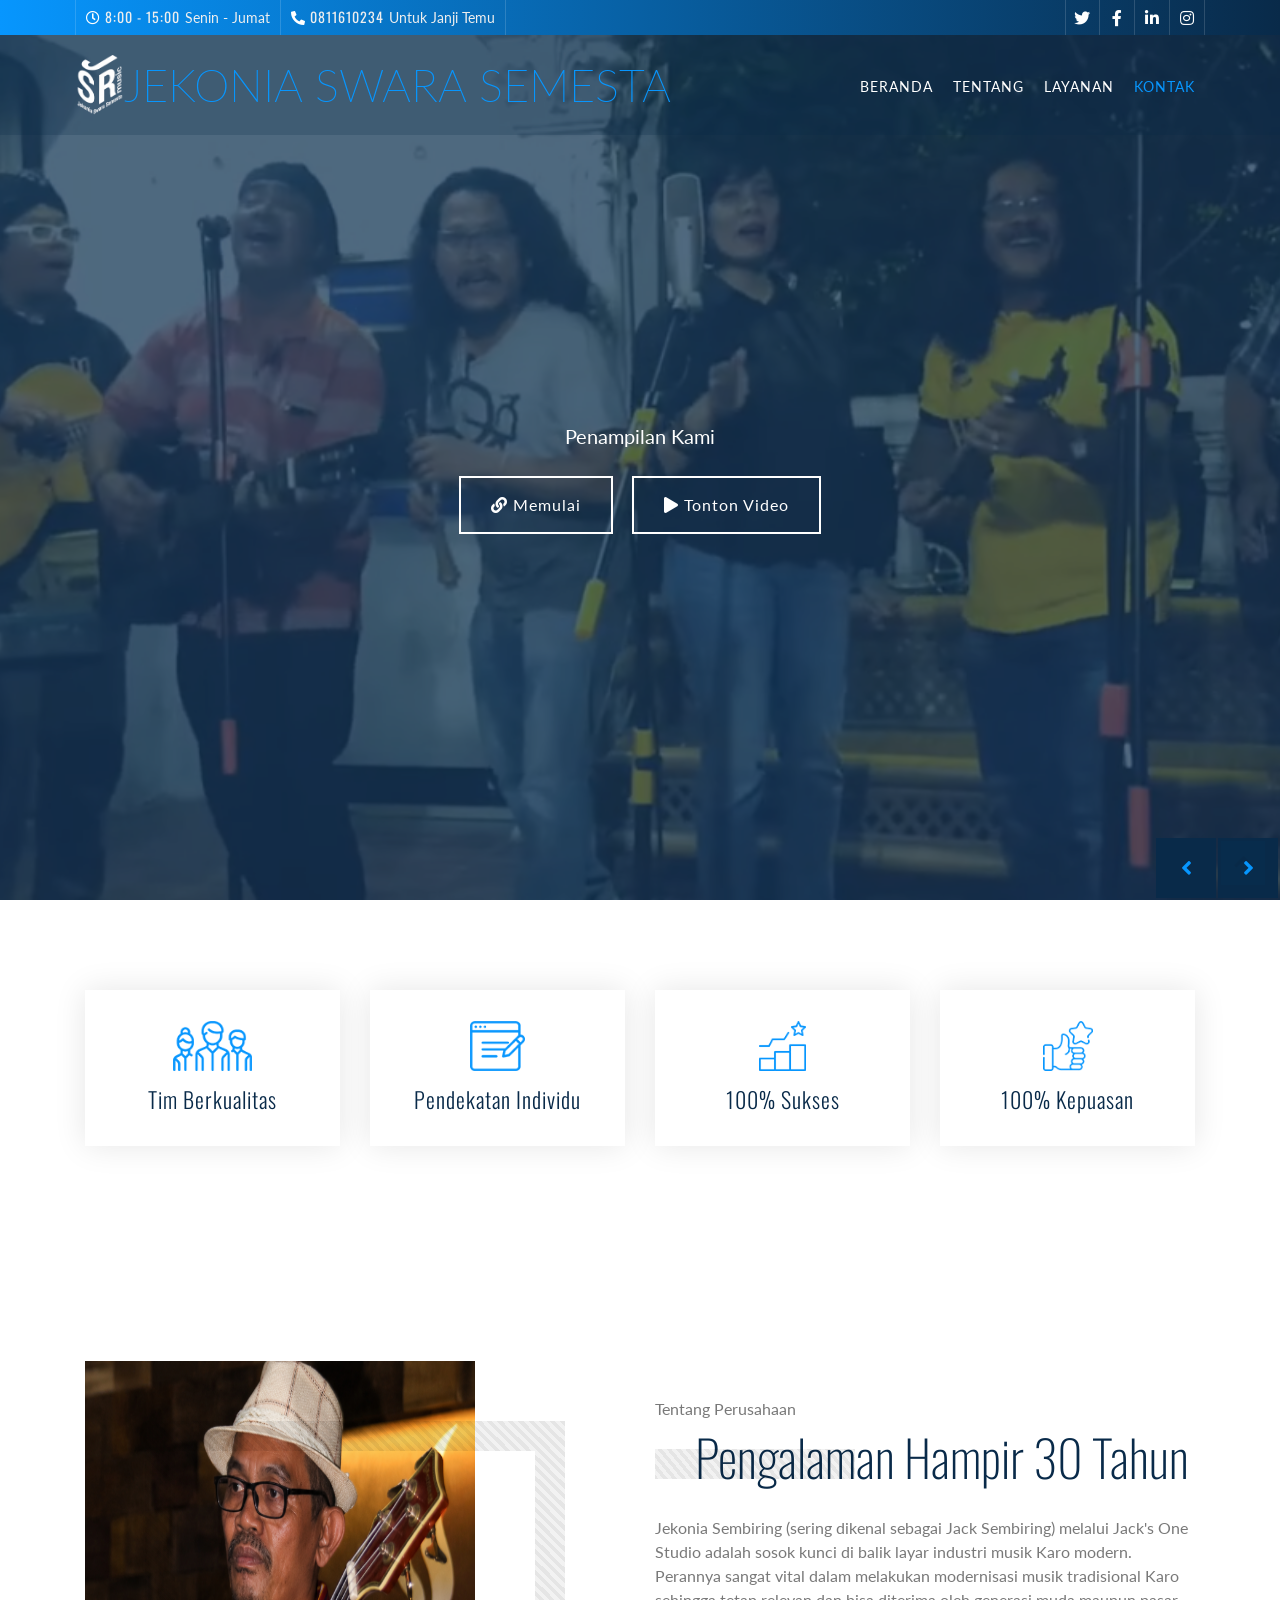
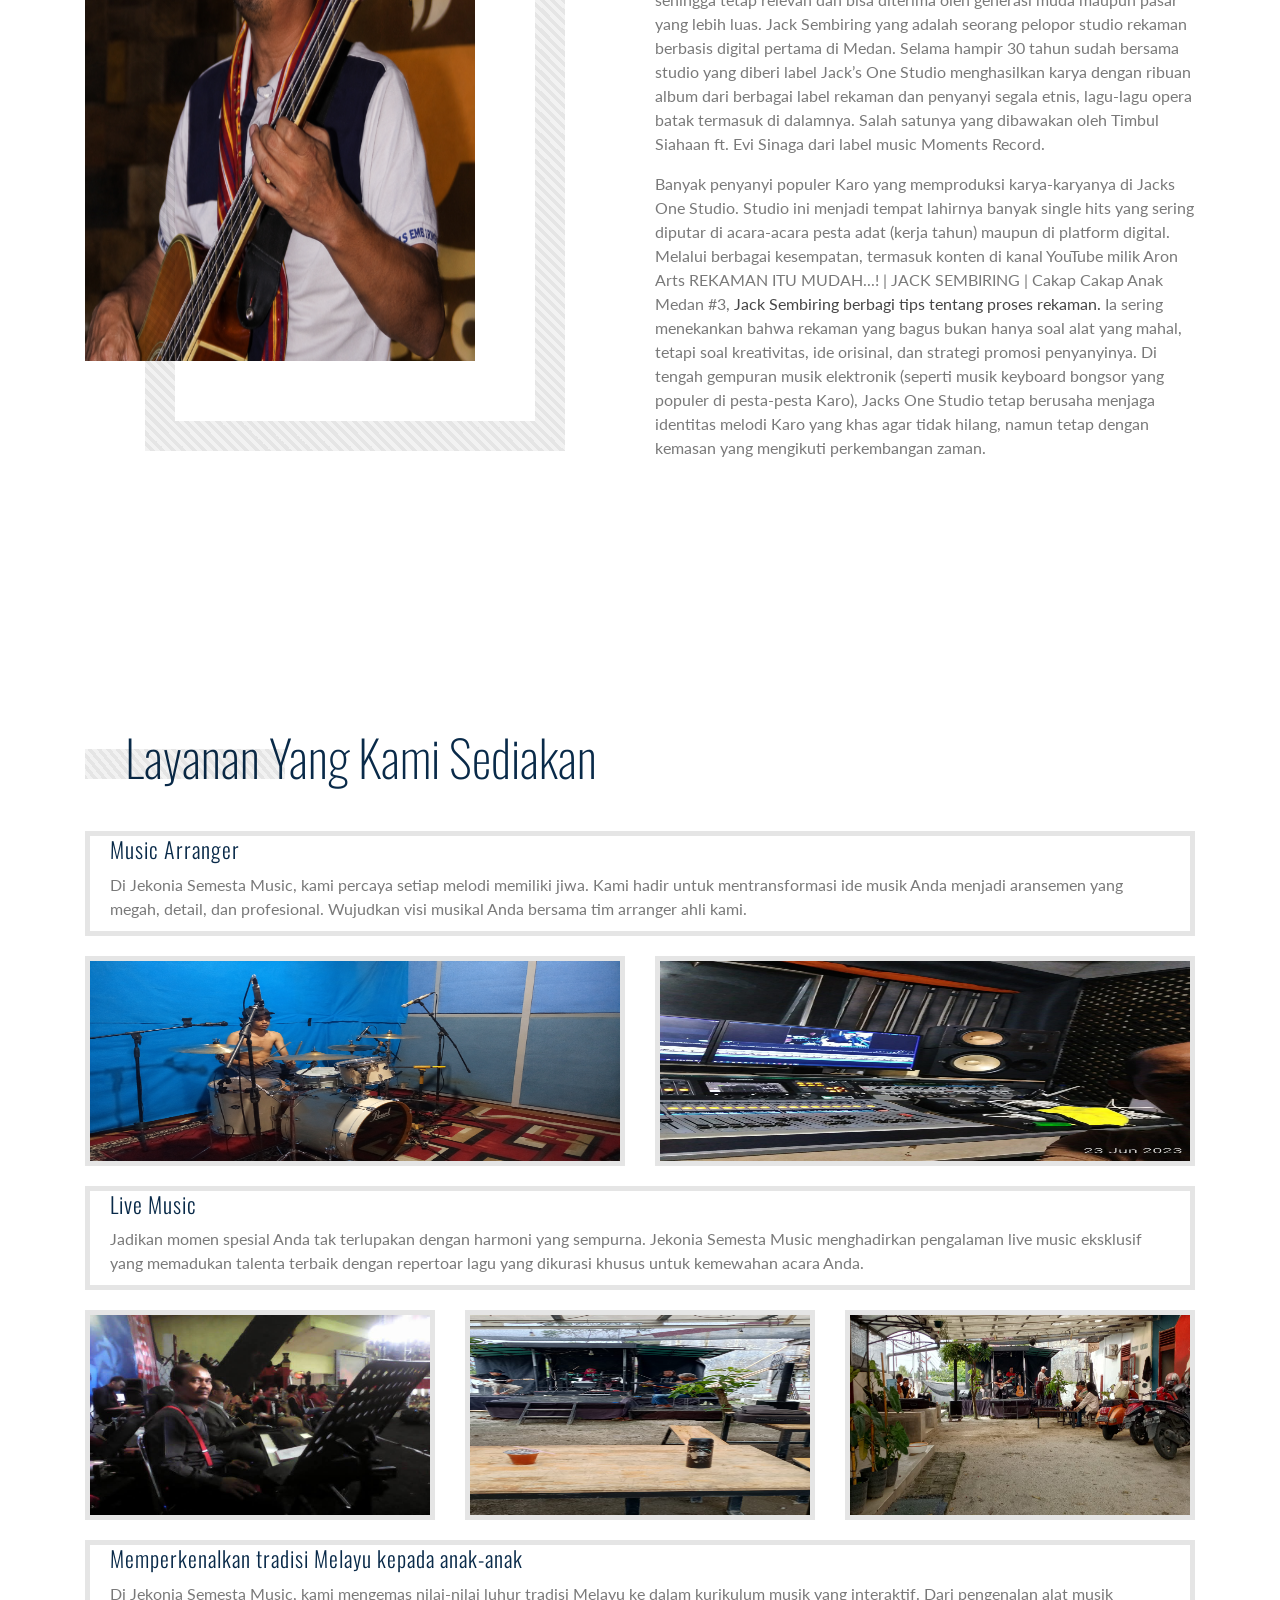
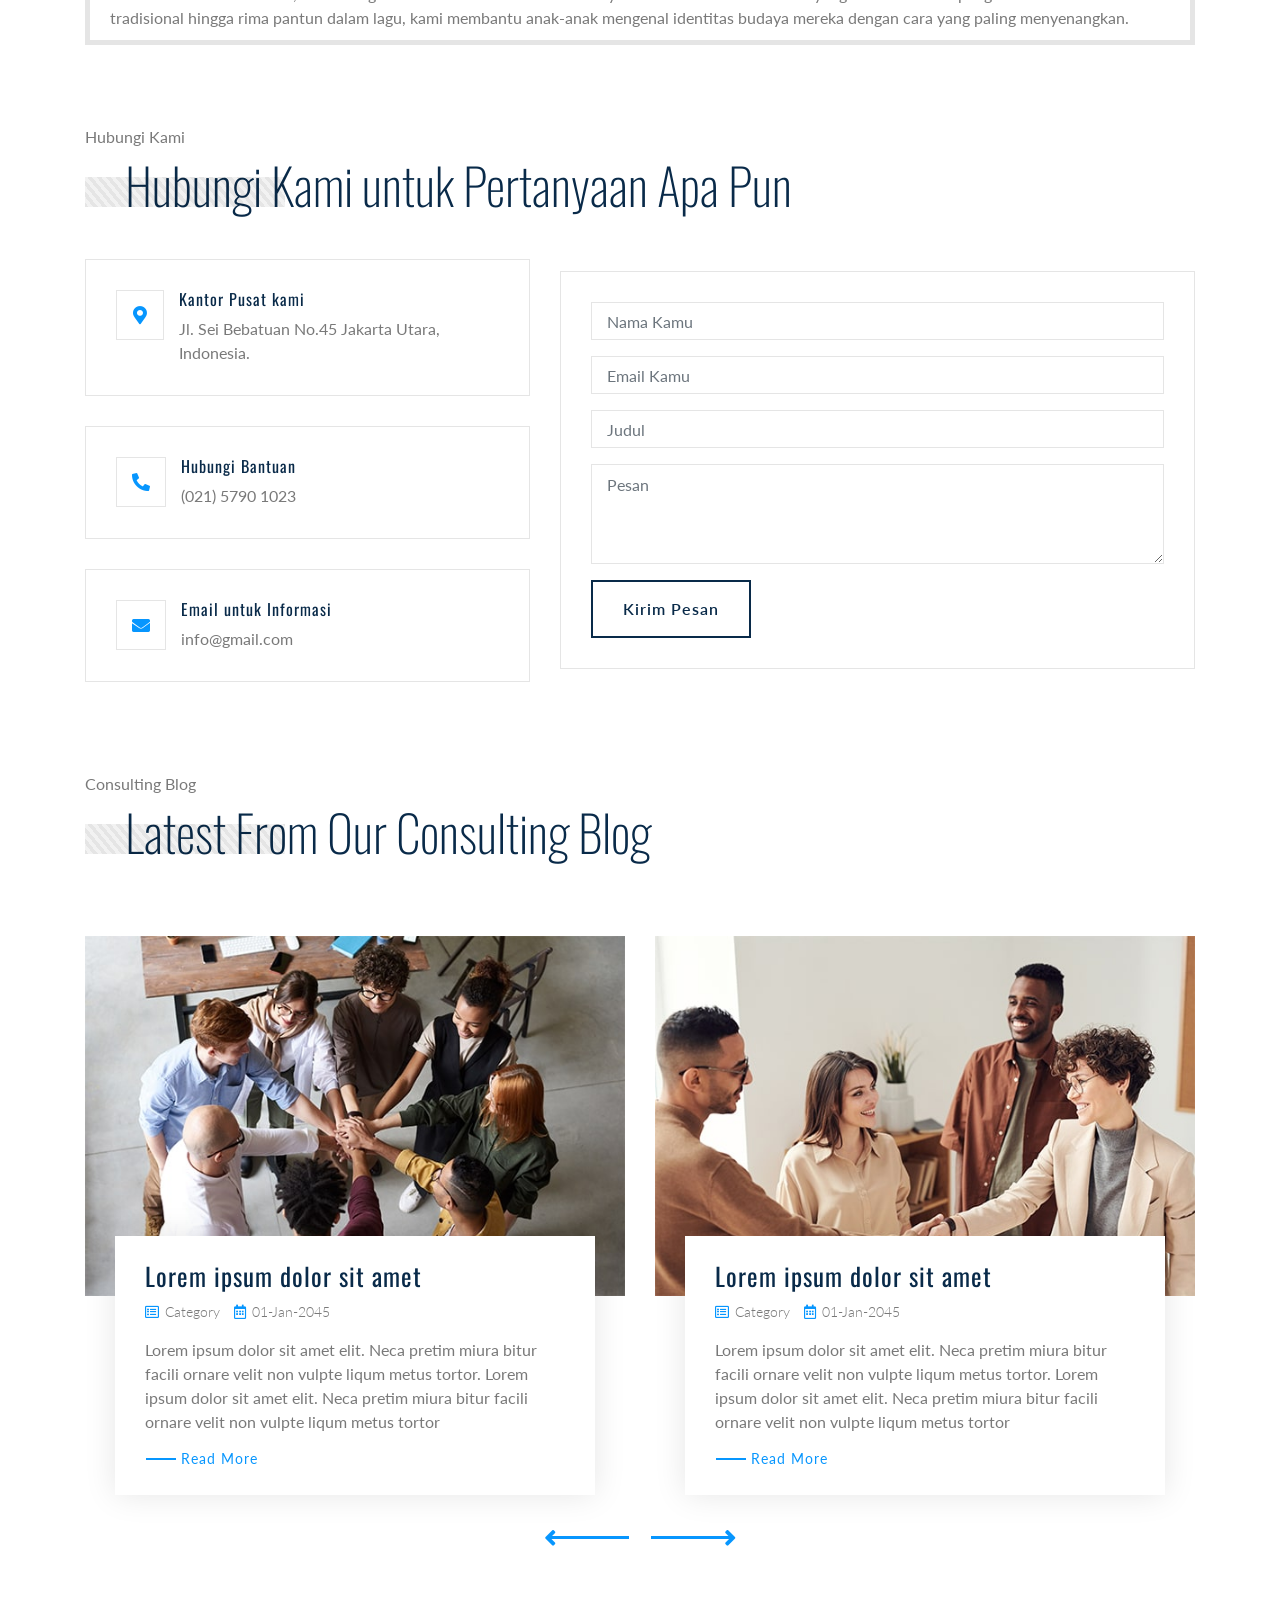
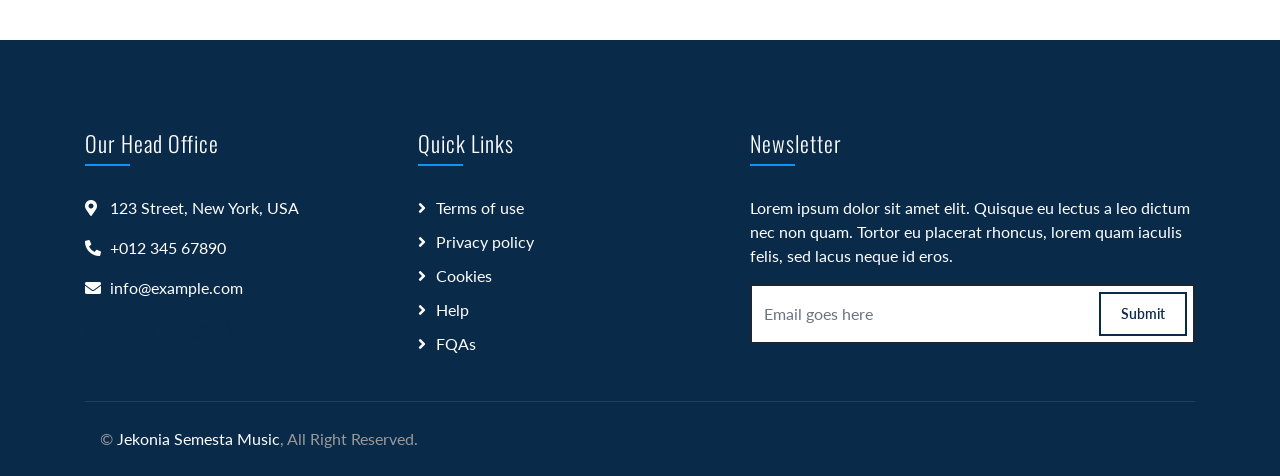
<file: index.html>
<!DOCTYPE html>
<html lang="en">
    <head>
        <meta charset="utf-8">
        <title>Jekonia Swara Semesta</title>
        <meta content="width=device-width, initial-scale=1.0" name="viewport">
        <meta content="Consulting Website Template Free Download" name="keywords">
        <meta content="Consulting Website Template Free Download" name="description">

        <!-- Favicon -->
        <link href="img/favicon.ico" rel="icon">

        <!-- Google Font -->
        <link href="https://fonts.googleapis.com/css2?family=Lato&family=Oswald:wght@200;300;400&display=swap" rel="stylesheet">
        
        <!-- CSS Libraries -->
        <link href="https://stackpath.bootstrapcdn.com/bootstrap/4.4.1/css/bootstrap.min.css" rel="stylesheet">
        <link href="https://cdnjs.cloudflare.com/ajax/libs/font-awesome/5.10.0/css/all.min.css" rel="stylesheet">
        <link href="lib/animate/animate.min.css" rel="stylesheet">
        <link href="lib/owlcarousel/assets/owl.carousel.min.css" rel="stylesheet">

        <!-- Template Stylesheet -->
        <link href="css/style.css" rel="stylesheet">
    </head>

    <body>
        <!-- Top Bar Start -->
        <div class="top-bar d-none d-md-block">
            <div class="container-fluid">
                <div class="row">
                    <div class="col-md-8">
                        <div class="top-bar-left">
                            <div class="text">
                                <i class="far fa-clock"></i>
                                <h2>8:00 - 15:00</h2>
                                <p>Senin - Jumat</p>
                            </div>
                            <div class="text">
                                <i class="fa fa-phone-alt"></i>
                                <h2>0811610234</h2>
                                <p>Untuk Janji Temu</p>
                            </div>
                        </div>
                    </div>
                    <div class="col-md-4">
                        <div class="top-bar-right">
                            <div class="social">
                                <a href=""><i class="fab fa-twitter"></i></a>
                                <a href=""><i class="fab fa-facebook-f"></i></a>
                                <a href=""><i class="fab fa-linkedin-in"></i></a>
                                <a href=""><i class="fab fa-instagram"></i></a>
                            </div>
                        </div>
                    </div>
                </div>
            </div>
        </div>
        <!-- Top Bar End -->

        <!-- Nav Bar Start -->
        <div class="navbar navbar-expand-lg bg-dark navbar-dark">
            <div class="container-fluid">
                <img src="img/logo1.png" alt="LOGO" class="logo">
                <a href="index.html" class="navbar-brand">Jekonia Swara Semesta</a>
                <button type="button" class="navbar-toggler" data-toggle="collapse" data-target="#navbarCollapse">
                    <span class="navbar-toggler-icon"></span>
                </button>

                <div class="collapse navbar-collapse justify-content-between" id="navbarCollapse">
                    <div class="navbar-nav ml-auto">
                        <a href="#Beranda" class="nav-item nav-link">Beranda</a>
                        <a href="#Tentang" class="nav-item nav-link">Tentang</a>
                        <a href="#Layanan" class="nav-item nav-link active">Layanan</a>
                        <a href="#Kontak" class="nav-item nav-link">Kontak</a>
                    </div>
                </div>
            </div>
        </div>
        <!-- Nav Bar End -->


        <!-- Carousel Start -->
        <div class="carousel">
            <section id="Beranda">
            <div class="container-fluid">
                <div class="owl-carousel">
                    <div class="carousel-item">
                        <div class="carousel-img">
                            <img src="img/carousel-1.png" alt="Image">
                        </div>
                        <div class="carousel-text">
                            <h1></h1>
                            <p>
                               Penampilan Kami
                            </p>
                            <div class="carousel-btn">
                                <a class="btn" href="https://youtu.be/mMJp12NHFuc?si=YvRRSS8kJGarnHpf"><i class="fa fa-link"></i>Memulai</a>
                                <a class="btn btn-play" data-toggle="modal" data-src="https://youtu.be/mMJp12NHFuc?si=YvRRSS8kJGarnHpf" data-target="#videoModal"><i class="fa fa-play"></i>Tonton Video</a>
                            </div>
                        </div>
                    </div>
                    <div class="carousel-item">
                        <div class="carousel-img">
                            <img src="img/carousel-1.jpeg" alt="Image">
                        </div>
                        <div class="carousel-text">
                            <h1></h1>
                            <p>
                                Morbi sagittis turpis id suscipit feugiat. Suspendisse eu augue urna. Morbi sagittis, orci sodales varius fermentum, tortor
                            </p>
                            <div class="carousel-btn">
                                <a class="btn" href=""><i class="fa fa-link"></i>Get Started</a>
                                <a class="btn btn-play" data-toggle="modal" data-src="https://www.youtube.com/embed/DWRcNpR6Kdc" data-target="#videoModal"><i class="fa fa-play"></i>Watch Video</a>
                            </div>
                        </div>
                    </div>
                    <div class="carousel-item">
                        <div class="carousel-img">
                            <img src="img/carousel-1.jpeg" alt="Image">
                        </div>
                        <div class="carousel-text">
                            <h1>Your Business Our Effort</h1>
                            <p>
                                Sed ultrices, est eget feugiat accumsan, dui nibh egestas tortor, ut rhoncus nibh ligula euismod quam. Proin pellentesque odio
                            </p>
                            <div class="carousel-btn">
                                <a class="btn" href=""><i class="fa fa-link"></i>Get Started</a>
                                <a class="btn btn-play" data-toggle="modal" data-src="https://www.youtube.com/embed/DWRcNpR6Kdc" data-target="#videoModal"><i class="fa fa-play"></i>Watch Video</a>
                            </div>
                        </div>
                    </div>
                </div>
            </div>
        </section>
        </div>
        <!-- Carousel End -->

        <!-- Video Modal Start-->
        <div class="modal fade" id="videoModal" tabindex="-1" role="dialog" aria-labelledby="exampleModalLabel" aria-hidden="true">
            <div class="modal-dialog" role="document">
                <div class="modal-content">
                    <div class="modal-body">
                        <button type="button" class="close" data-dismiss="modal" aria-label="Close">
                            <span aria-hidden="true">&times;</span>
                        </button>        
                        <!-- 16:9 aspect ratio -->
                        <div class="embed-responsive embed-responsive-16by9">
                            <iframe class="embed-responsive-item" src="" id="video"  allowscriptaccess="always" allow="autoplay"></iframe>
                        </div>
                    </div>
                </div>
            </div>
        </div> 
        <!-- Video Modal End -->
        
        
        <!-- Fact Start -->
        <div class="fact">
            <div class="container">
                <div class="row align-items-center">
                    <div class="col-lg-3 col-md-6">
                        <div class="fact-item">
                            <img src="img/icon-4.png" alt="Icon">
                            <h2>Tim Berkualitas</h2>
                        </div>
                    </div>
                    <div class="col-lg-3 col-md-6">
                        <div class="fact-item">
                            <img src="img/icon-1.png" alt="Icon">
                            <h2>Pendekatan Individu</h2>
                        </div>
                    </div>
                    <div class="col-lg-3 col-md-6">
                        <div class="fact-item">
                            <img src="img/icon-8.png" alt="Icon">
                            <h2>100% Sukses</h2>
                        </div>
                    </div>
                    <div class="col-lg-3 col-md-6">
                        <div class="fact-item">
                            <img src="img/icon-6.png" alt="Icon">
                            <h2>100% Kepuasan</h2>
                        </div>
                    </div>
                </div>
            </div>
        </div>
        <!-- Fact Start -->
        

        <!-- About Start -->
        <div class="about mt-125">
            <section id="Tentang">
            <div class="container">
                <div class="row align-items-center">
                    <div class="col-md-6">
                        <div class="about-img">
                            <div class="about-img-1">
                                <img src="img/foto_founder.png" alt="Image" style="height: 600px;">
                            </div>
                        </div>
                    </div>
                    <div class="col-md-6">
                        <div class="section-header">
                            <p>Tentang Perusahaan</p>
                            <h2>Pengalaman Hampir 30 Tahun</h2>
                        </div>
                        <div class="about-text">
                            <p>
Jekonia Sembiring (sering dikenal sebagai Jack Sembiring) melalui Jack's One Studio adalah sosok kunci di balik layar industri musik Karo modern. Perannya sangat vital dalam melakukan modernisasi musik tradisional Karo sehingga tetap relevan dan bisa diterima oleh generasi muda maupun pasar yang lebih luas. Jack Sembiring yang adalah seorang pelopor studio rekaman berbasis digital pertama di Medan. Selama hampir 30 tahun sudah bersama studio yang diberi label Jack’s One Studio menghasilkan karya dengan ribuan album dari berbagai label rekaman dan penyanyi segala etnis, lagu-lagu opera batak termasuk di dalamnya. Salah satunya yang dibawakan oleh Timbul Siahaan ft. Evi Sinaga dari label music Moments Record.                              </p>
                            <p>
Banyak penyanyi populer Karo yang memproduksi karya-karyanya di Jacks One Studio. Studio ini menjadi tempat lahirnya banyak single hits yang sering diputar di acara-acara pesta adat (kerja tahun) maupun di platform digital. Melalui berbagai kesempatan, termasuk konten di kanal YouTube milik Aron Arts REKAMAN ITU MUDAH...! | JACK SEMBIRING | Cakap Cakap Anak Medan #3, <a href="https://youtu.be/sG8fy9s5xp4">Jack Sembiring berbagi tips tentang proses rekaman.</a> Ia sering menekankan bahwa rekaman yang bagus bukan hanya soal alat yang mahal, tetapi soal kreativitas, ide orisinal, dan strategi promosi penyanyinya. Di tengah gempuran musik elektronik (seperti musik keyboard bongsor yang populer di pesta-pesta Karo), Jacks One Studio tetap berusaha menjaga identitas melodi Karo yang khas agar tidak hilang, namun tetap dengan kemasan yang mengikuti perkembangan zaman.</p>
                        </div>
                    </div>
                </div>
            </div>
       </section>
        </div>
        <!-- About End -->


        <!-- Service Start -->
        <div class="service mt-125">
            <section id="Layanan">
            <div class="container">
                <div class="section-header">
                    
                    <h2>Layanan Yang Kami Sediakan</h2>
                </div>
                <div class="row">
                    <div class="col-lg-12 col-md-12">
                        <div class="service-item">
                            <h3 style="text-align: left;">Music Arranger</h3>
                            <p style="text-align: left;">
                                Di Jekonia Semesta Music, kami percaya setiap melodi memiliki jiwa. Kami hadir untuk mentransformasi ide musik Anda menjadi aransemen yang megah, detail, dan profesional. Wujudkan visi musikal Anda bersama tim arranger ahli kami.
                            </p>
                            
                        </div>
                    </div>
                    <div class="col-lg-6 col-md-6">
                        <div class="service-item">
                            <img src="img/drum.png" alt="Icon">
                        </div>
                    </div>
                    <div class="col-lg-6 col-md-6">
                        <div class="service-item">
                            <img src="img/botak.jpg" alt="Icon">
                        </div>
                    </div>
                    <div class="col-lg-12 col-md-12">
                        <div class="service-item">
                            <h3 style="text-align: left;">Live Music</h3>
                            <p style="text-align: left;">
                                Jadikan momen spesial Anda tak terlupakan dengan harmoni yang sempurna. Jekonia Semesta Music menghadirkan pengalaman live music eksklusif yang memadukan talenta terbaik dengan repertoar lagu yang dikurasi khusus untuk kemewahan acara Anda.
                            </p>
                        </div>
                    </div>
                    <div class="col-lg-4 col-md-4">
                        <div class="service-item">
                            <img src="img/live-1.jpg" alt="Icon">
                        </div>
                    </div>
                    <div class="col-lg-4 col-md-4">
                        <div class="service-item">
                            <img src="img/live-2.jpg" alt="Icon">
                        </div>
                    </div>
                    <div class="col-lg-4 col-md-4">
                        <div class="service-item">
                            <img src="img/live-3.jpg" alt="Icon">
                        </div>
                    </div>
                    <div class="col-lg-12 col-md-12">
                        <div class="service-item">
                            <h3 style="text-align: left;">Memperkenalkan tradisi Melayu kepada anak-anak</h3>
                            <p style="text-align: left;">
                                Di Jekonia Semesta Music, kami mengemas nilai-nilai luhur tradisi Melayu ke dalam kurikulum musik yang interaktif. Dari pengenalan alat musik tradisional hingga rima pantun dalam lagu, kami membantu anak-anak mengenal identitas budaya mereka dengan cara yang paling menyenangkan.
                            </p>
                        </div>
                    </div>
                </div>
            </div>
        </section>
        </div>
        <!-- Service End -->        
        <!-- Contact Start -->
        <div class="contact">
            <div class="container">
                <section id="Kontak">
                <div class="section-header">
                    <p>Hubungi Kami</p>
                    <h2>Hubungi Kami untuk Pertanyaan Apa Pun</h2>
                </div>
                <div class="row align-items-center">
                    <div class="col-md-5">
                        <div class="contact-info">
                            <div class="contact-icon">
                                <i class="fa fa-map-marker-alt"></i>
                            </div>
                            <div class="contact-text">
                                <h3>Kantor Pusat kami</h3>
                                <p>Jl. Sei Bebatuan No.45 Jakarta Utara, Indonesia.</p>
                            </div>
                        </div>
                        <div class="contact-info">
                            <div class="contact-icon">
                                <i class="fa fa-phone-alt"></i>
                            </div>
                            <div class="contact-text">
                                <h3>Hubungi Bantuan</h3>
                                <p>(021) 5790 1023</p>
                            </div>
                        </div>
                        <div class="contact-info">
                            <div class="contact-icon">
                                <i class="fa fa-envelope"></i>
                            </div>
                            <div class="contact-text">
                                <h3>Email untuk Informasi</h3>
                                <p>info@gmail.com</p>
                            </div>
                        </div>
                    </div>
                    <div class="col-md-7">
                        <div class="contact-form">
                            <div id="success"></div>
                            <form name="sentMessage" id="contactForm" novalidate="novalidate">
                                <div class="control-group">
                                    <input type="text" class="form-control" id="name" placeholder="Nama Kamu" required="required" data-validation-required-message="Please enter your name" />
                                    <p class="help-block text-danger"></p>
                                </div>
                                <div class="control-group">
                                    <input type="email" class="form-control" id="email" placeholder="Email Kamu" required="required" data-validation-required-message="Please enter your email" />
                                    <p class="help-block text-danger"></p>
                                </div>
                                <div class="control-group">
                                    <input type="text" class="form-control" id="subject" placeholder="Judul" required="required" data-validation-required-message="Please enter a subject" />
                                    <p class="help-block text-danger"></p>
                                </div>
                                <div class="control-group">
                                    <textarea class="form-control" id="message" placeholder="Pesan" required="required" data-validation-required-message="Please enter your message"></textarea>
                                    <p class="help-block text-danger"></p>
                                </div>
                                <div>
                                    <button class="btn" type="submit" id="sendMessageButton">Kirim Pesan</button>
                                </div>
                            </form>
                        </div>
                    </div>
                </div>
            </div>
        </section>
        </div>
        <!-- Contact End -->


        <!-- Blog Start -->
        <div class="blog">
            <div class="container">
                <div class="section-header">
                    <p>Consulting Blog</p>
                    <h2>Latest From Our Consulting Blog</h2>
                </div>
                <div class="owl-carousel blog-carousel">
                    <div class="blog-item">
                        <div class="blog-img">
                            <img src="img/blog-1.jpg" alt="Blog">
                        </div>
                        <div class="blog-content">
                            <h2 class="blog-title">Lorem ipsum dolor sit amet</h2>
                            <div class="blog-meta">
                                <i class="fa fa-list-alt"></i>
                                <a href="">Category</a>
                                <i class="fa fa-calendar-alt"></i>
                                <p>01-Jan-2045</p>
                            </div>
                            <div class="blog-text">
                                <p>
                                    Lorem ipsum dolor sit amet elit. Neca pretim miura bitur facili ornare velit non vulpte liqum metus tortor. Lorem ipsum dolor sit amet elit. Neca pretim miura bitur facili ornare velit non vulpte liqum metus tortor
                                </p>
                                <a class="btn" href="">Read More</a>
                            </div>
                        </div>
                    </div>
                    <div class="blog-item">
                        <div class="blog-img">
                            <img src="img/blog-2.jpg" alt="Blog">
                        </div>
                        <div class="blog-content">
                            <h2 class="blog-title">Lorem ipsum dolor sit amet</h2>
                            <div class="blog-meta">
                                <i class="fa fa-list-alt"></i>
                                <a href="">Category</a>
                                <i class="fa fa-calendar-alt"></i>
                                <p>01-Jan-2045</p>
                            </div>
                            <div class="blog-text">
                                <p>
                                    Lorem ipsum dolor sit amet elit. Neca pretim miura bitur facili ornare velit non vulpte liqum metus tortor. Lorem ipsum dolor sit amet elit. Neca pretim miura bitur facili ornare velit non vulpte liqum metus tortor
                                </p>
                                <a class="btn" href="">Read More</a>
                            </div>
                        </div>
                    </div>
                    <div class="blog-item">
                        <div class="blog-img">
                            <img src="img/blog-3.jpg" alt="Blog">
                        </div>
                        <div class="blog-content">
                            <h2 class="blog-title">Lorem ipsum dolor sit amet</h2>
                            <div class="blog-meta">
                                <i class="fa fa-list-alt"></i>
                                <a href="">Category</a>
                                <i class="fa fa-calendar-alt"></i>
                                <p>01-Jan-2045</p>
                            </div>
                            <div class="blog-text">
                                <p>
                                    Lorem ipsum dolor sit amet elit. Neca pretim miura bitur facili ornare velit non vulpte liqum metus tortor. Lorem ipsum dolor sit amet elit. Neca pretim miura bitur facili ornare velit non vulpte liqum metus tortor
                                </p>
                                <a class="btn" href="">Read More</a>
                            </div>
                        </div>
                    </div>
                </div>
            </div>
        </div>
        <!-- Blog End -->



        <!-- Footer Start -->
        <div class="footer">
            <div class="container">
                <div class="row">
                    <div class="col-lg-7">
                        <div class="row">
                            <div class="col-md-6">
                                <div class="footer-contact">
                                    <h2>Our Head Office</h2>
                                    <p><i class="fa fa-map-marker-alt"></i>123 Street, New York, USA</p>
                                    <p><i class="fa fa-phone-alt"></i>+012 345 67890</p>
                                    <p><i class="fa fa-envelope"></i>info@example.com</p>
                                    <div class="footer-social">
                                        <a href=""><i class="fab fa-twitter"></i></a>
                                        <a href=""><i class="fab fa-facebook-f"></i></a>
                                        <a href=""><i class="fab fa-youtube"></i></a>
                                        <a href=""><i class="fab fa-instagram"></i></a>
                                        <a href=""><i class="fab fa-linkedin-in"></i></a>
                                    </div>
                                </div>
                            </div>
                            <div class="col-md-6">
                                <div class="footer-link">
                                    <h2>Quick Links</h2>
                                    <a href="">Terms of use</a>
                                    <a href="">Privacy policy</a>
                                    <a href="">Cookies</a>
                                    <a href="">Help</a>
                                    <a href="">FQAs</a>
                                </div>
                            </div>
                        </div>
                    </div>
                    <div class="col-lg-5">
                        <div class="footer-newsletter">
                            <h2>Newsletter</h2>
                            <p>
                                Lorem ipsum dolor sit amet elit. Quisque eu lectus a leo dictum nec non quam. Tortor eu placerat rhoncus, lorem quam iaculis felis, sed lacus neque id eros.
                            </p>
                            <div class="form">
                                <input class="form-control" placeholder="Email goes here">
                                <button class="btn">Submit</button>
                            </div>
                        </div>
                    </div>
                </div>
            </div>
            <div class="container copyright">
                <div class="row">
                    <div class="col-md-6">
                        <p>&copy; <a href="#">Jekonia Semesta Music</a>, All Right Reserved.</p>
                    </div>
                    <div class="col-md-6">
                    </div>
                </div>
            </div>
        </div>
        <!-- Footer End -->

        <a href="#" class="back-to-top"><i class="fa fa-chevron-up"></i></a>

        <!-- JavaScript Libraries -->
        <script src="https://code.jquery.com/jquery-3.4.1.min.js"></script>
        <script src="https://stackpath.bootstrapcdn.com/bootstrap/4.4.1/js/bootstrap.bundle.min.js"></script>
        <script src="lib/easing/easing.min.js"></script>
        <script src="lib/owlcarousel/owl.carousel.min.js"></script>
        <script src="lib/waypoints/waypoints.min.js"></script>
        <script src="lib/counterup/counterup.min.js"></script>
        
        <!-- Contact Javascript File -->
        <script src="mail/jqBootstrapValidation.min.js"></script>
        <script src="mail/contact.js"></script>

        <!-- Template Javascript -->
        <script src="js/main.js"></script>
    </body>
</html>
</file>
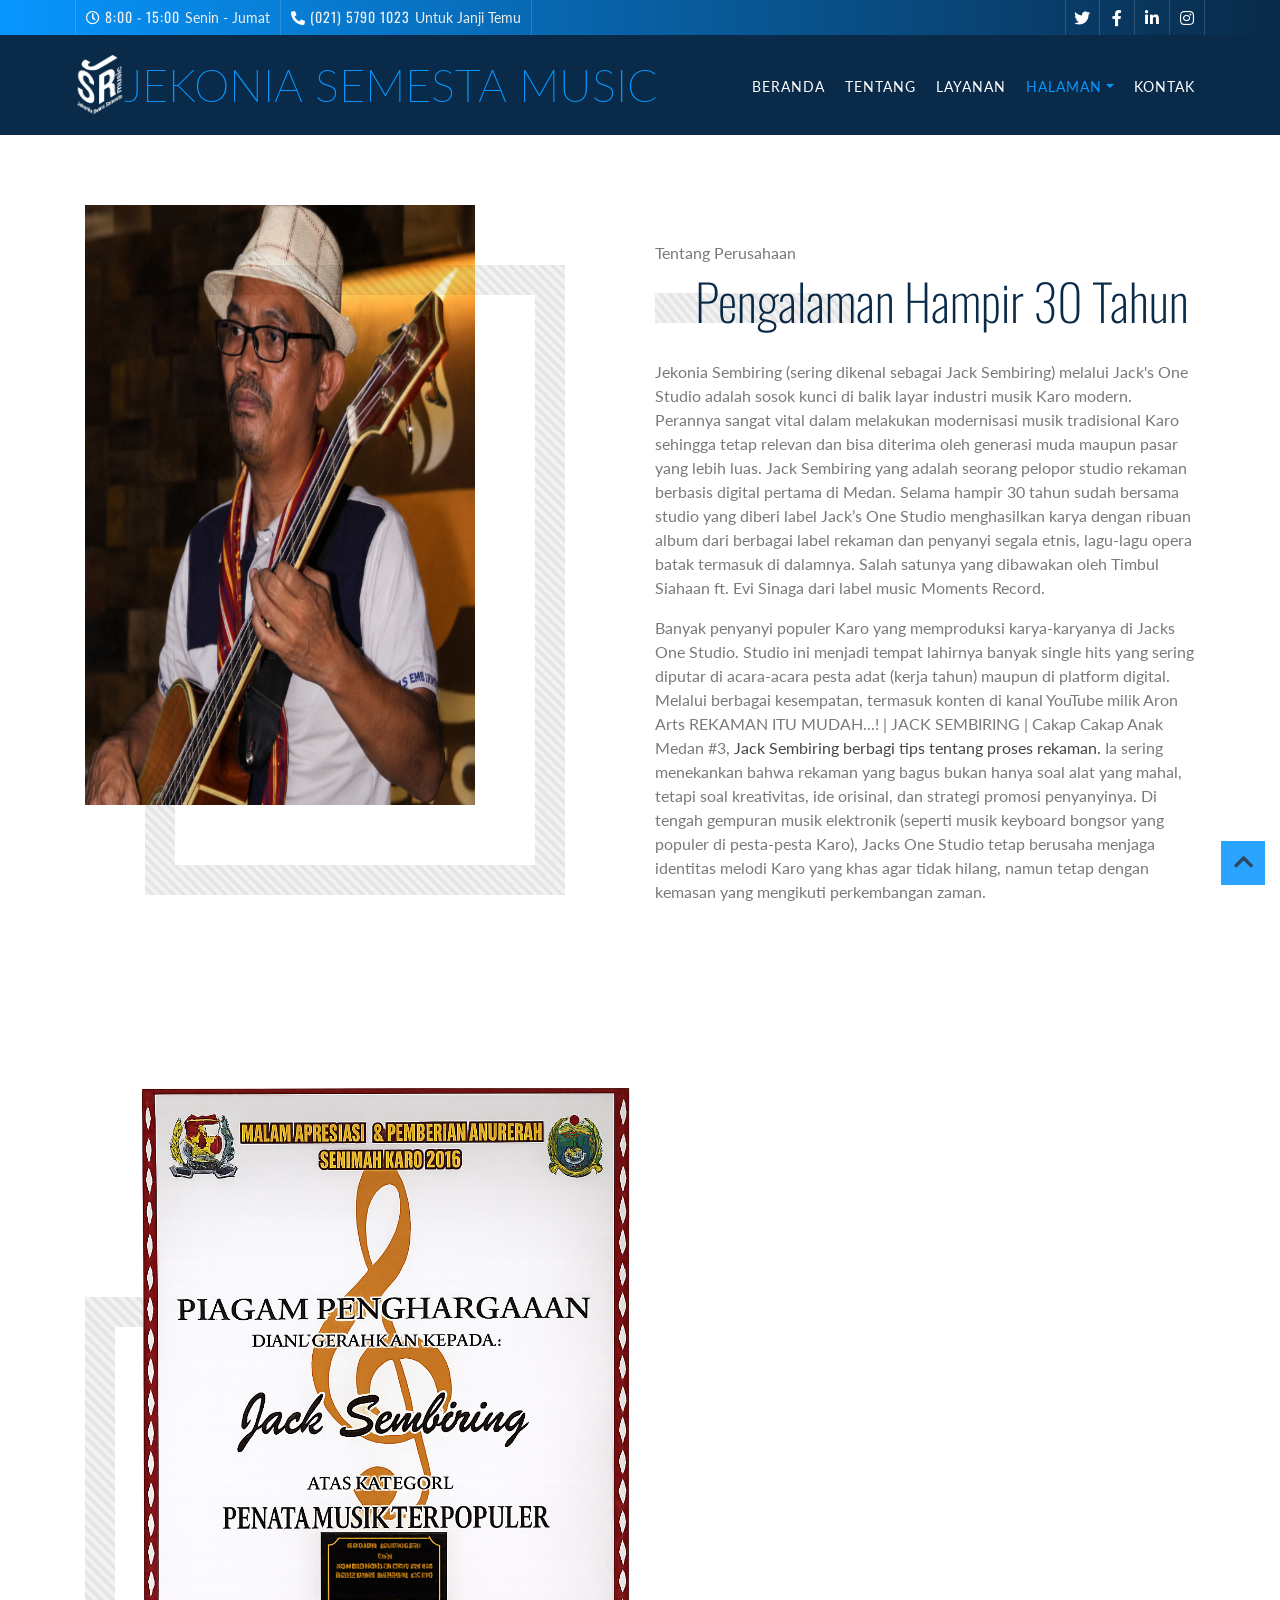
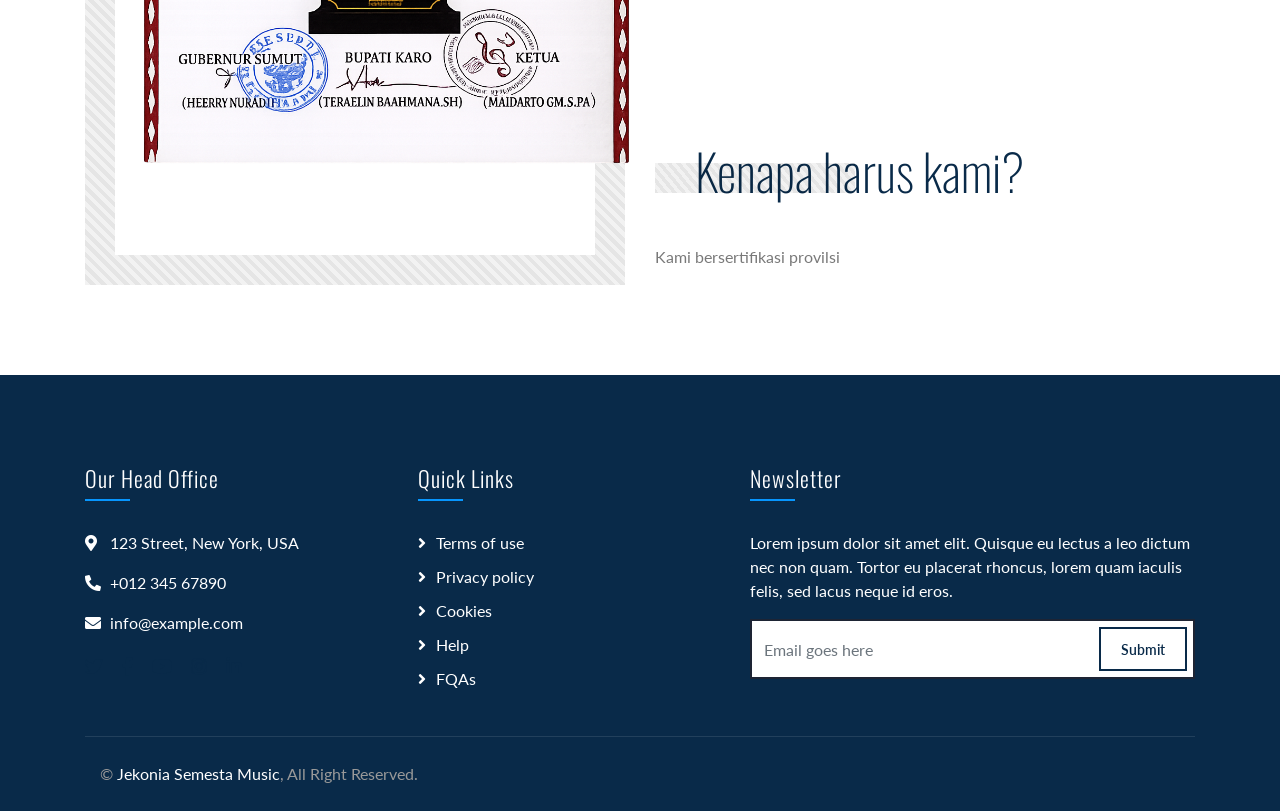
<file: about.html>
<!DOCTYPE html>
<html lang="en">
    <head>
        <meta charset="utf-8">
        <title>Confer - Consulting Website Template Free Download</title>
        <meta content="width=device-width, initial-scale=1.0" name="viewport">
        <meta content="Consulting Website Template Free Download" name="keywords">
        <meta content="Consulting Website Template Free Download" name="description">

        <!-- Favicon -->
        <link href="img/favicon.ico" rel="icon">

        <!-- Google Font -->
        <link href="https://fonts.googleapis.com/css2?family=Lato&family=Oswald:wght@200;300;400&display=swap" rel="stylesheet">
        
        <!-- CSS Libraries -->
        <link href="https://stackpath.bootstrapcdn.com/bootstrap/4.4.1/css/bootstrap.min.css" rel="stylesheet">
        <link href="https://cdnjs.cloudflare.com/ajax/libs/font-awesome/5.10.0/css/all.min.css" rel="stylesheet">
        <link href="lib/animate/animate.min.css" rel="stylesheet">
        <link href="lib/owlcarousel/assets/owl.carousel.min.css" rel="stylesheet">

        <!-- Template Stylesheet -->
        <link href="css/style.css" rel="stylesheet">
    </head>

    <body class="page">
        <!-- Top Bar Start -->
        <div class="top-bar d-none d-md-block">
            <div class="container-fluid">
                <div class="row">
                    <div class="col-md-8">
                        <div class="top-bar-left">
                            <div class="text">
                                <i class="far fa-clock"></i>
                                <h2>8:00 - 15:00</h2>
                                <p>Senin - Jumat</p>
                            </div>
                            <div class="text">
                                <i class="fa fa-phone-alt"></i>
                                <h2>(021) 5790 1023</h2>
                                <p>Untuk Janji Temu</p>
                            </div>
                        </div>
                    </div>
                    <div class="col-md-4">
                        <div class="top-bar-right">
                            <div class="social">
                                <a href=""><i class="fab fa-twitter"></i></a>
                                <a href=""><i class="fab fa-facebook-f"></i></a>
                                <a href=""><i class="fab fa-linkedin-in"></i></a>
                                <a href=""><i class="fab fa-instagram"></i></a>
                            </div>
                        </div>
                    </div>
                </div>
            </div>
        </div>
        <!-- Top Bar End -->

        <!-- Nav Bar Start -->
        <div class="navbar navbar-expand-lg bg-dark navbar-dark">
            <div class="container-fluid">
                <img src="img/logo1.png" alt="LOGO" class="logo">
                <a href="index.html" class="navbar-brand">Jekonia Semesta Music</a>
                <button type="button" class="navbar-toggler" data-toggle="collapse" data-target="#navbarCollapse">
                    <span class="navbar-toggler-icon"></span>
                </button>

                <div class="collapse navbar-collapse justify-content-between" id="navbarCollapse">
                    <div class="navbar-nav ml-auto">
                        <a href="index.html" class="nav-item nav-link">Beranda</a>
                        <a href="about.html" class="nav-item nav-link active">Tentang</a>
                        <a href="service.html" class="nav-item nav-link">Layanan</a>
                        <div class="nav-item dropdown">
                            <a href="#" class="nav-link dropdown-toggle" data-toggle="dropdown">Halaman</a>
                            <div class="dropdown-menu">
                                <a href="blog.html" class="dropdown-item">Halaman Blog</a>
                                <a href="single.html" class="dropdown-item">Halaman Tunggal</a>
                            </div>
                        </div>
                        <a href="contact.html" class="nav-item nav-link">Kontak</a>
                    </div>
                </div>
            </div>
        </div>
        <!-- Nav Bar End -->
        

        <!-- About Start -->
        <div class="about mt-125">
            <div class="container">
                <div class="row align-items-center">
                    <div class="col-md-6">
                        <div class="about-img">
                            <div class="about-img-1">
                                <img src="img/foto_founder.png" alt="Image" style="height: 600px;">
                            </div>
                        </div>
                    </div>
                    <div class="col-md-6">
                        <div class="section-header">
                            <p>Tentang Perusahaan</p>
                            <h2>Pengalaman Hampir 30 Tahun</h2>
                        </div>
                        <div class="about-text">
                            <p>
Jekonia Sembiring (sering dikenal sebagai Jack Sembiring) melalui Jack's One Studio adalah sosok kunci di balik layar industri musik Karo modern. Perannya sangat vital dalam melakukan modernisasi musik tradisional Karo sehingga tetap relevan dan bisa diterima oleh generasi muda maupun pasar yang lebih luas. Jack Sembiring yang adalah seorang pelopor studio rekaman berbasis digital pertama di Medan. Selama hampir 30 tahun sudah bersama studio yang diberi label Jack’s One Studio menghasilkan karya dengan ribuan album dari berbagai label rekaman dan penyanyi segala etnis, lagu-lagu opera batak termasuk di dalamnya. Salah satunya yang dibawakan oleh Timbul Siahaan ft. Evi Sinaga dari label music Moments Record.                              </p>
                            <p>
Banyak penyanyi populer Karo yang memproduksi karya-karyanya di Jacks One Studio. Studio ini menjadi tempat lahirnya banyak single hits yang sering diputar di acara-acara pesta adat (kerja tahun) maupun di platform digital. Melalui berbagai kesempatan, termasuk konten di kanal YouTube milik Aron Arts REKAMAN ITU MUDAH...! | JACK SEMBIRING | Cakap Cakap Anak Medan #3, <a href="https://youtu.be/sG8fy9s5xp4">Jack Sembiring berbagi tips tentang proses rekaman.</a> Ia sering menekankan bahwa rekaman yang bagus bukan hanya soal alat yang mahal, tetapi soal kreativitas, ide orisinal, dan strategi promosi penyanyinya. Di tengah gempuran musik elektronik (seperti musik keyboard bongsor yang populer di pesta-pesta Karo), Jacks One Studio tetap berusaha menjaga identitas melodi Karo yang khas agar tidak hilang, namun tetap dengan kemasan yang mengikuti perkembangan zaman.</p>
                        </div>
                    </div>
                </div>
            </div>
        </div>
        <!-- About End -->


        <!-- Feature Start -->
        <div class="feature">
            <div class="container">
                <div class="row align-items-end">
                    <div class="col-md-6">
                        <div class="feature-img">
                            <img src="img/piagam.png" alt="Image">
                        </div>
                    </div>
                    <div class="col-md-6">
                        <div class="section-header">
                            
                            <h2>Kenapa harus kami?</h2>
                        </div>
                        <p>
                            Kami bersertifikasi provilsi
                        </p>
                        </div>
                    </div>
                </div>
            </div>
        </div>
        <!-- Feature End -->

        <!-- Footer Start -->
        <div class="footer">
            <div class="container">
                <div class="row">
                    <div class="col-lg-7">
                        <div class="row">
                            <div class="col-md-6">
                                <div class="footer-contact">
                                    <h2>Our Head Office</h2>
                                    <p><i class="fa fa-map-marker-alt"></i>123 Street, New York, USA</p>
                                    <p><i class="fa fa-phone-alt"></i>+012 345 67890</p>
                                    <p><i class="fa fa-envelope"></i>info@example.com</p>
                                    <div class="footer-social">
                                        <a href=""><i class="fab fa-twitter"></i></a>
                                        <a href=""><i class="fab fa-facebook-f"></i></a>
                                        <a href=""><i class="fab fa-youtube"></i></a>
                                        <a href=""><i class="fab fa-instagram"></i></a>
                                        <a href=""><i class="fab fa-linkedin-in"></i></a>
                                    </div>
                                </div>
                            </div>
                            <div class="col-md-6">
                                <div class="footer-link">
                                    <h2>Quick Links</h2>
                                    <a href="">Terms of use</a>
                                    <a href="">Privacy policy</a>
                                    <a href="">Cookies</a>
                                    <a href="">Help</a>
                                    <a href="">FQAs</a>
                                </div>
                            </div>
                        </div>
                    </div>
                    <div class="col-lg-5">
                        <div class="footer-newsletter">
                            <h2>Newsletter</h2>
                            <p>
                                Lorem ipsum dolor sit amet elit. Quisque eu lectus a leo dictum nec non quam. Tortor eu placerat rhoncus, lorem quam iaculis felis, sed lacus neque id eros.
                            </p>
                            <div class="form">
                                <input class="form-control" placeholder="Email goes here">
                                <button class="btn">Submit</button>
                            </div>
                        </div>
                    </div>
                </div>
            </div>
            <div class="container copyright">
                <div class="row">
                    <div class="col-md-6">
                        <p>&copy; <a href="#">Jekonia Semesta Music</a>, All Right Reserved.</p>
                    </div>
                    <div class="col-md-6">
                    </div>
                </div>
            </div>
        </div>
        <!-- Footer End -->

        <a href="#" class="back-to-top"><i class="fa fa-chevron-up"></i></a>

        <!-- JavaScript Libraries -->
        <script src="https://code.jquery.com/jquery-3.4.1.min.js"></script>
        <script src="https://stackpath.bootstrapcdn.com/bootstrap/4.4.1/js/bootstrap.bundle.min.js"></script>
        <script src="lib/easing/easing.min.js"></script>
        <script src="lib/owlcarousel/owl.carousel.min.js"></script>
        <script src="lib/waypoints/waypoints.min.js"></script>
        <script src="lib/counterup/counterup.min.js"></script>
        
        <!-- Contact Javascript File -->
        <script src="mail/jqBootstrapValidation.min.js"></script>
        <script src="mail/contact.js"></script>

        <!-- Template Javascript -->
        <script src="js/main.js"></script>
    </body>
</html>
</file>
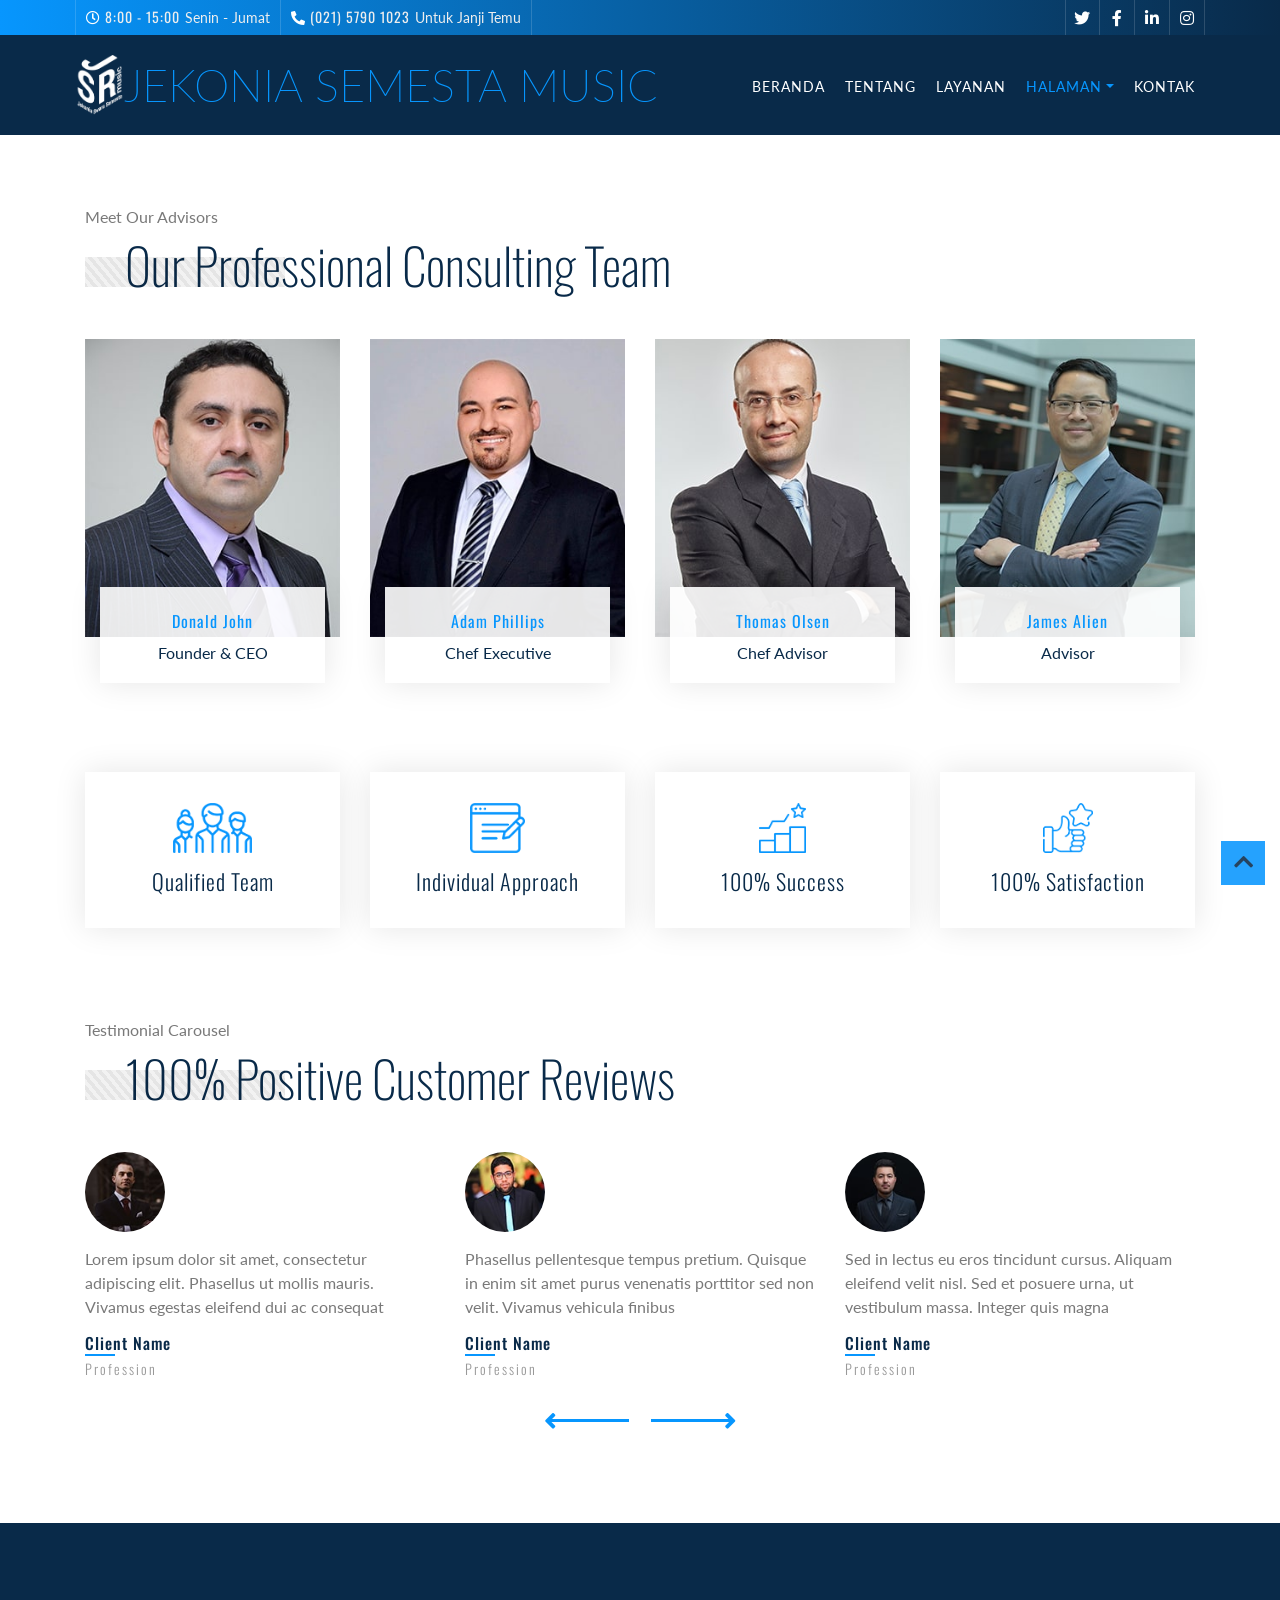
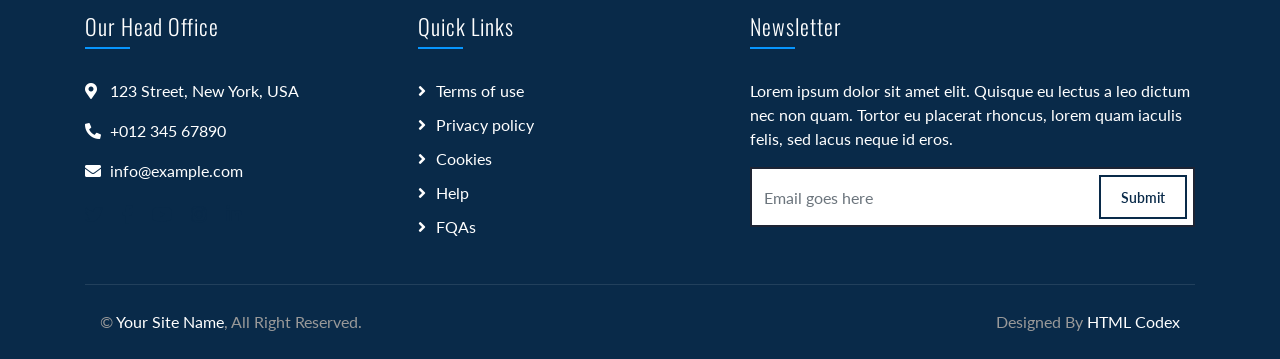
<file: advisor.html>
<!DOCTYPE html>
<html lang="en">
    <head>
        <meta charset="utf-8">
        <title>Confer - Consulting Website Template Free Download</title>
        <meta content="width=device-width, initial-scale=1.0" name="viewport">
        <meta content="Consulting Website Template Free Download" name="keywords">
        <meta content="Consulting Website Template Free Download" name="description">

        <!-- Favicon -->
        <link href="img/favicon.ico" rel="icon">

        <!-- Google Font -->
        <link href="https://fonts.googleapis.com/css2?family=Lato&family=Oswald:wght@200;300;400&display=swap" rel="stylesheet">
        
        <!-- CSS Libraries -->
        <link href="https://stackpath.bootstrapcdn.com/bootstrap/4.4.1/css/bootstrap.min.css" rel="stylesheet">
        <link href="https://cdnjs.cloudflare.com/ajax/libs/font-awesome/5.10.0/css/all.min.css" rel="stylesheet">
        <link href="lib/animate/animate.min.css" rel="stylesheet">
        <link href="lib/owlcarousel/assets/owl.carousel.min.css" rel="stylesheet">

        <!-- Template Stylesheet -->
        <link href="css/style.css" rel="stylesheet">
    </head>

    <body class="page">
        <!-- Top Bar Start -->
        <div class="top-bar d-none d-md-block">
            <div class="container-fluid">
                <div class="row">
                    <div class="col-md-8">
                        <div class="top-bar-left">
                            <div class="text">
                                <i class="far fa-clock"></i>
                                <h2>8:00 - 15:00</h2>
                                <p>Senin - Jumat</p>
                            </div>
                            <div class="text">
                                <i class="fa fa-phone-alt"></i>
                                <h2>(021) 5790 1023</h2>
                                <p>Untuk Janji Temu</p>
                            </div>
                        </div>
                    </div>
                    <div class="col-md-4">
                        <div class="top-bar-right">
                            <div class="social">
                                <a href=""><i class="fab fa-twitter"></i></a>
                                <a href=""><i class="fab fa-facebook-f"></i></a>
                                <a href=""><i class="fab fa-linkedin-in"></i></a>
                                <a href=""><i class="fab fa-instagram"></i></a>
                            </div>
                        </div>
                    </div>
                </div>
            </div>
        </div>
        <!-- Top Bar End -->

        <!-- Nav Bar Start -->
        <div class="navbar navbar-expand-lg bg-dark navbar-dark">
            <div class="container-fluid">
                <img src="img/logo1.png" alt="LOGO" class="logo">
                <a href="index.html" class="navbar-brand">Jekonia Semesta Music</a>
                <button type="button" class="navbar-toggler" data-toggle="collapse" data-target="#navbarCollapse">
                    <span class="navbar-toggler-icon"></span>
                </button>

                <div class="collapse navbar-collapse justify-content-between" id="navbarCollapse">
                    <div class="navbar-nav ml-auto">
                        <a href="index.html" class="nav-item nav-link ">Beranda</a>
                        <a href="about.html" class="nav-item nav-link">Tentang</a>
                        <a href="service.html" class="nav-item nav-link">Layanan</a>
                        <div class="nav-item dropdown">
                            <a href="#" class="nav-link dropdown-toggle" data-toggle="dropdown">Halaman</a>
                            <div class="dropdown-menu">
                                <a href="blog.html" class="dropdown-item">Halaman Blog</a>
                                <a href="single.html" class="dropdown-item">Halaman Tunggal</a>
                            </div>
                        </div>
                        <a href="contact.html" class="nav-item nav-link">Kontak</a>
                    </div>
                </div>
            </div>
        </div>
        <!-- Nav Bar End -->


        <!-- Team Start -->
        <div class="team mt-125">
            <div class="container">
                <div class="section-header">
                    <p>Meet Our Advisors</p>
                    <h2>Our Professional Consulting Team</h2>
                </div>
                <div class="row">
                    <div class="col-lg-3 col-md-6">
                        <div class="team-item">
                            <div class="team-img">
                                <img src="img/team-1.jpg" alt="Team Image">
                            </div>
                            <div class="team-text">
                                <h2>Donald John</h2>
                                <p>Founder & CEO</p>
                                <div class="team-social">
                                    <a href=""><i class="fab fa-twitter"></i></a>
                                    <a href=""><i class="fab fa-facebook-f"></i></a>
                                    <a href=""><i class="fab fa-linkedin-in"></i></a>
                                    <a href=""><i class="fab fa-instagram"></i></a>
                                </div>
                            </div>
                        </div>
                    </div>
                    <div class="col-lg-3 col-md-6">
                        <div class="team-item">
                            <div class="team-img">
                                <img src="img/team-2.jpg" alt="Team Image">
                            </div>
                            <div class="team-text">
                                <h2>Adam Phillips</h2>
                                <p>Chef Executive</p>
                                <div class="team-social">
                                    <a href=""><i class="fab fa-twitter"></i></a>
                                    <a href=""><i class="fab fa-facebook-f"></i></a>
                                    <a href=""><i class="fab fa-linkedin-in"></i></a>
                                    <a href=""><i class="fab fa-instagram"></i></a>
                                </div>
                            </div>
                        </div>
                    </div>
                    <div class="col-lg-3 col-md-6">
                        <div class="team-item">
                            <div class="team-img">
                                <img src="img/team-3.jpg" alt="Team Image">
                            </div>
                            <div class="team-text">
                                <h2>Thomas Olsen</h2>
                                <p>Chef Advisor</p>
                                <div class="team-social">
                                    <a href=""><i class="fab fa-twitter"></i></a>
                                    <a href=""><i class="fab fa-facebook-f"></i></a>
                                    <a href=""><i class="fab fa-linkedin-in"></i></a>
                                    <a href=""><i class="fab fa-instagram"></i></a>
                                </div>
                            </div>
                        </div>
                    </div>
                    <div class="col-lg-3 col-md-6">
                        <div class="team-item">
                            <div class="team-img">
                                <img src="img/team-4.jpg" alt="Team Image">
                            </div>
                            <div class="team-text">
                                <h2>James Alien</h2>
                                <p>Advisor</p>
                                <div class="team-social">
                                    <a href=""><i class="fab fa-twitter"></i></a>
                                    <a href=""><i class="fab fa-facebook-f"></i></a>
                                    <a href=""><i class="fab fa-linkedin-in"></i></a>
                                    <a href=""><i class="fab fa-instagram"></i></a>
                                </div>
                            </div>
                        </div>
                    </div>
                </div>
            </div>
        </div>
        <!-- Team End -->
        
        
        <!-- Fact Start -->
        <div class="fact">
            <div class="container">
                <div class="row align-items-center">
                    <div class="col-lg-3 col-md-6">
                        <div class="fact-item">
                            <img src="img/icon-4.png" alt="Icon">
                            <h2>Qualified Team</h2>
                        </div>
                    </div>
                    <div class="col-lg-3 col-md-6">
                        <div class="fact-item">
                            <img src="img/icon-1.png" alt="Icon">
                            <h2>Individual Approach</h2>
                        </div>
                    </div>
                    <div class="col-lg-3 col-md-6">
                        <div class="fact-item">
                            <img src="img/icon-8.png" alt="Icon">
                            <h2>100% Success</h2>
                        </div>
                    </div>
                    <div class="col-lg-3 col-md-6">
                        <div class="fact-item">
                            <img src="img/icon-6.png" alt="Icon">
                            <h2>100% Satisfaction</h2>
                        </div>
                    </div>
                </div>
            </div>
        </div>
        <!-- Fact Start -->
        
        
        <!-- Testimonial Start -->
        <div class="testimonial">
            <div class="container">
                <div class="section-header">
                    <p>Testimonial Carousel</p>
                    <h2>100% Positive Customer Reviews</h2>
                </div>
                <div class="owl-carousel testimonials-carousel">
                    <div class="testimonial-item">
                        <img src="img/testimonial-1.jpg" alt="Image">
                        <p>
                            Lorem ipsum dolor sit amet, consectetur adipiscing elit. Phasellus ut mollis mauris. Vivamus egestas eleifend dui ac consequat
                        </p>
                        <h2>Client Name</h2>
                        <h3>Profession</h3>
                    </div>
                    <div class="testimonial-item">
                        <img src="img/testimonial-2.jpg" alt="Image">
                        <p>
                            Phasellus pellentesque tempus pretium. Quisque in enim sit amet purus venenatis porttitor sed non velit. Vivamus vehicula finibus
                        </p>
                        <h2>Client Name</h2>
                        <h3>Profession</h3>
                    </div>
                    <div class="testimonial-item">
                        <img src="img/testimonial-3.jpg" alt="Image">
                        <p>
                            Sed in lectus eu eros tincidunt cursus. Aliquam eleifend velit nisl. Sed et posuere urna, ut vestibulum massa. Integer quis magna
                        </p>
                        <h2>Client Name</h2>
                        <h3>Profession</h3>
                    </div>
                    <div class="testimonial-item">
                        <img src="img/testimonial-4.jpg" alt="Image">
                        <p>
                            Sed in lectus eu eros tincidunt cursus. Aliquam eleifend velit nisl. Sed et posuere urna, ut vestibulum massa. Integer quis magna
                        </p>
                        <h2>Client Name</h2>
                        <h3>Profession</h3>
                    </div>
                </div>
            </div>
        </div>
        <!-- Testimonial End -->


        <!-- Footer Start -->
        <div class="footer">
            <div class="container">
                <div class="row">
                    <div class="col-lg-7">
                        <div class="row">
                            <div class="col-md-6">
                                <div class="footer-contact">
                                    <h2>Our Head Office</h2>
                                    <p><i class="fa fa-map-marker-alt"></i>123 Street, New York, USA</p>
                                    <p><i class="fa fa-phone-alt"></i>+012 345 67890</p>
                                    <p><i class="fa fa-envelope"></i>info@example.com</p>
                                    <div class="footer-social">
                                        <a href=""><i class="fab fa-twitter"></i></a>
                                        <a href=""><i class="fab fa-facebook-f"></i></a>
                                        <a href=""><i class="fab fa-youtube"></i></a>
                                        <a href=""><i class="fab fa-instagram"></i></a>
                                        <a href=""><i class="fab fa-linkedin-in"></i></a>
                                    </div>
                                </div>
                            </div>
                            <div class="col-md-6">
                                <div class="footer-link">
                                    <h2>Quick Links</h2>
                                    <a href="">Terms of use</a>
                                    <a href="">Privacy policy</a>
                                    <a href="">Cookies</a>
                                    <a href="">Help</a>
                                    <a href="">FQAs</a>
                                </div>
                            </div>
                        </div>
                    </div>
                    <div class="col-lg-5">
                        <div class="footer-newsletter">
                            <h2>Newsletter</h2>
                            <p>
                                Lorem ipsum dolor sit amet elit. Quisque eu lectus a leo dictum nec non quam. Tortor eu placerat rhoncus, lorem quam iaculis felis, sed lacus neque id eros.
                            </p>
                            <div class="form">
                                <input class="form-control" placeholder="Email goes here">
                                <button class="btn">Submit</button>
                            </div>
                        </div>
                    </div>
                </div>
            </div>
            <div class="container copyright">
                <div class="row">
                    <div class="col-md-6">
                        <p>&copy; <a href="#">Your Site Name</a>, All Right Reserved.</p>
                    </div>
                    <div class="col-md-6">
                        <p>Designed By <a href="https://htmlcodex.com">HTML Codex</a></p>
                    </div>
                </div>
            </div>
        </div>
        <!-- Footer End -->

        <a href="#" class="back-to-top"><i class="fa fa-chevron-up"></i></a>

        <!-- JavaScript Libraries -->
        <script src="https://code.jquery.com/jquery-3.4.1.min.js"></script>
        <script src="https://stackpath.bootstrapcdn.com/bootstrap/4.4.1/js/bootstrap.bundle.min.js"></script>
        <script src="lib/easing/easing.min.js"></script>
        <script src="lib/owlcarousel/owl.carousel.min.js"></script>
        <script src="lib/waypoints/waypoints.min.js"></script>
        <script src="lib/counterup/counterup.min.js"></script>
        
        <!-- Contact Javascript File -->
        <script src="mail/jqBootstrapValidation.min.js"></script>
        <script src="mail/contact.js"></script>

        <!-- Template Javascript -->
        <script src="js/main.js"></script>
    </body>
</html>
</file>
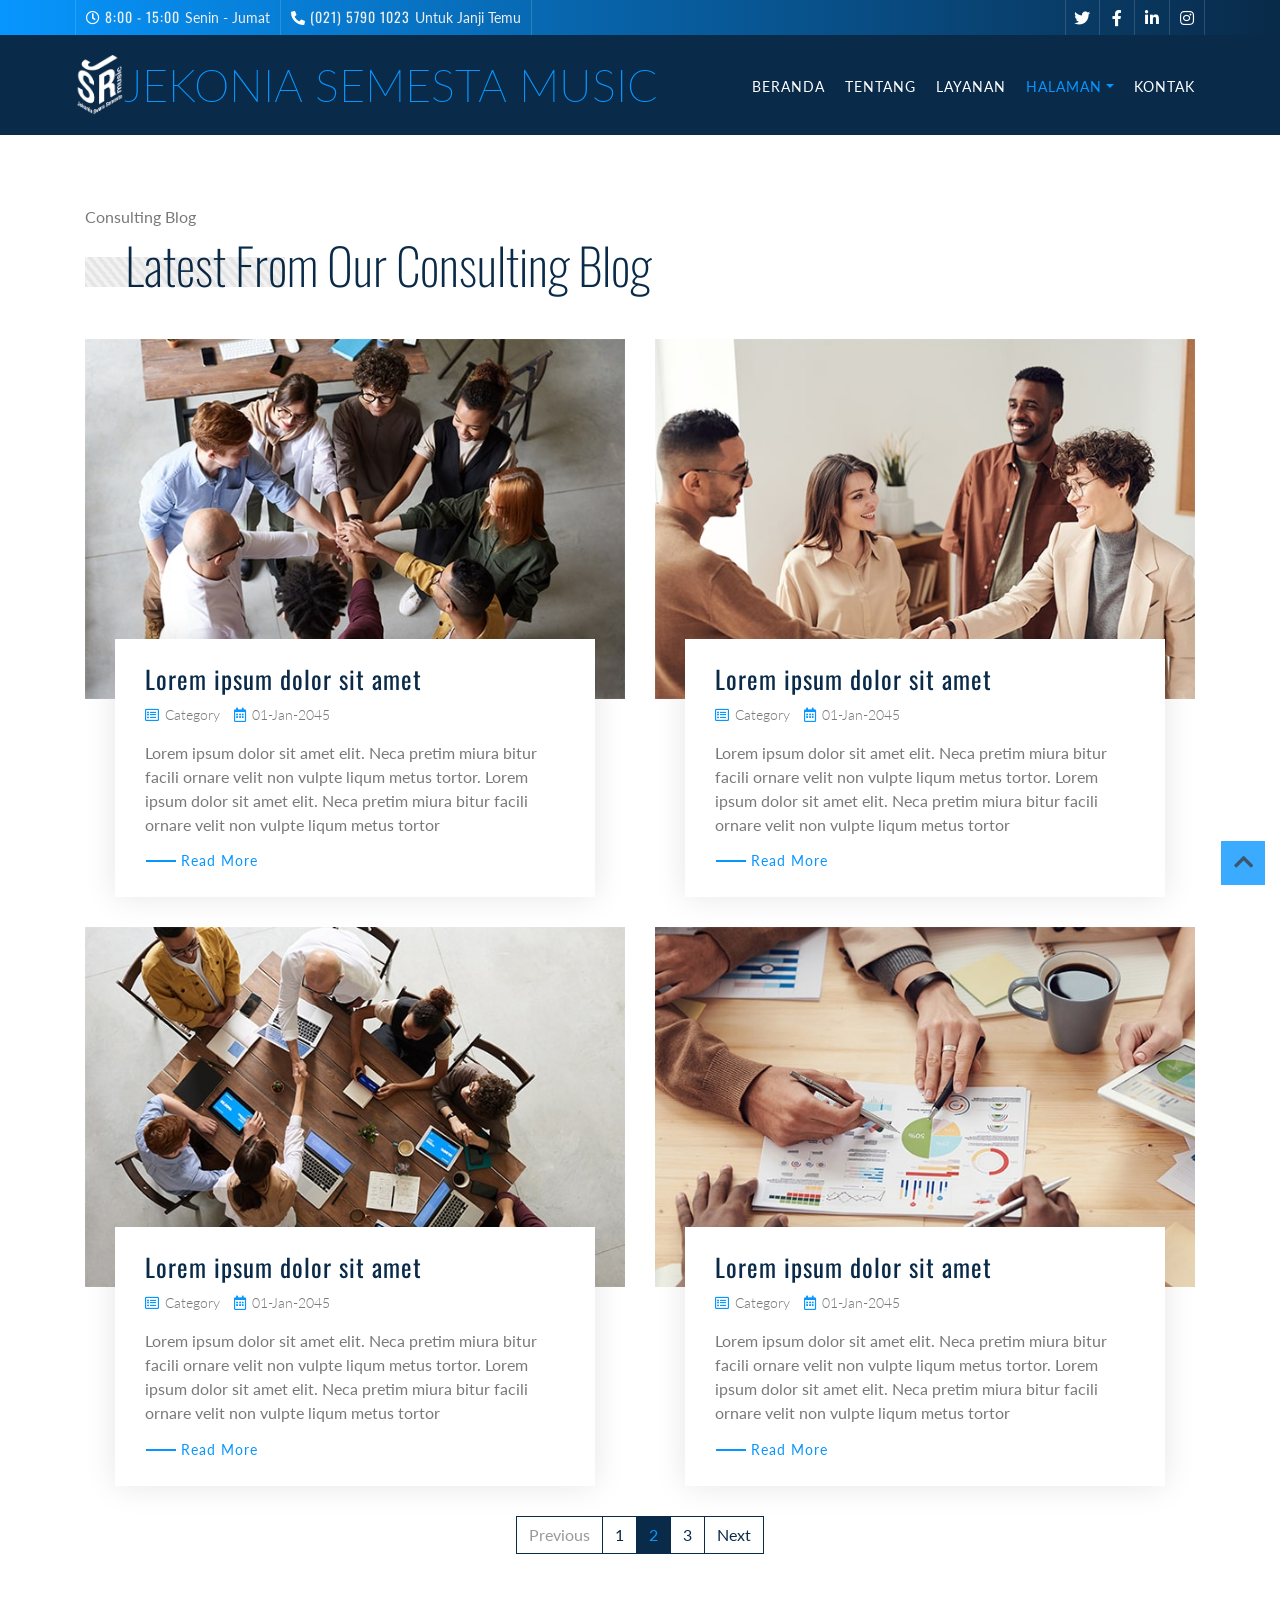
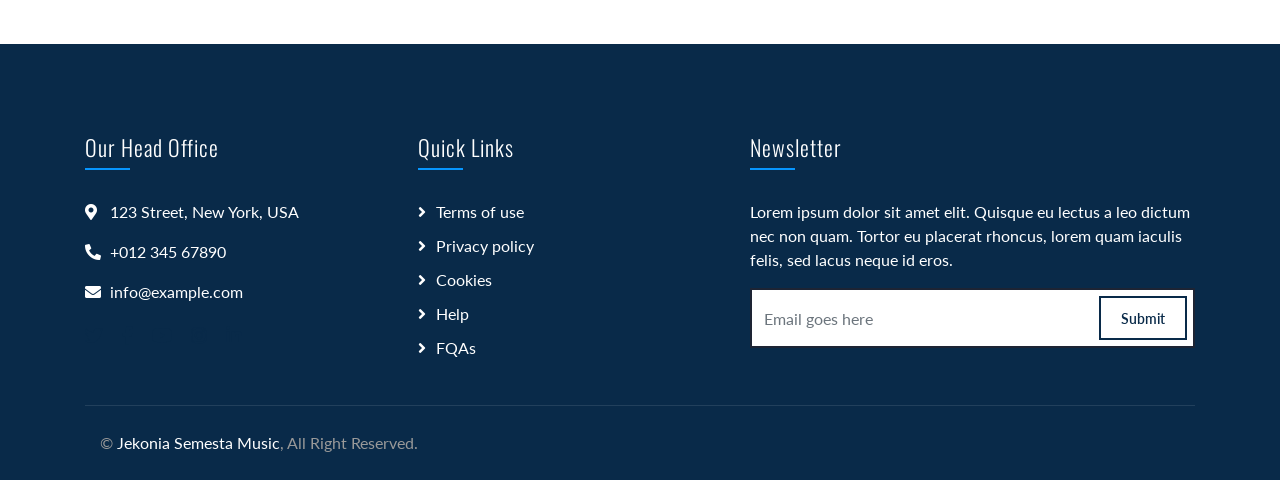
<file: blog.html>
<!DOCTYPE html>
<html lang="en">
    <head>
        <meta charset="utf-8">
        <title>Confer - Consulting Website Template Free Download</title>
        <meta content="width=device-width, initial-scale=1.0" name="viewport">
        <meta content="Consulting Website Template Free Download" name="keywords">
        <meta content="Consulting Website Template Free Download" name="description">

        <!-- Favicon -->
        <link href="img/favicon.ico" rel="icon">

        <!-- Google Font -->
        <link href="https://fonts.googleapis.com/css2?family=Lato&family=Oswald:wght@200;300;400&display=swap" rel="stylesheet">
        
        <!-- CSS Libraries -->
        <link href="https://stackpath.bootstrapcdn.com/bootstrap/4.4.1/css/bootstrap.min.css" rel="stylesheet">
        <link href="https://cdnjs.cloudflare.com/ajax/libs/font-awesome/5.10.0/css/all.min.css" rel="stylesheet">
        <link href="lib/animate/animate.min.css" rel="stylesheet">
        <link href="lib/owlcarousel/assets/owl.carousel.min.css" rel="stylesheet">

        <!-- Template Stylesheet -->
        <link href="css/style.css" rel="stylesheet">
    </head>

    <body class="page">
        <!-- Top Bar Start -->
        <div class="top-bar d-none d-md-block">
            <div class="container-fluid">
                <div class="row">
                    <div class="col-md-8">
                        <div class="top-bar-left">
                            <div class="text">
                                <i class="far fa-clock"></i>
                                <h2>8:00 - 15:00</h2>
                                <p>Senin - Jumat</p>
                            </div>
                            <div class="text">
                                <i class="fa fa-phone-alt"></i>
                                <h2>(021) 5790 1023</h2>
                                <p>Untuk Janji Temu</p>
                            </div>
                        </div>
                    </div>
                    <div class="col-md-4">
                        <div class="top-bar-right">
                            <div class="social">
                                <a href=""><i class="fab fa-twitter"></i></a>
                                <a href=""><i class="fab fa-facebook-f"></i></a>
                                <a href=""><i class="fab fa-linkedin-in"></i></a>
                                <a href=""><i class="fab fa-instagram"></i></a>
                            </div>
                        </div>
                    </div>
                </div>
            </div>
        </div>
        <!-- Top Bar End -->

        <!-- Nav Bar Start -->
        <div class="navbar navbar-expand-lg bg-dark navbar-dark">
            <div class="container-fluid">
                <img src="img/logo1.png" alt="LOGO" class="logo">
                <a href="index.html" class="navbar-brand">Jekonia Semesta Music</a>
                <button type="button" class="navbar-toggler" data-toggle="collapse" data-target="#navbarCollapse">
                    <span class="navbar-toggler-icon"></span>
                </button>

                <div class="collapse navbar-collapse justify-content-between" id="navbarCollapse">
                    <div class="navbar-nav ml-auto">
                        <a href="index.html" class="nav-item nav-link ">Beranda</a>
                        <a href="about.html" class="nav-item nav-link">Tentang</a>
                        <a href="service.html" class="nav-item nav-link">Layanan</a>
                        <div class="nav-item dropdown">
                            <a href="#" class="nav-link dropdown-toggle active" data-toggle="dropdown">Halaman</a>
                            <div class="dropdown-menu">
                                <a href="blog.html" class="dropdown-item active">Halaman Blog</a>
                                <a href="single.html" class="dropdown-item">Halaman Tunggal</a>
                            </div>
                        </div>
                        <a href="contact.html" class="nav-item nav-link">Kontak</a>
                    </div>
                </div>
            </div>
        </div>
        <!-- Nav Bar End -->
        
        
        <!-- Blog Start -->
        <div class="blog blog-page mt-125">
            <div class="container">
                <div class="section-header">
                    <p>Consulting Blog</p>
                    <h2>Latest From Our Consulting Blog</h2>
                </div>
                <div class="row">
                    <div class="col-md-6">
                        <div class="blog-item">
                            <div class="blog-img">
                                <img src="img/blog-1.jpg" alt="Blog">
                            </div>
                            <div class="blog-content">
                                <h2 class="blog-title">Lorem ipsum dolor sit amet</h2>
                                <div class="blog-meta">
                                    <i class="fa fa-list-alt"></i>
                                    <a href="">Category</a>
                                    <i class="fa fa-calendar-alt"></i>
                                    <p>01-Jan-2045</p>
                                </div>
                                <div class="blog-text">
                                    <p>
                                        Lorem ipsum dolor sit amet elit. Neca pretim miura bitur facili ornare velit non vulpte liqum metus tortor. Lorem ipsum dolor sit amet elit. Neca pretim miura bitur facili ornare velit non vulpte liqum metus tortor
                                    </p>
                                    <a class="btn" href="">Read More</a>
                                </div>
                            </div>
                        </div>
                    </div>
                    <div class="col-md-6">
                        <div class="blog-item">
                            <div class="blog-img">
                                <img src="img/blog-2.jpg" alt="Blog">
                            </div>
                            <div class="blog-content">
                                <h2 class="blog-title">Lorem ipsum dolor sit amet</h2>
                                <div class="blog-meta">
                                    <i class="fa fa-list-alt"></i>
                                    <a href="">Category</a>
                                    <i class="fa fa-calendar-alt"></i>
                                    <p>01-Jan-2045</p>
                                </div>
                                <div class="blog-text">
                                    <p>
                                        Lorem ipsum dolor sit amet elit. Neca pretim miura bitur facili ornare velit non vulpte liqum metus tortor. Lorem ipsum dolor sit amet elit. Neca pretim miura bitur facili ornare velit non vulpte liqum metus tortor
                                    </p>
                                    <a class="btn" href="">Read More</a>
                                </div>
                            </div>
                        </div>
                    </div>
                    <div class="col-md-6">
                        <div class="blog-item">
                            <div class="blog-img">
                                <img src="img/blog-3.jpg" alt="Blog">
                            </div>
                            <div class="blog-content">
                                <h2 class="blog-title">Lorem ipsum dolor sit amet</h2>
                                <div class="blog-meta">
                                    <i class="fa fa-list-alt"></i>
                                    <a href="">Category</a>
                                    <i class="fa fa-calendar-alt"></i>
                                    <p>01-Jan-2045</p>
                                </div>
                                <div class="blog-text">
                                    <p>
                                        Lorem ipsum dolor sit amet elit. Neca pretim miura bitur facili ornare velit non vulpte liqum metus tortor. Lorem ipsum dolor sit amet elit. Neca pretim miura bitur facili ornare velit non vulpte liqum metus tortor
                                    </p>
                                    <a class="btn" href="">Read More</a>
                                </div>
                            </div>
                        </div>
                    </div>
                    <div class="col-md-6">
                        <div class="blog-item">
                            <div class="blog-img">
                                <img src="img/blog-4.jpg" alt="Blog">
                            </div>
                            <div class="blog-content">
                                <h2 class="blog-title">Lorem ipsum dolor sit amet</h2>
                                <div class="blog-meta">
                                    <i class="fa fa-list-alt"></i>
                                    <a href="">Category</a>
                                    <i class="fa fa-calendar-alt"></i>
                                    <p>01-Jan-2045</p>
                                </div>
                                <div class="blog-text">
                                    <p>
                                        Lorem ipsum dolor sit amet elit. Neca pretim miura bitur facili ornare velit non vulpte liqum metus tortor. Lorem ipsum dolor sit amet elit. Neca pretim miura bitur facili ornare velit non vulpte liqum metus tortor
                                    </p>
                                    <a class="btn" href="">Read More</a>
                                </div>
                            </div>
                        </div>
                    </div>
                </div>
                <div class="row">
                    <div class="col-12">
                        <ul class="pagination justify-content-center">
                            <li class="page-item disabled"><a class="page-link" href="#">Previous</a></li>
                            <li class="page-item"><a class="page-link" href="#">1</a></li>
                            <li class="page-item active"><a class="page-link" href="#">2</a></li>
                            <li class="page-item"><a class="page-link" href="#">3</a></li>
                            <li class="page-item"><a class="page-link" href="#">Next</a></li>
                        </ul> 
                    </div>
                </div>
            </div>
        </div>
        <!-- Blog End -->


        
        <!-- Footer Start -->
        <div class="footer">
            <div class="container">
                <div class="row">
                    <div class="col-lg-7">
                        <div class="row">
                            <div class="col-md-6">
                                <div class="footer-contact">
                                    <h2>Our Head Office</h2>
                                    <p><i class="fa fa-map-marker-alt"></i>123 Street, New York, USA</p>
                                    <p><i class="fa fa-phone-alt"></i>+012 345 67890</p>
                                    <p><i class="fa fa-envelope"></i>info@example.com</p>
                                    <div class="footer-social">
                                        <a href=""><i class="fab fa-twitter"></i></a>
                                        <a href=""><i class="fab fa-facebook-f"></i></a>
                                        <a href=""><i class="fab fa-youtube"></i></a>
                                        <a href=""><i class="fab fa-instagram"></i></a>
                                        <a href=""><i class="fab fa-linkedin-in"></i></a>
                                    </div>
                                </div>
                            </div>
                            <div class="col-md-6">
                                <div class="footer-link">
                                    <h2>Quick Links</h2>
                                    <a href="">Terms of use</a>
                                    <a href="">Privacy policy</a>
                                    <a href="">Cookies</a>
                                    <a href="">Help</a>
                                    <a href="">FQAs</a>
                                </div>
                            </div>
                        </div>
                    </div>
                    <div class="col-lg-5">
                        <div class="footer-newsletter">
                            <h2>Newsletter</h2>
                            <p>
                                Lorem ipsum dolor sit amet elit. Quisque eu lectus a leo dictum nec non quam. Tortor eu placerat rhoncus, lorem quam iaculis felis, sed lacus neque id eros.
                            </p>
                            <div class="form">
                                <input class="form-control" placeholder="Email goes here">
                                <button class="btn">Submit</button>
                            </div>
                        </div>
                    </div>
                </div>
            </div>
            <div class="container copyright">
                <div class="row">
                    <div class="col-md-6">
                        <p>&copy; <a href="#">Jekonia Semesta Music</a>, All Right Reserved.</p>
                    </div>
                    <div class="col-md-6">
                    </div>
                </div>
            </div>
        </div>
        <!-- Footer End -->

        <a href="#" class="back-to-top"><i class="fa fa-chevron-up"></i></a>

        <!-- JavaScript Libraries -->
        <script src="https://code.jquery.com/jquery-3.4.1.min.js"></script>
        <script src="https://stackpath.bootstrapcdn.com/bootstrap/4.4.1/js/bootstrap.bundle.min.js"></script>
        <script src="lib/easing/easing.min.js"></script>
        <script src="lib/owlcarousel/owl.carousel.min.js"></script>
        <script src="lib/waypoints/waypoints.min.js"></script>
        <script src="lib/counterup/counterup.min.js"></script>
        
        <!-- Contact Javascript File -->
        <script src="mail/jqBootstrapValidation.min.js"></script>
        <script src="mail/contact.js"></script>

        <!-- Template Javascript -->
        <script src="js/main.js"></script>
    </body>
</html>
</file>
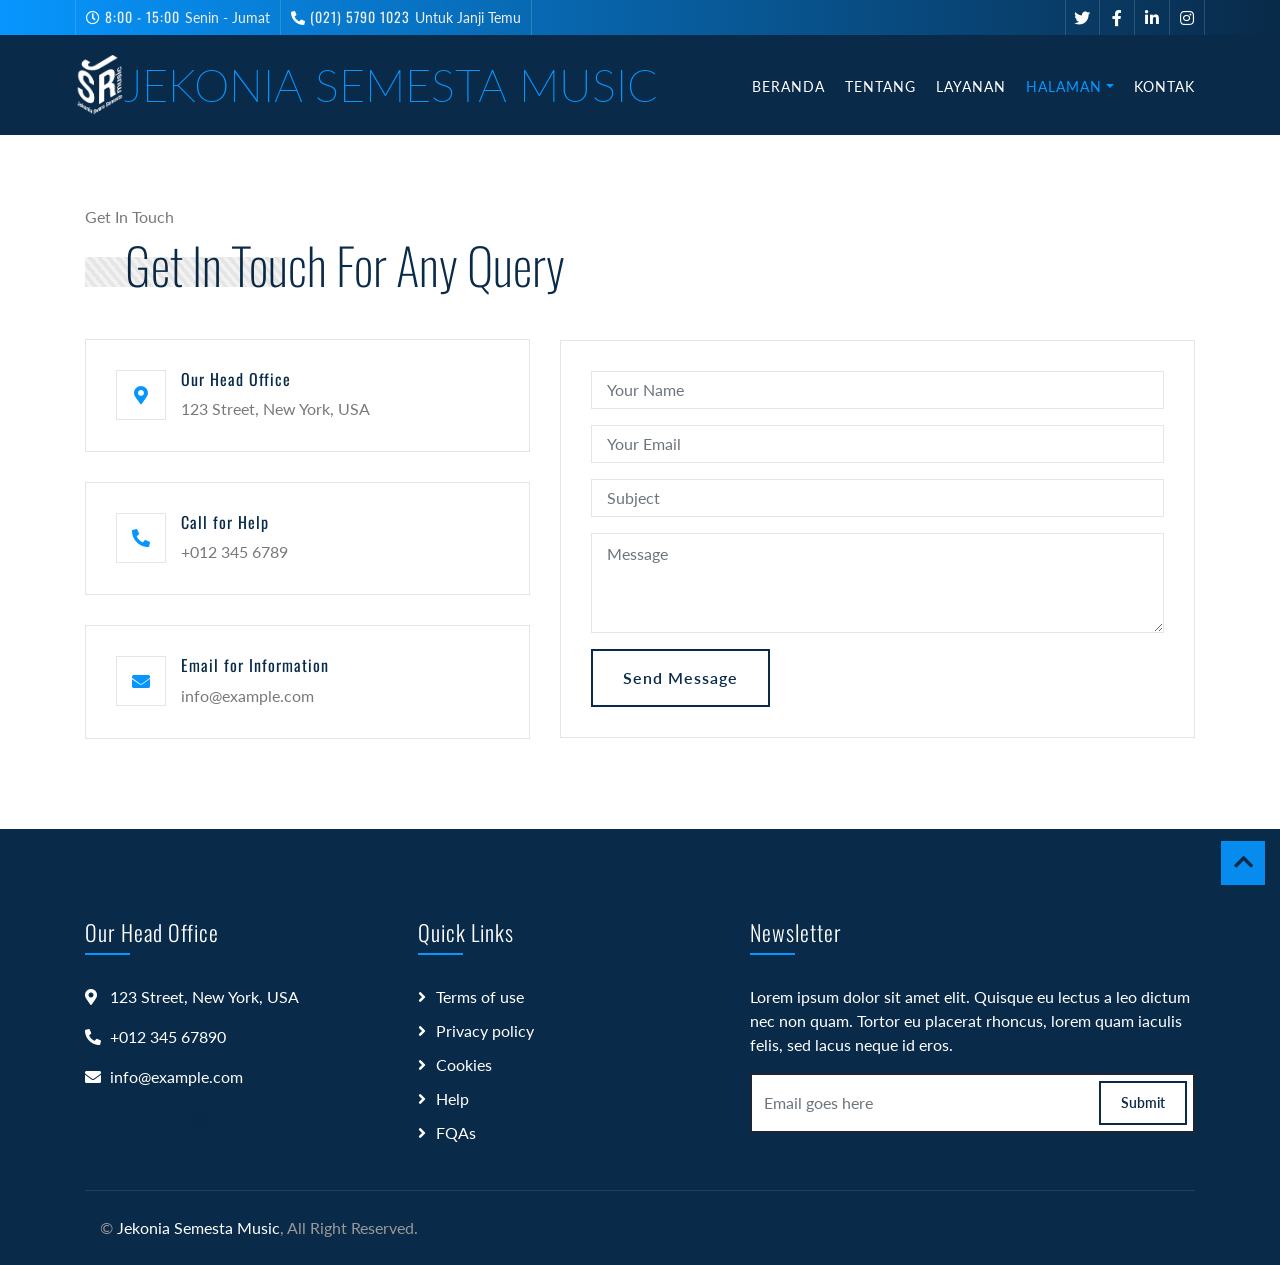
<file: contact.html>
<!DOCTYPE html>
<html lang="en">
    <head>
        <meta charset="utf-8">
        <title>Confer - Consulting Website Template Free Download</title>
        <meta content="width=device-width, initial-scale=1.0" name="viewport">
        <meta content="Consulting Website Template Free Download" name="keywords">
        <meta content="Consulting Website Template Free Download" name="description">

        <!-- Favicon -->
        <link href="img/favicon.ico" rel="icon">

        <!-- Google Font -->
        <link href="https://fonts.googleapis.com/css2?family=Lato&family=Oswald:wght@200;300;400&display=swap" rel="stylesheet">
        
        <!-- CSS Libraries -->
        <link href="https://stackpath.bootstrapcdn.com/bootstrap/4.4.1/css/bootstrap.min.css" rel="stylesheet">
        <link href="https://cdnjs.cloudflare.com/ajax/libs/font-awesome/5.10.0/css/all.min.css" rel="stylesheet">
        <link href="lib/animate/animate.min.css" rel="stylesheet">
        <link href="lib/owlcarousel/assets/owl.carousel.min.css" rel="stylesheet">

        <!-- Template Stylesheet -->
        <link href="css/style.css" rel="stylesheet">
    </head>

    <body class="page">
        <!-- Top Bar Start -->
        <div class="top-bar d-none d-md-block">
            <div class="container-fluid">
                <div class="row">
                    <div class="col-md-8">
                        <div class="top-bar-left">
                            <div class="text">
                                <i class="far fa-clock"></i>
                                <h2>8:00 - 15:00</h2>
                                <p>Senin - Jumat</p>
                            </div>
                            <div class="text">
                                <i class="fa fa-phone-alt"></i>
                                <h2>(021) 5790 1023</h2>
                                <p>Untuk Janji Temu</p>
                            </div>
                        </div>
                    </div>
                    <div class="col-md-4">
                        <div class="top-bar-right">
                            <div class="social">
                                <a href=""><i class="fab fa-twitter"></i></a>
                                <a href=""><i class="fab fa-facebook-f"></i></a>
                                <a href=""><i class="fab fa-linkedin-in"></i></a>
                                <a href=""><i class="fab fa-instagram"></i></a>
                            </div>
                        </div>
                    </div>
                </div>
            </div>
        </div>
        <!-- Top Bar End -->

        <!-- Nav Bar Start -->
        <div class="navbar navbar-expand-lg bg-dark navbar-dark">
            <div class="container-fluid">
                <img src="img/logo1.png" alt="LOGO" class="logo">
                <a href="index.html" class="navbar-brand">Jekonia Semesta Music</a>
                <button type="button" class="navbar-toggler" data-toggle="collapse" data-target="#navbarCollapse">
                    <span class="navbar-toggler-icon"></span>
                </button>

                <div class="collapse navbar-collapse justify-content-between" id="navbarCollapse">
                    <div class="navbar-nav ml-auto">
                        <a href="index.html" class="nav-item nav-link ">Beranda</a>
                        <a href="about.html" class="nav-item nav-link">Tentang</a>
                        <a href="service.html" class="nav-item nav-link">Layanan</a>
                        <div class="nav-item dropdown">
                            <a href="#" class="nav-link dropdown-toggle" data-toggle="dropdown">Halaman</a>
                            <div class="dropdown-menu">
                                <a href="blog.html" class="dropdown-item">Halaman Blog</a>
                                <a href="single.html" class="dropdown-item">Halaman Tunggal</a>
                            </div>
                        </div>
                        <a href="contact.html" class="nav-item nav-link active">Kontak</a>
                    </div>
                </div>
            </div>
        </div>
        <!-- Nav Bar End -->
        
        
        <!-- Contact Start -->
        <div class="contact mt-125">
            <div class="container">
                <div class="section-header">
                    <p>Get In Touch</p>
                    <h2>Get In Touch For Any Query</h2>
                </div>
                <div class="row align-items-center">
                    <div class="col-md-5">
                        <div class="contact-info">
                            <div class="contact-icon">
                                <i class="fa fa-map-marker-alt"></i>
                            </div>
                            <div class="contact-text">
                                <h3>Our Head Office</h3>
                                <p>123 Street, New York, USA</p>
                            </div>
                        </div>
                        <div class="contact-info">
                            <div class="contact-icon">
                                <i class="fa fa-phone-alt"></i>
                            </div>
                            <div class="contact-text">
                                <h3>Call for Help</h3>
                                <p>+012 345 6789</p>
                            </div>
                        </div>
                        <div class="contact-info">
                            <div class="contact-icon">
                                <i class="fa fa-envelope"></i>
                            </div>
                            <div class="contact-text">
                                <h3>Email for Information</h3>
                                <p>info@example.com</p>
                            </div>
                        </div>
                    </div>
                    <div class="col-md-7">
                        <div class="contact-form">
                            <div id="success"></div>
                            <form name="sentMessage" id="contactForm" novalidate="novalidate">
                                <div class="control-group">
                                    <input type="text" class="form-control" id="name" placeholder="Your Name" required="required" data-validation-required-message="Please enter your name" />
                                    <p class="help-block text-danger"></p>
                                </div>
                                <div class="control-group">
                                    <input type="email" class="form-control" id="email" placeholder="Your Email" required="required" data-validation-required-message="Please enter your email" />
                                    <p class="help-block text-danger"></p>
                                </div>
                                <div class="control-group">
                                    <input type="text" class="form-control" id="subject" placeholder="Subject" required="required" data-validation-required-message="Please enter a subject" />
                                    <p class="help-block text-danger"></p>
                                </div>
                                <div class="control-group">
                                    <textarea class="form-control" id="message" placeholder="Message" required="required" data-validation-required-message="Please enter your message"></textarea>
                                    <p class="help-block text-danger"></p>
                                </div>
                                <div>
                                    <button class="btn" type="submit" id="sendMessageButton">Send Message</button>
                                </div>
                            </form>
                        </div>
                    </div>
                </div>
            </div>
        </div>
        <!-- Contact End -->


       
        <!-- Footer Start -->
        <div class="footer">
            <div class="container">
                <div class="row">
                    <div class="col-lg-7">
                        <div class="row">
                            <div class="col-md-6">
                                <div class="footer-contact">
                                    <h2>Our Head Office</h2>
                                    <p><i class="fa fa-map-marker-alt"></i>123 Street, New York, USA</p>
                                    <p><i class="fa fa-phone-alt"></i>+012 345 67890</p>
                                    <p><i class="fa fa-envelope"></i>info@example.com</p>
                                    <div class="footer-social">
                                        <a href=""><i class="fab fa-twitter"></i></a>
                                        <a href=""><i class="fab fa-facebook-f"></i></a>
                                        <a href=""><i class="fab fa-youtube"></i></a>
                                        <a href=""><i class="fab fa-instagram"></i></a>
                                        <a href=""><i class="fab fa-linkedin-in"></i></a>
                                    </div>
                                </div>
                            </div>
                            <div class="col-md-6">
                                <div class="footer-link">
                                    <h2>Quick Links</h2>
                                    <a href="">Terms of use</a>
                                    <a href="">Privacy policy</a>
                                    <a href="">Cookies</a>
                                    <a href="">Help</a>
                                    <a href="">FQAs</a>
                                </div>
                            </div>
                        </div>
                    </div>
                    <div class="col-lg-5">
                        <div class="footer-newsletter">
                            <h2>Newsletter</h2>
                            <p>
                                Lorem ipsum dolor sit amet elit. Quisque eu lectus a leo dictum nec non quam. Tortor eu placerat rhoncus, lorem quam iaculis felis, sed lacus neque id eros.
                            </p>
                            <div class="form">
                                <input class="form-control" placeholder="Email goes here">
                                <button class="btn">Submit</button>
                            </div>
                        </div>
                    </div>
                </div>
            </div>
            <div class="container copyright">
                <div class="row">
                    <div class="col-md-6">
                        <p>&copy; <a href="#">Jekonia Semesta Music</a>, All Right Reserved.</p>
                    </div>
                    <div class="col-md-6">
                    </div>
                </div>
            </div>
        </div>
        <!-- Footer End -->

        <a href="#" class="back-to-top"><i class="fa fa-chevron-up"></i></a>

        <!-- JavaScript Libraries -->
        <script src="https://code.jquery.com/jquery-3.4.1.min.js"></script>
        <script src="https://stackpath.bootstrapcdn.com/bootstrap/4.4.1/js/bootstrap.bundle.min.js"></script>
        <script src="lib/easing/easing.min.js"></script>
        <script src="lib/owlcarousel/owl.carousel.min.js"></script>
        <script src="lib/waypoints/waypoints.min.js"></script>
        <script src="lib/counterup/counterup.min.js"></script>
        
        <!-- Contact Javascript File -->
        <script src="mail/jqBootstrapValidation.min.js"></script>
        <script src="mail/contact.js"></script>

        <!-- Template Javascript -->
        <script src="js/main.js"></script>
    </body>
</html>
</file>
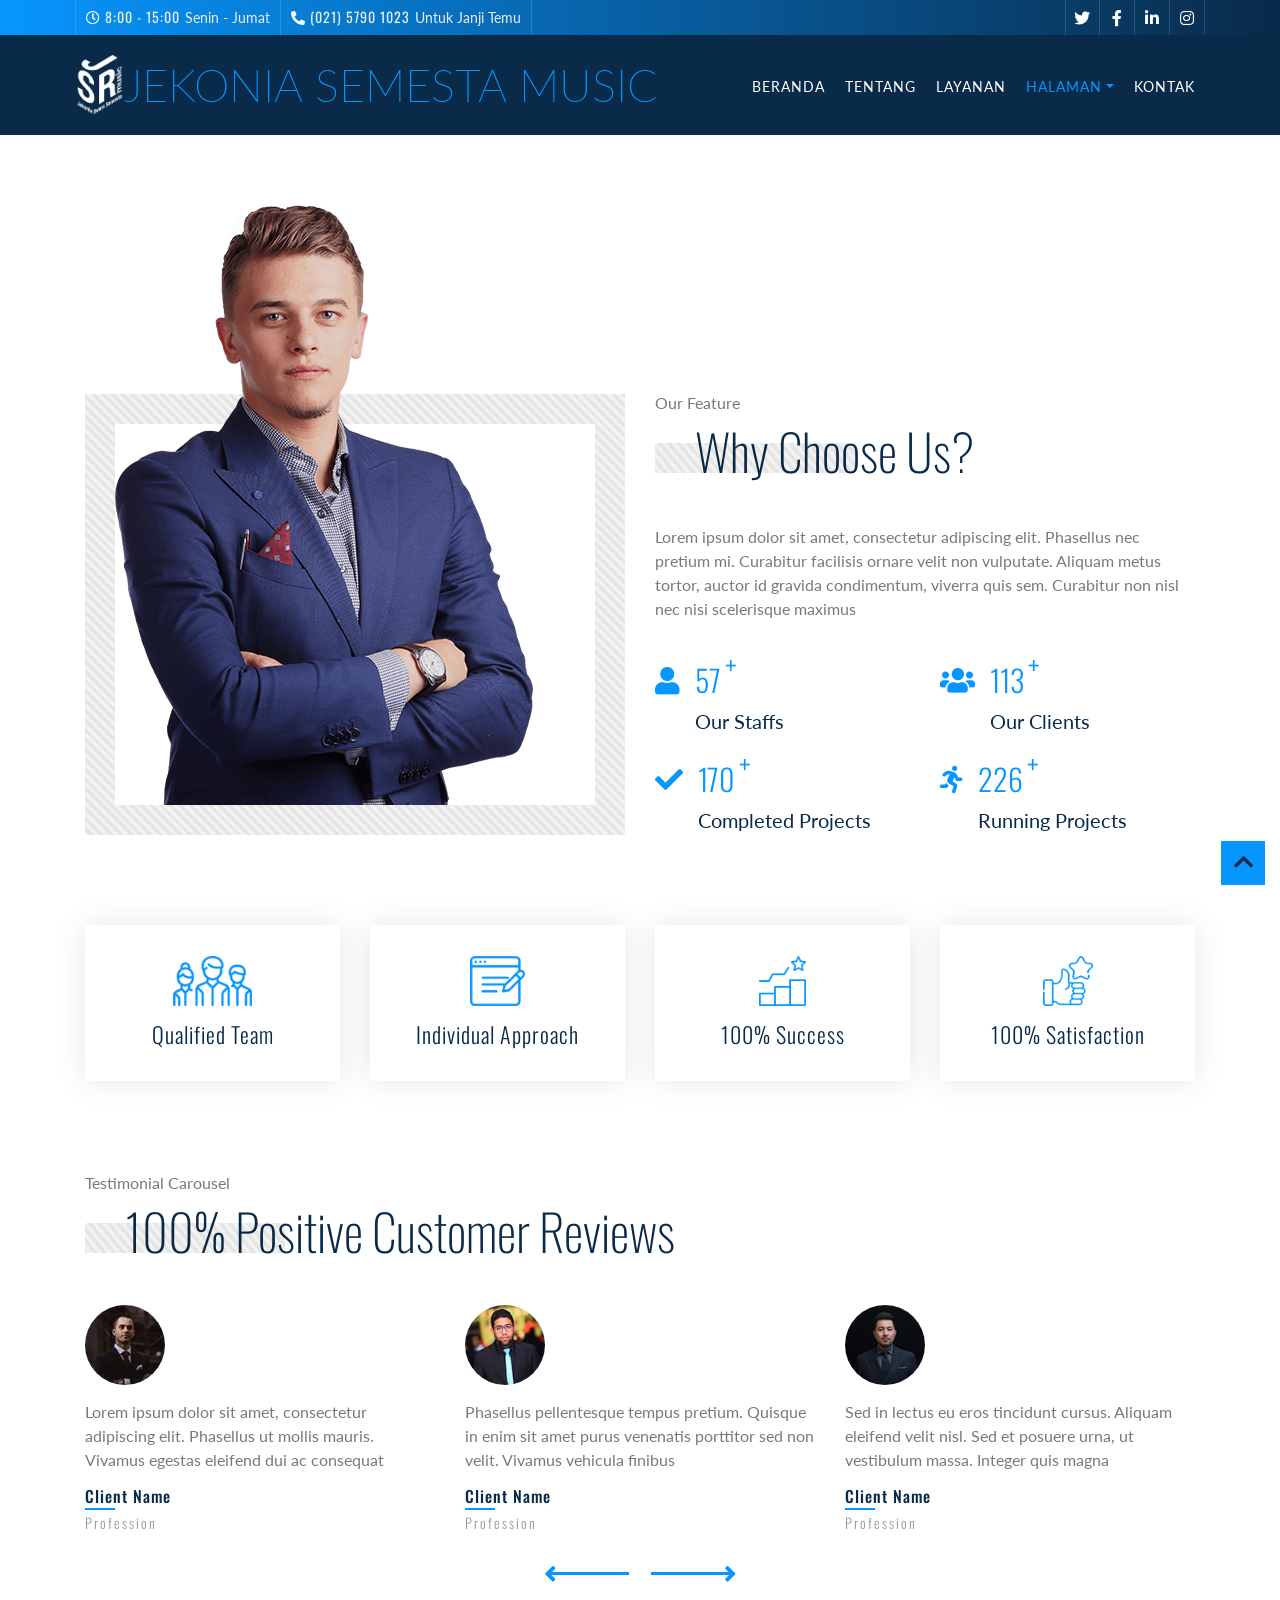
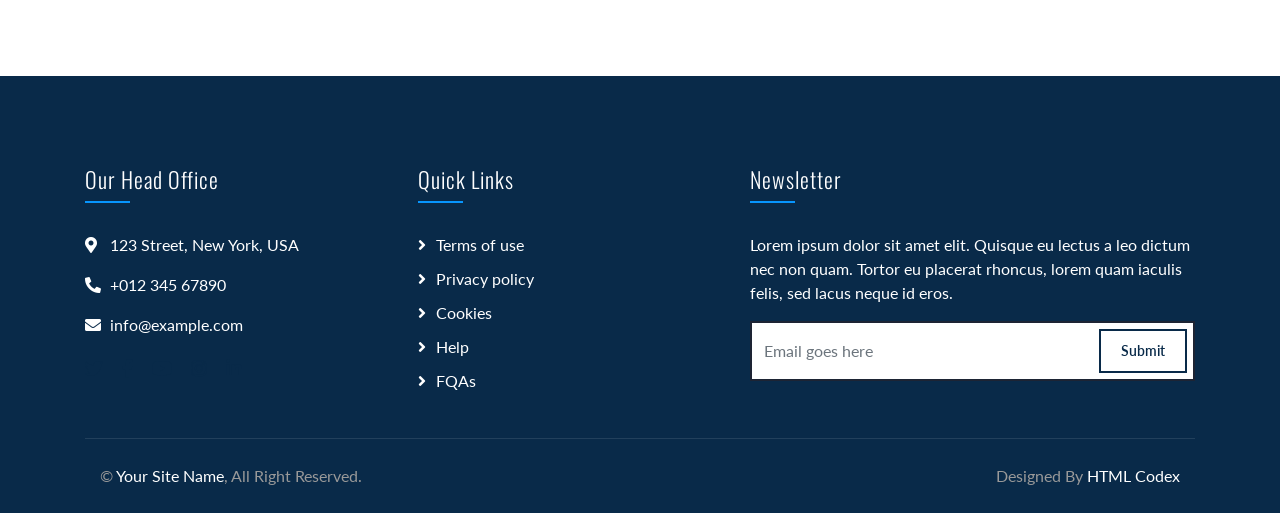
<file: feature.html>
<!DOCTYPE html>
<html lang="en">
    <head>
        <meta charset="utf-8">
        <title>Confer - Consulting Website Template Free Download</title>
        <meta content="width=device-width, initial-scale=1.0" name="viewport">
        <meta content="Consulting Website Template Free Download" name="keywords">
        <meta content="Consulting Website Template Free Download" name="description">

        <!-- Favicon -->
        <link href="img/favicon.ico" rel="icon">

        <!-- Google Font -->
        <link href="https://fonts.googleapis.com/css2?family=Lato&family=Oswald:wght@200;300;400&display=swap" rel="stylesheet">
        
        <!-- CSS Libraries -->
        <link href="https://stackpath.bootstrapcdn.com/bootstrap/4.4.1/css/bootstrap.min.css" rel="stylesheet">
        <link href="https://cdnjs.cloudflare.com/ajax/libs/font-awesome/5.10.0/css/all.min.css" rel="stylesheet">
        <link href="lib/animate/animate.min.css" rel="stylesheet">
        <link href="lib/owlcarousel/assets/owl.carousel.min.css" rel="stylesheet">

        <!-- Template Stylesheet -->
        <link href="css/style.css" rel="stylesheet">
    </head>

    <body class="page">
        <!-- Top Bar Start -->
        <div class="top-bar d-none d-md-block">
            <div class="container-fluid">
                <div class="row">
                    <div class="col-md-8">
                        <div class="top-bar-left">
                            <div class="text">
                                <i class="far fa-clock"></i>
                                <h2>8:00 - 15:00</h2>
                                <p>Senin - Jumat</p>
                            </div>
                            <div class="text">
                                <i class="fa fa-phone-alt"></i>
                                <h2>(021) 5790 1023</h2>
                                <p>Untuk Janji Temu</p>
                            </div>
                        </div>
                    </div>
                    <div class="col-md-4">
                        <div class="top-bar-right">
                            <div class="social">
                                <a href=""><i class="fab fa-twitter"></i></a>
                                <a href=""><i class="fab fa-facebook-f"></i></a>
                                <a href=""><i class="fab fa-linkedin-in"></i></a>
                                <a href=""><i class="fab fa-instagram"></i></a>
                            </div>
                        </div>
                    </div>
                </div>
            </div>
        </div>
        <!-- Top Bar End -->

        <!-- Nav Bar Start -->
        <div class="navbar navbar-expand-lg bg-dark navbar-dark">
            <div class="container-fluid">
                <img src="img/logo1.png" alt="LOGO" class="logo">
                <a href="index.html" class="navbar-brand">Jekonia Semesta Music</a>
                <button type="button" class="navbar-toggler" data-toggle="collapse" data-target="#navbarCollapse">
                    <span class="navbar-toggler-icon"></span>
                </button>

                <div class="collapse navbar-collapse justify-content-between" id="navbarCollapse">
                    <div class="navbar-nav ml-auto">
                        <a href="index.html" class="nav-item nav-link active">Beranda</a>
                        <a href="about.html" class="nav-item nav-link">Tentang</a>
                        <a href="service.html" class="nav-item nav-link">Layanan</a>
                        <div class="nav-item dropdown">
                            <a href="#" class="nav-link dropdown-toggle" data-toggle="dropdown">Halaman</a>
                            <div class="dropdown-menu">
                                <a href="blog.html" class="dropdown-item">Halaman Blog</a>
                                <a href="single.html" class="dropdown-item">Halaman Tunggal</a>
                            </div>
                        </div>
                        <a href="contact.html" class="nav-item nav-link">Kontak</a>
                    </div>
                </div>
            </div>
        </div>
        <!-- Nav Bar End -->

        <!-- Feature Start -->
        <div class="feature mt-125">
            <div class="container">
                <div class="row align-items-end">
                    <div class="col-md-6">
                        <div class="feature-img">
                            <img src="img/business-man.png" alt="Image">
                        </div>
                    </div>
                    <div class="col-md-6">
                        <div class="section-header">
                            <p>Our Feature</p>
                            <h2>Why Choose Us?</h2>
                        </div>
                        <p>
                            Lorem ipsum dolor sit amet, consectetur adipiscing elit. Phasellus nec pretium mi. Curabitur facilisis ornare velit non vulputate. Aliquam metus tortor, auctor id gravida condimentum, viverra quis sem. Curabitur non nisl nec nisi scelerisque maximus 
                        </p>
                        <div class="row counters">
                            <div class="col-6">
                                <i class="fa fa-user"></i>
                                <div class="counters-text">
                                    <h2 data-toggle="counter-up">100</h2>
                                    <p>Our Staffs</p>
                                </div>
                            </div>
                            <div class="col-6">
                                <i class="fa fa-users"></i>
                                <div class="counters-text">
                                    <h2 data-toggle="counter-up">200</h2>
                                    <p>Our Clients</p>
                                </div>
                            </div>
                            <div class="col-6">
                                <i class="fa fa-check"></i>
                                <div class="counters-text">
                                    <h2 data-toggle="counter-up">300</h2>
                                    <p>Completed Projects</p>
                                </div>
                            </div>
                            <div class="col-6">
                                <i class="fa fa-running"></i>
                                <div class="counters-text">
                                    <h2 data-toggle="counter-up">400</h2>
                                    <p>Running Projects</p>
                                </div>
                            </div>
                        </div>
                    </div>
                </div>
            </div>
        </div>
        <!-- Feature End -->
        
        
        <!-- Fact Start -->
        <div class="fact">
            <div class="container">
                <div class="row align-items-center">
                    <div class="col-lg-3 col-md-6">
                        <div class="fact-item">
                            <img src="img/icon-4.png" alt="Icon">
                            <h2>Qualified Team</h2>
                        </div>
                    </div>
                    <div class="col-lg-3 col-md-6">
                        <div class="fact-item">
                            <img src="img/icon-1.png" alt="Icon">
                            <h2>Individual Approach</h2>
                        </div>
                    </div>
                    <div class="col-lg-3 col-md-6">
                        <div class="fact-item">
                            <img src="img/icon-8.png" alt="Icon">
                            <h2>100% Success</h2>
                        </div>
                    </div>
                    <div class="col-lg-3 col-md-6">
                        <div class="fact-item">
                            <img src="img/icon-6.png" alt="Icon">
                            <h2>100% Satisfaction</h2>
                        </div>
                    </div>
                </div>
            </div>
        </div>
        <!-- Fact Start -->
        
        
        <!-- Testimonial Start -->
        <div class="testimonial">
            <div class="container">
                <div class="section-header">
                    <p>Testimonial Carousel</p>
                    <h2>100% Positive Customer Reviews</h2>
                </div>
                <div class="owl-carousel testimonials-carousel">
                    <div class="testimonial-item">
                        <img src="img/testimonial-1.jpg" alt="Image">
                        <p>
                            Lorem ipsum dolor sit amet, consectetur adipiscing elit. Phasellus ut mollis mauris. Vivamus egestas eleifend dui ac consequat
                        </p>
                        <h2>Client Name</h2>
                        <h3>Profession</h3>
                    </div>
                    <div class="testimonial-item">
                        <img src="img/testimonial-2.jpg" alt="Image">
                        <p>
                            Phasellus pellentesque tempus pretium. Quisque in enim sit amet purus venenatis porttitor sed non velit. Vivamus vehicula finibus
                        </p>
                        <h2>Client Name</h2>
                        <h3>Profession</h3>
                    </div>
                    <div class="testimonial-item">
                        <img src="img/testimonial-3.jpg" alt="Image">
                        <p>
                            Sed in lectus eu eros tincidunt cursus. Aliquam eleifend velit nisl. Sed et posuere urna, ut vestibulum massa. Integer quis magna
                        </p>
                        <h2>Client Name</h2>
                        <h3>Profession</h3>
                    </div>
                    <div class="testimonial-item">
                        <img src="img/testimonial-4.jpg" alt="Image">
                        <p>
                            Sed in lectus eu eros tincidunt cursus. Aliquam eleifend velit nisl. Sed et posuere urna, ut vestibulum massa. Integer quis magna
                        </p>
                        <h2>Client Name</h2>
                        <h3>Profession</h3>
                    </div>
                </div>
            </div>
        </div>
        <!-- Testimonial End -->


        <!-- Footer Start -->
        <div class="footer">
            <div class="container">
                <div class="row">
                    <div class="col-lg-7">
                        <div class="row">
                            <div class="col-md-6">
                                <div class="footer-contact">
                                    <h2>Our Head Office</h2>
                                    <p><i class="fa fa-map-marker-alt"></i>123 Street, New York, USA</p>
                                    <p><i class="fa fa-phone-alt"></i>+012 345 67890</p>
                                    <p><i class="fa fa-envelope"></i>info@example.com</p>
                                    <div class="footer-social">
                                        <a href=""><i class="fab fa-twitter"></i></a>
                                        <a href=""><i class="fab fa-facebook-f"></i></a>
                                        <a href=""><i class="fab fa-youtube"></i></a>
                                        <a href=""><i class="fab fa-instagram"></i></a>
                                        <a href=""><i class="fab fa-linkedin-in"></i></a>
                                    </div>
                                </div>
                            </div>
                            <div class="col-md-6">
                                <div class="footer-link">
                                    <h2>Quick Links</h2>
                                    <a href="">Terms of use</a>
                                    <a href="">Privacy policy</a>
                                    <a href="">Cookies</a>
                                    <a href="">Help</a>
                                    <a href="">FQAs</a>
                                </div>
                            </div>
                        </div>
                    </div>
                    <div class="col-lg-5">
                        <div class="footer-newsletter">
                            <h2>Newsletter</h2>
                            <p>
                                Lorem ipsum dolor sit amet elit. Quisque eu lectus a leo dictum nec non quam. Tortor eu placerat rhoncus, lorem quam iaculis felis, sed lacus neque id eros.
                            </p>
                            <div class="form">
                                <input class="form-control" placeholder="Email goes here">
                                <button class="btn">Submit</button>
                            </div>
                        </div>
                    </div>
                </div>
            </div>
            <div class="container copyright">
                <div class="row">
                    <div class="col-md-6">
                        <p>&copy; <a href="#">Your Site Name</a>, All Right Reserved.</p>
                    </div>
                    <div class="col-md-6">
                        <p>Designed By <a href="https://htmlcodex.com">HTML Codex</a></p>
                    </div>
                </div>
            </div>
        </div>
        <!-- Footer End -->

        <a href="#" class="back-to-top"><i class="fa fa-chevron-up"></i></a>

        <!-- JavaScript Libraries -->
        <script src="https://code.jquery.com/jquery-3.4.1.min.js"></script>
        <script src="https://stackpath.bootstrapcdn.com/bootstrap/4.4.1/js/bootstrap.bundle.min.js"></script>
        <script src="lib/easing/easing.min.js"></script>
        <script src="lib/owlcarousel/owl.carousel.min.js"></script>
        <script src="lib/waypoints/waypoints.min.js"></script>
        <script src="lib/counterup/counterup.min.js"></script>
        
        <!-- Contact Javascript File -->
        <script src="mail/jqBootstrapValidation.min.js"></script>
        <script src="mail/contact.js"></script>

        <!-- Template Javascript -->
        <script src="js/main.js"></script>
    </body>
</html>
</file>
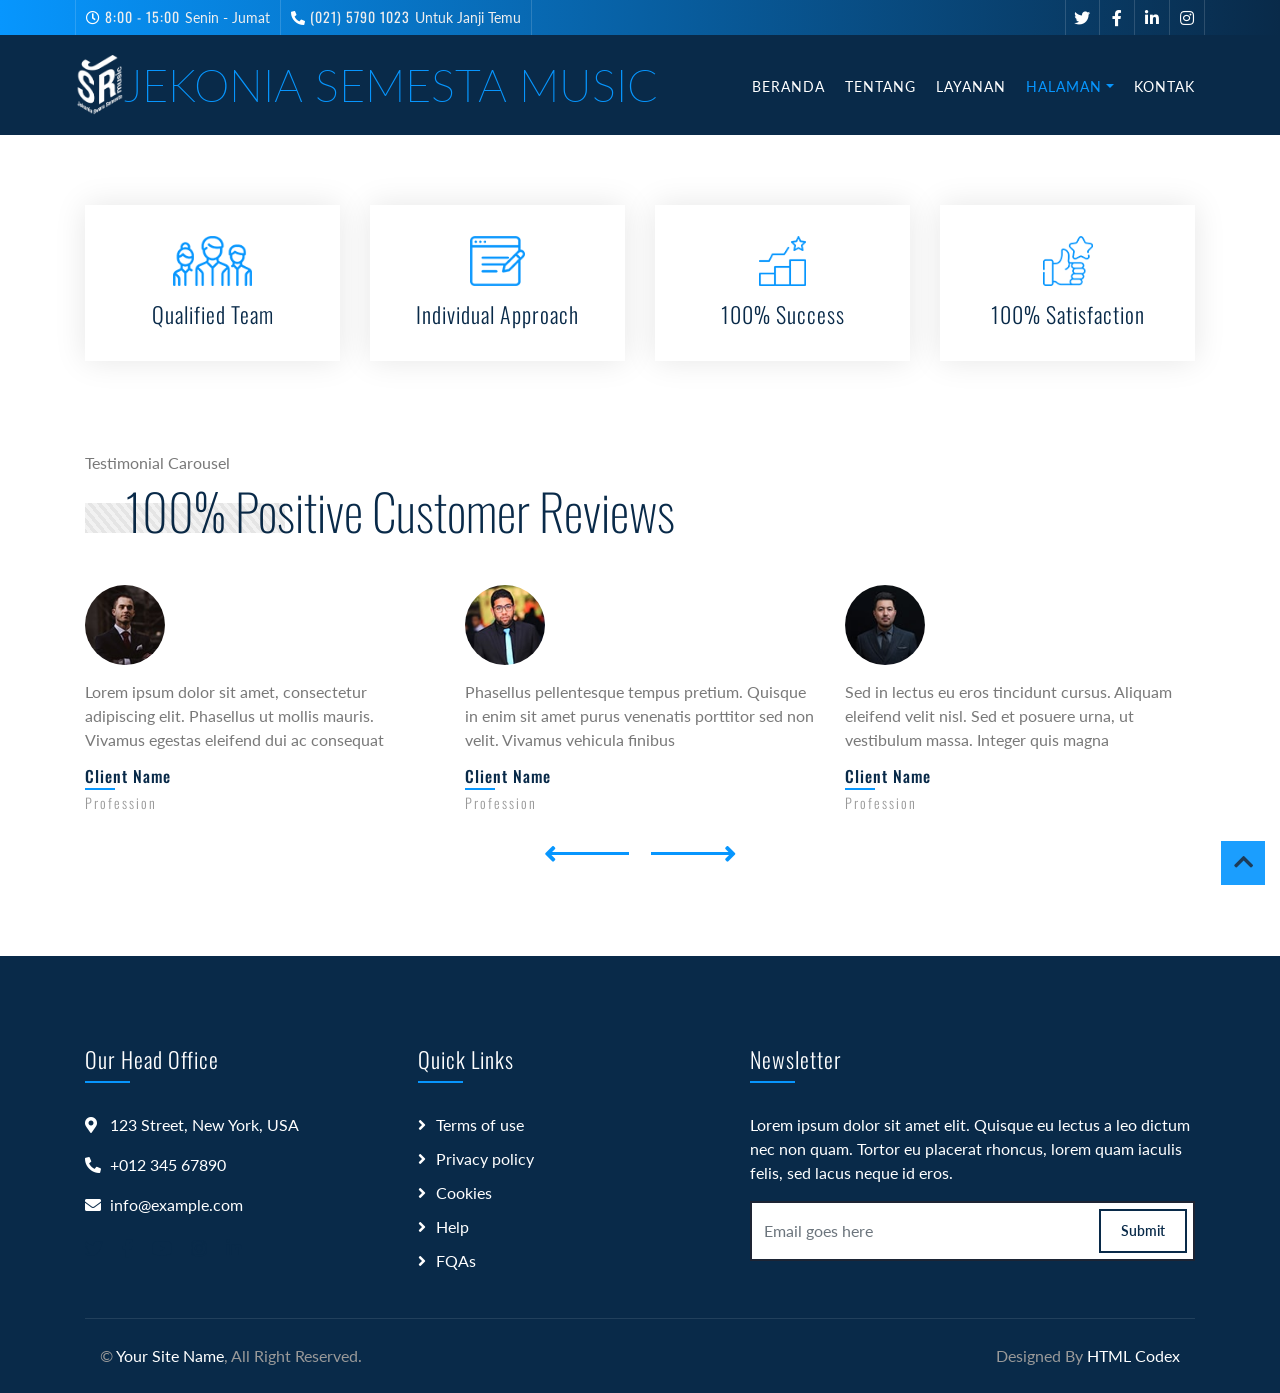
<file: review.html>
<!DOCTYPE html>
<html lang="en">
    <head>
        <meta charset="utf-8">
        <title>Confer - Consulting Website Template Free Download</title>
        <meta content="width=device-width, initial-scale=1.0" name="viewport">
        <meta content="Consulting Website Template Free Download" name="keywords">
        <meta content="Consulting Website Template Free Download" name="description">

        <!-- Favicon -->
        <link href="img/favicon.ico" rel="icon">

        <!-- Google Font -->
        <link href="https://fonts.googleapis.com/css2?family=Lato&family=Oswald:wght@200;300;400&display=swap" rel="stylesheet">
        
        <!-- CSS Libraries -->
        <link href="https://stackpath.bootstrapcdn.com/bootstrap/4.4.1/css/bootstrap.min.css" rel="stylesheet">
        <link href="https://cdnjs.cloudflare.com/ajax/libs/font-awesome/5.10.0/css/all.min.css" rel="stylesheet">
        <link href="lib/animate/animate.min.css" rel="stylesheet">
        <link href="lib/owlcarousel/assets/owl.carousel.min.css" rel="stylesheet">

        <!-- Template Stylesheet -->
        <link href="css/style.css" rel="stylesheet">
    </head>

    <body class="page">

        <!-- Top Bar Start -->
        <div class="top-bar d-none d-md-block">
            <div class="container-fluid">
                <div class="row">
                    <div class="col-md-8">
                        <div class="top-bar-left">
                            <div class="text">
                                <i class="far fa-clock"></i>
                                <h2>8:00 - 15:00</h2>
                                <p>Senin - Jumat</p>
                            </div>
                            <div class="text">
                                <i class="fa fa-phone-alt"></i>
                                <h2>(021) 5790 1023</h2>
                                <p>Untuk Janji Temu</p>
                            </div>
                        </div>
                    </div>
                    <div class="col-md-4">
                        <div class="top-bar-right">
                            <div class="social">
                                <a href=""><i class="fab fa-twitter"></i></a>
                                <a href=""><i class="fab fa-facebook-f"></i></a>
                                <a href=""><i class="fab fa-linkedin-in"></i></a>
                                <a href=""><i class="fab fa-instagram"></i></a>
                            </div>
                        </div>
                    </div>
                </div>
            </div>
        </div>
        <!-- Top Bar End -->

        <!-- Nav Bar Start -->
        <div class="navbar navbar-expand-lg bg-dark navbar-dark">
            <div class="container-fluid">
                <img src="img/logo1.png" alt="LOGO" class="logo">
                <a href="index.html" class="navbar-brand">Jekonia Semesta Music</a>
                <button type="button" class="navbar-toggler" data-toggle="collapse" data-target="#navbarCollapse">
                    <span class="navbar-toggler-icon"></span>
                </button>

                <div class="collapse navbar-collapse justify-content-between" id="navbarCollapse">
                    <div class="navbar-nav ml-auto">
                        <a href="index.html" class="nav-item nav-link active">Beranda</a>
                        <a href="about.html" class="nav-item nav-link">Tentang</a>
                        <a href="service.html" class="nav-item nav-link">Layanan</a>
                        <div class="nav-item dropdown">
                            <a href="#" class="nav-link dropdown-toggle" data-toggle="dropdown">Halaman</a>
                            <div class="dropdown-menu">
                                <a href="blog.html" class="dropdown-item">Halaman Blog</a>
                                <a href="single.html" class="dropdown-item">Halaman Tunggal</a>
                            </div>
                        </div>
                        <a href="contact.html" class="nav-item nav-link">Kontak</a>
                    </div>
                </div>
            </div>
        </div>
        <!-- Nav Bar End -->
        
        
        <!-- Fact Start -->
        <div class="fact mt-125">
            <div class="container">
                <div class="row align-items-center">
                    <div class="col-lg-3 col-md-6">
                        <div class="fact-item">
                            <img src="img/icon-4.png" alt="Icon">
                            <h2>Qualified Team</h2>
                        </div>
                    </div>
                    <div class="col-lg-3 col-md-6">
                        <div class="fact-item">
                            <img src="img/icon-1.png" alt="Icon">
                            <h2>Individual Approach</h2>
                        </div>
                    </div>
                    <div class="col-lg-3 col-md-6">
                        <div class="fact-item">
                            <img src="img/icon-8.png" alt="Icon">
                            <h2>100% Success</h2>
                        </div>
                    </div>
                    <div class="col-lg-3 col-md-6">
                        <div class="fact-item">
                            <img src="img/icon-6.png" alt="Icon">
                            <h2>100% Satisfaction</h2>
                        </div>
                    </div>
                </div>
            </div>
        </div>
        <!-- Fact Start -->
        
        
        <!-- Testimonial Start -->
        <div class="testimonial">
            <div class="container">
                <div class="section-header">
                    <p>Testimonial Carousel</p>
                    <h2>100% Positive Customer Reviews</h2>
                </div>
                <div class="owl-carousel testimonials-carousel">
                    <div class="testimonial-item">
                        <img src="img/testimonial-1.jpg" alt="Image">
                        <p>
                            Lorem ipsum dolor sit amet, consectetur adipiscing elit. Phasellus ut mollis mauris. Vivamus egestas eleifend dui ac consequat
                        </p>
                        <h2>Client Name</h2>
                        <h3>Profession</h3>
                    </div>
                    <div class="testimonial-item">
                        <img src="img/testimonial-2.jpg" alt="Image">
                        <p>
                            Phasellus pellentesque tempus pretium. Quisque in enim sit amet purus venenatis porttitor sed non velit. Vivamus vehicula finibus
                        </p>
                        <h2>Client Name</h2>
                        <h3>Profession</h3>
                    </div>
                    <div class="testimonial-item">
                        <img src="img/testimonial-3.jpg" alt="Image">
                        <p>
                            Sed in lectus eu eros tincidunt cursus. Aliquam eleifend velit nisl. Sed et posuere urna, ut vestibulum massa. Integer quis magna
                        </p>
                        <h2>Client Name</h2>
                        <h3>Profession</h3>
                    </div>
                    <div class="testimonial-item">
                        <img src="img/testimonial-4.jpg" alt="Image">
                        <p>
                            Sed in lectus eu eros tincidunt cursus. Aliquam eleifend velit nisl. Sed et posuere urna, ut vestibulum massa. Integer quis magna
                        </p>
                        <h2>Client Name</h2>
                        <h3>Profession</h3>
                    </div>
                </div>
            </div>
        </div>
        <!-- Testimonial End -->


        <!-- Footer Start -->
        <div class="footer">
            <div class="container">
                <div class="row">
                    <div class="col-lg-7">
                        <div class="row">
                            <div class="col-md-6">
                                <div class="footer-contact">
                                    <h2>Our Head Office</h2>
                                    <p><i class="fa fa-map-marker-alt"></i>123 Street, New York, USA</p>
                                    <p><i class="fa fa-phone-alt"></i>+012 345 67890</p>
                                    <p><i class="fa fa-envelope"></i>info@example.com</p>
                                    <div class="footer-social">
                                        <a href=""><i class="fab fa-twitter"></i></a>
                                        <a href=""><i class="fab fa-facebook-f"></i></a>
                                        <a href=""><i class="fab fa-youtube"></i></a>
                                        <a href=""><i class="fab fa-instagram"></i></a>
                                        <a href=""><i class="fab fa-linkedin-in"></i></a>
                                    </div>
                                </div>
                            </div>
                            <div class="col-md-6">
                                <div class="footer-link">
                                    <h2>Quick Links</h2>
                                    <a href="">Terms of use</a>
                                    <a href="">Privacy policy</a>
                                    <a href="">Cookies</a>
                                    <a href="">Help</a>
                                    <a href="">FQAs</a>
                                </div>
                            </div>
                        </div>
                    </div>
                    <div class="col-lg-5">
                        <div class="footer-newsletter">
                            <h2>Newsletter</h2>
                            <p>
                                Lorem ipsum dolor sit amet elit. Quisque eu lectus a leo dictum nec non quam. Tortor eu placerat rhoncus, lorem quam iaculis felis, sed lacus neque id eros.
                            </p>
                            <div class="form">
                                <input class="form-control" placeholder="Email goes here">
                                <button class="btn">Submit</button>
                            </div>
                        </div>
                    </div>
                </div>
            </div>
            <div class="container copyright">
                <div class="row">
                    <div class="col-md-6">
                        <p>&copy; <a href="#">Your Site Name</a>, All Right Reserved.</p>
                    </div>
                    <div class="col-md-6">
                        <p>Designed By <a href="https://htmlcodex.com">HTML Codex</a></p>
                    </div>
                </div>
            </div>
        </div>
        <!-- Footer End -->

        <a href="#" class="back-to-top"><i class="fa fa-chevron-up"></i></a>

        <!-- JavaScript Libraries -->
        <script src="https://code.jquery.com/jquery-3.4.1.min.js"></script>
        <script src="https://stackpath.bootstrapcdn.com/bootstrap/4.4.1/js/bootstrap.bundle.min.js"></script>
        <script src="lib/easing/easing.min.js"></script>
        <script src="lib/owlcarousel/owl.carousel.min.js"></script>
        <script src="lib/waypoints/waypoints.min.js"></script>
        <script src="lib/counterup/counterup.min.js"></script>
        
        <!-- Contact Javascript File -->
        <script src="mail/jqBootstrapValidation.min.js"></script>
        <script src="mail/contact.js"></script>

        <!-- Template Javascript -->
        <script src="js/main.js"></script>
    </body>
</html>
</file>
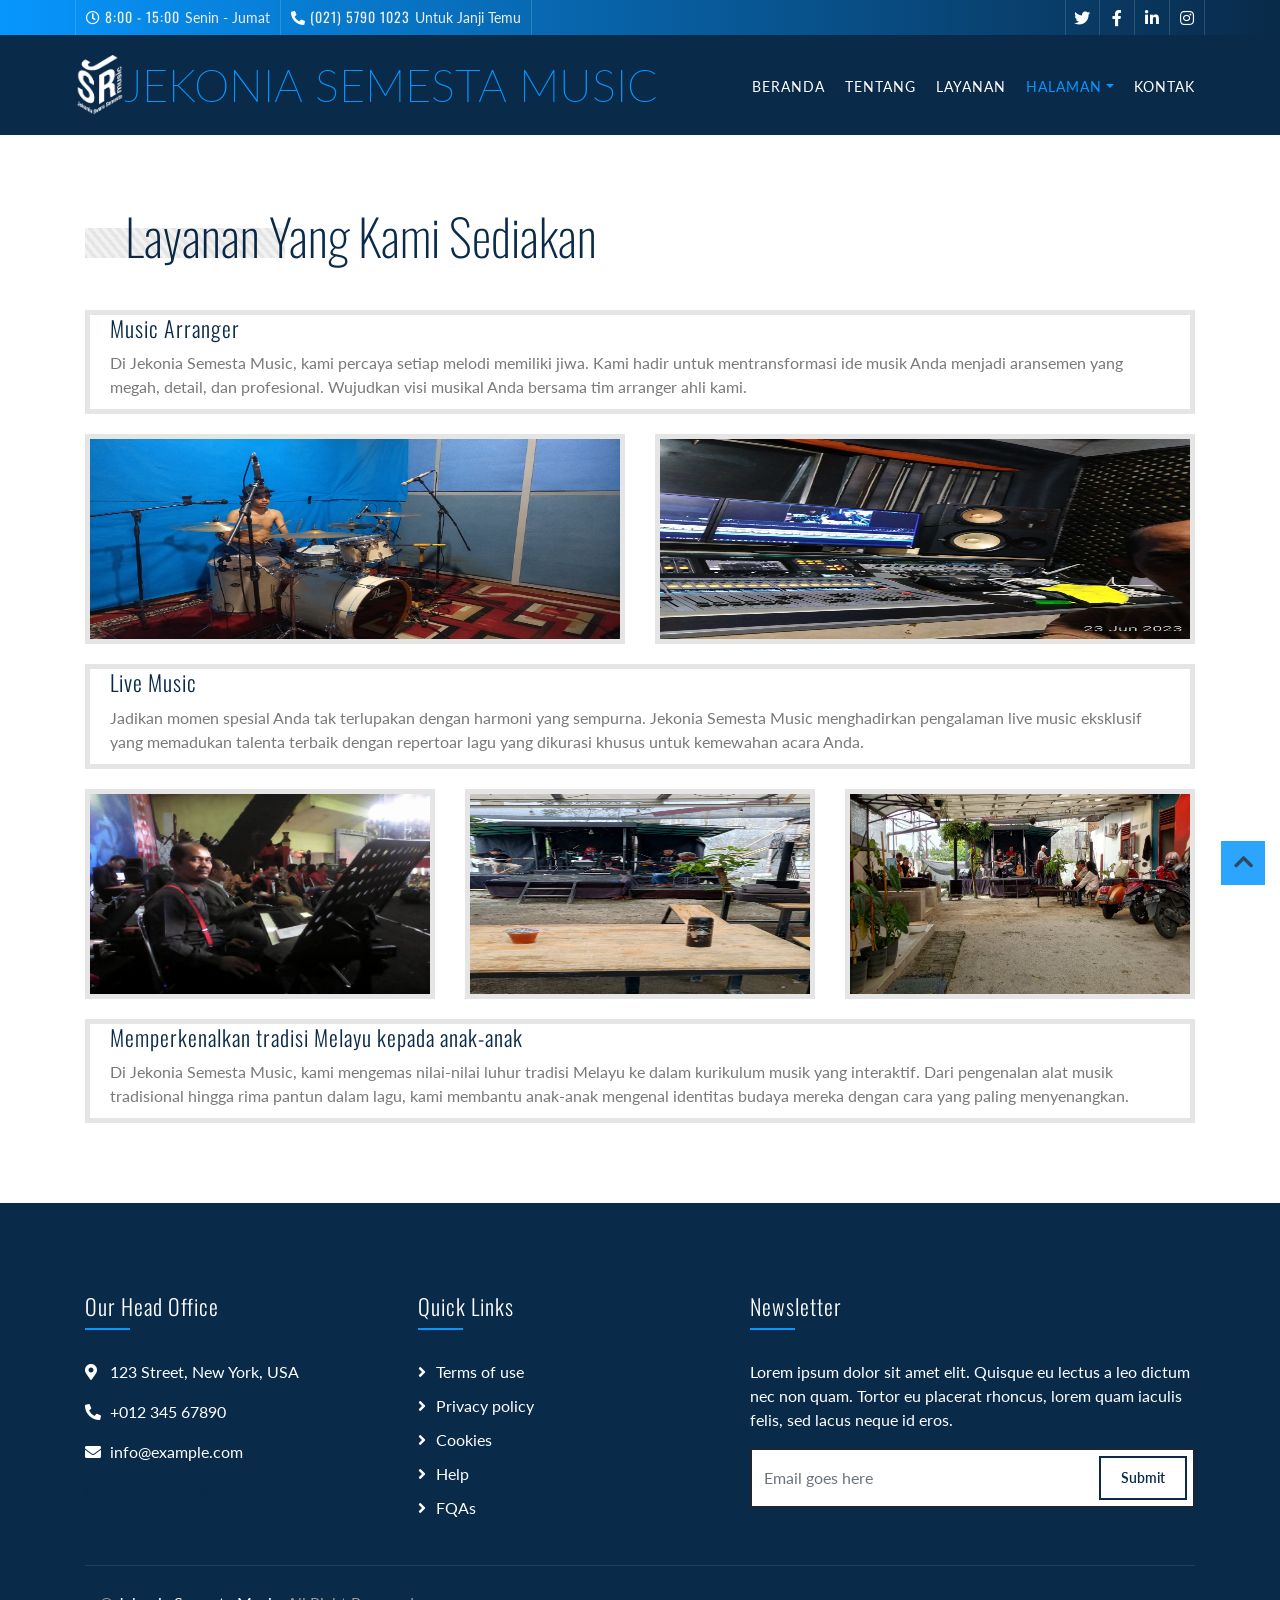
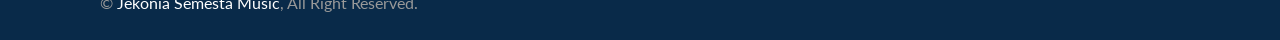
<file: service.html>
<!DOCTYPE html>
<html lang="en">
    <head>
        <meta charset="utf-8">
        <title>Confer - Consulting Website Template Free Download</title>
        <meta content="width=device-width, initial-scale=1.0" name="viewport">
        <meta content="Consulting Website Template Free Download" name="keywords">
        <meta content="Consulting Website Template Free Download" name="description">

        <!-- Favicon -->
        <link href="img/favicon.ico" rel="icon">

        <!-- Google Font -->
        <link href="https://fonts.googleapis.com/css2?family=Lato&family=Oswald:wght@200;300;400&display=swap" rel="stylesheet">
        
        <!-- CSS Libraries -->
        <link href="https://stackpath.bootstrapcdn.com/bootstrap/4.4.1/css/bootstrap.min.css" rel="stylesheet">
        <link href="https://cdnjs.cloudflare.com/ajax/libs/font-awesome/5.10.0/css/all.min.css" rel="stylesheet">
        <link href="lib/animate/animate.min.css" rel="stylesheet">
        <link href="lib/owlcarousel/assets/owl.carousel.min.css" rel="stylesheet">

        <!-- Template Stylesheet -->
        <link href="css/style.css" rel="stylesheet">
    </head>

    <body class="page">
        <!-- Top Bar Start -->
        <div class="top-bar d-none d-md-block">
            <div class="container-fluid">
                <div class="row">
                    <div class="col-md-8">
                        <div class="top-bar-left">
                            <div class="text">
                                <i class="far fa-clock"></i>
                                <h2>8:00 - 15:00</h2>
                                <p>Senin - Jumat</p>
                            </div>
                            <div class="text">
                                <i class="fa fa-phone-alt"></i>
                                <h2>(021) 5790 1023</h2>
                                <p>Untuk Janji Temu</p>
                            </div>
                        </div>
                    </div>
                    <div class="col-md-4">
                        <div class="top-bar-right">
                            <div class="social">
                                <a href=""><i class="fab fa-twitter"></i></a>
                                <a href=""><i class="fab fa-facebook-f"></i></a>
                                <a href=""><i class="fab fa-linkedin-in"></i></a>
                                <a href=""><i class="fab fa-instagram"></i></a>
                            </div>
                        </div>
                    </div>
                </div>
            </div>
        </div>
        <!-- Top Bar End -->

        <!-- Nav Bar Start -->
        <div class="navbar navbar-expand-lg bg-dark navbar-dark">
            <div class="container-fluid">
                <img src="img/logo1.png" alt="LOGO" class="logo">
                <a href="index.html" class="navbar-brand">Jekonia Semesta Music</a>
                <button type="button" class="navbar-toggler" data-toggle="collapse" data-target="#navbarCollapse">
                    <span class="navbar-toggler-icon"></span>
                </button>

                <div class="collapse navbar-collapse justify-content-between" id="navbarCollapse">
                    <div class="navbar-nav ml-auto">
                        <a href="index.html" class="nav-item nav-link ">Beranda</a>
                        <a href="about.html" class="nav-item nav-link">Tentang</a>
                        <a href="service.html" class="nav-item nav-link active">Layanan</a>
                        <div class="nav-item dropdown">
                            <a href="#" class="nav-link dropdown-toggle" data-toggle="dropdown">Halaman</a>
                            <div class="dropdown-menu">
                                <a href="blog.html" class="dropdown-item">Halaman Blog</a>
                                <a href="single.html" class="dropdown-item">Halaman Tunggal</a>
                            </div>
                        </div>
                        <a href="contact.html" class="nav-item nav-link">Kontak</a>
                    </div>
                </div>
            </div>
        </div>
        <!-- Nav Bar End -->
        

        <!-- Service Start -->
        <div class="service mt-125">
            <div class="container">
                <div class="section-header">
                    
                    <h2>Layanan Yang Kami Sediakan</h2>
                </div>
                <div class="row">
                    <div class="col-lg-12 col-md-12">
                        <div class="service-item">
                            <h3 style="text-align: left;">Music Arranger</h3>
                            <p style="text-align: left;">
                                Di Jekonia Semesta Music, kami percaya setiap melodi memiliki jiwa. Kami hadir untuk mentransformasi ide musik Anda menjadi aransemen yang megah, detail, dan profesional. Wujudkan visi musikal Anda bersama tim arranger ahli kami.
                            </p>
                            
                        </div>
                    </div>
                    <div class="col-lg-6 col-md-6">
                        <div class="service-item">
                            <img src="img/drum.png" alt="Icon">
                        </div>
                    </div>
                    <div class="col-lg-6 col-md-6">
                        <div class="service-item">
                            <img src="img/botak.jpg" alt="Icon">
                        </div>
                    </div>
                    <div class="col-lg-12 col-md-12">
                        <div class="service-item">
                            <h3 style="text-align: left;">Live Music</h3>
                            <p style="text-align: left;">
                                Jadikan momen spesial Anda tak terlupakan dengan harmoni yang sempurna. Jekonia Semesta Music menghadirkan pengalaman live music eksklusif yang memadukan talenta terbaik dengan repertoar lagu yang dikurasi khusus untuk kemewahan acara Anda.
                            </p>
                        </div>
                    </div>
                    <div class="col-lg-4 col-md-4">
                        <div class="service-item">
                            <img src="img/live-1.jpg" alt="Icon">
                        </div>
                    </div>
                    <div class="col-lg-4 col-md-4">
                        <div class="service-item">
                            <img src="img/live-2.jpg" alt="Icon">
                        </div>
                    </div>
                    <div class="col-lg-4 col-md-4">
                        <div class="service-item">
                            <img src="img/live-3.jpg" alt="Icon">
                        </div>
                    </div>
                    <div class="col-lg-12 col-md-12">
                        <div class="service-item">
                            <h3 style="text-align: left;">Memperkenalkan tradisi Melayu kepada anak-anak</h3>
                            <p style="text-align: left;">
                                Di Jekonia Semesta Music, kami mengemas nilai-nilai luhur tradisi Melayu ke dalam kurikulum musik yang interaktif. Dari pengenalan alat musik tradisional hingga rima pantun dalam lagu, kami membantu anak-anak mengenal identitas budaya mereka dengan cara yang paling menyenangkan.
                            </p>
                        </div>
                    </div>
                </div>
            </div>
        </div>
        <!-- Service End -->
        <!-- Footer Start -->
        <div class="footer">
            <div class="container">
                <div class="row">
                    <div class="col-lg-7">
                        <div class="row">
                            <div class="col-md-6">
                                <div class="footer-contact">
                                    <h2>Our Head Office</h2>
                                    <p><i class="fa fa-map-marker-alt"></i>123 Street, New York, USA</p>
                                    <p><i class="fa fa-phone-alt"></i>+012 345 67890</p>
                                    <p><i class="fa fa-envelope"></i>info@example.com</p>
                                    <div class="footer-social">
                                        <a href=""><i class="fab fa-twitter"></i></a>
                                        <a href=""><i class="fab fa-facebook-f"></i></a>
                                        <a href=""><i class="fab fa-youtube"></i></a>
                                        <a href=""><i class="fab fa-instagram"></i></a>
                                        <a href=""><i class="fab fa-linkedin-in"></i></a>
                                    </div>
                                </div>
                            </div>
                            <div class="col-md-6">
                                <div class="footer-link">
                                    <h2>Quick Links</h2>
                                    <a href="">Terms of use</a>
                                    <a href="">Privacy policy</a>
                                    <a href="">Cookies</a>
                                    <a href="">Help</a>
                                    <a href="">FQAs</a>
                                </div>
                            </div>
                        </div>
                    </div>
                    <div class="col-lg-5">
                        <div class="footer-newsletter">
                            <h2>Newsletter</h2>
                            <p>
                                Lorem ipsum dolor sit amet elit. Quisque eu lectus a leo dictum nec non quam. Tortor eu placerat rhoncus, lorem quam iaculis felis, sed lacus neque id eros.
                            </p>
                            <div class="form">
                                <input class="form-control" placeholder="Email goes here">
                                <button class="btn">Submit</button>
                            </div>
                        </div>
                    </div>
                </div>
            </div>
            <div class="container copyright">
                <div class="row">
                    <div class="col-md-6">
                        <p>&copy; <a href="#">Jekonia Semesta Music</a>, All Right Reserved.</p>
                    </div>
                    <div class="col-md-6">
                    </div>
                </div>
            </div>
        </div>
        <!-- Footer End -->

        <a href="#" class="back-to-top"><i class="fa fa-chevron-up"></i></a>

        <!-- JavaScript Libraries -->
        <script src="https://code.jquery.com/jquery-3.4.1.min.js"></script>
        <script src="https://stackpath.bootstrapcdn.com/bootstrap/4.4.1/js/bootstrap.bundle.min.js"></script>
        <script src="lib/easing/easing.min.js"></script>
        <script src="lib/owlcarousel/owl.carousel.min.js"></script>
        <script src="lib/waypoints/waypoints.min.js"></script>
        <script src="lib/counterup/counterup.min.js"></script>
        
        <!-- Contact Javascript File -->
        <script src="mail/jqBootstrapValidation.min.js"></script>
        <script src="mail/contact.js"></script>

        <!-- Template Javascript -->
        <script src="js/main.js"></script>
    </body>
</html>
</file>
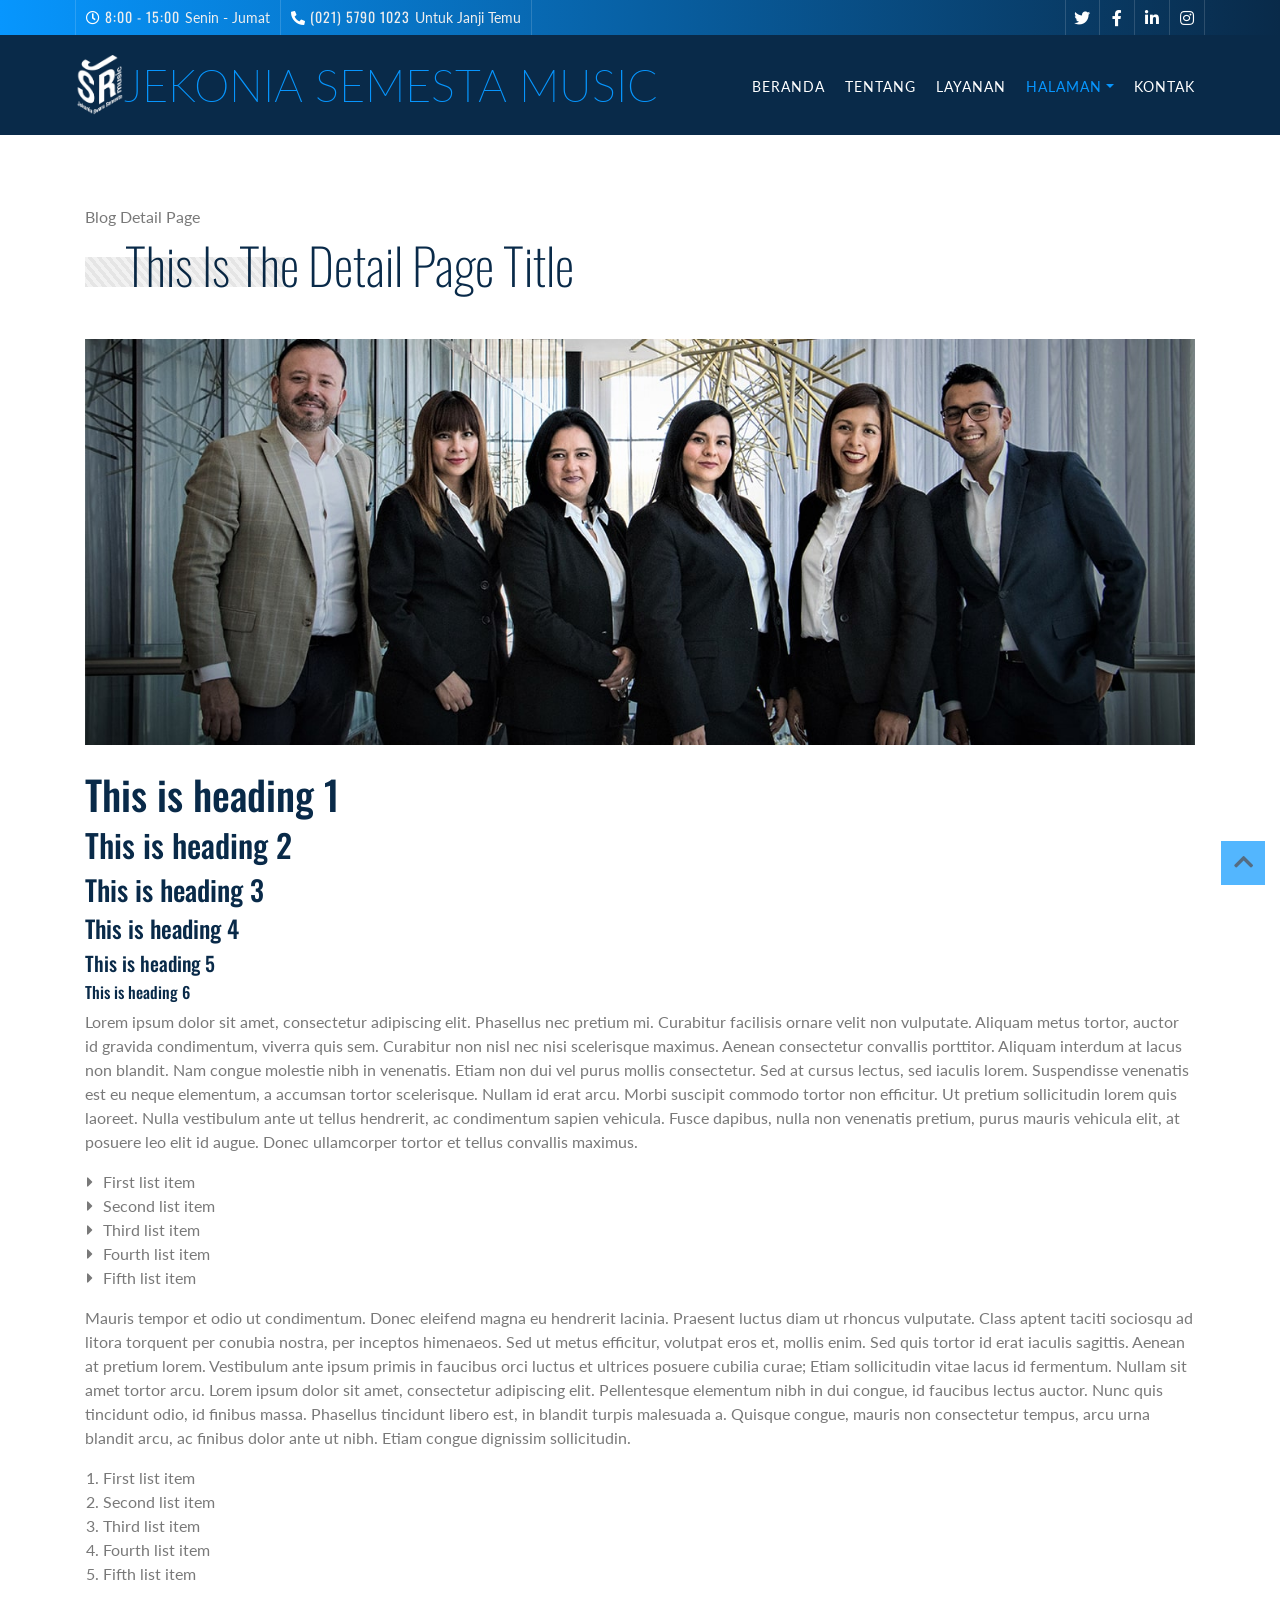
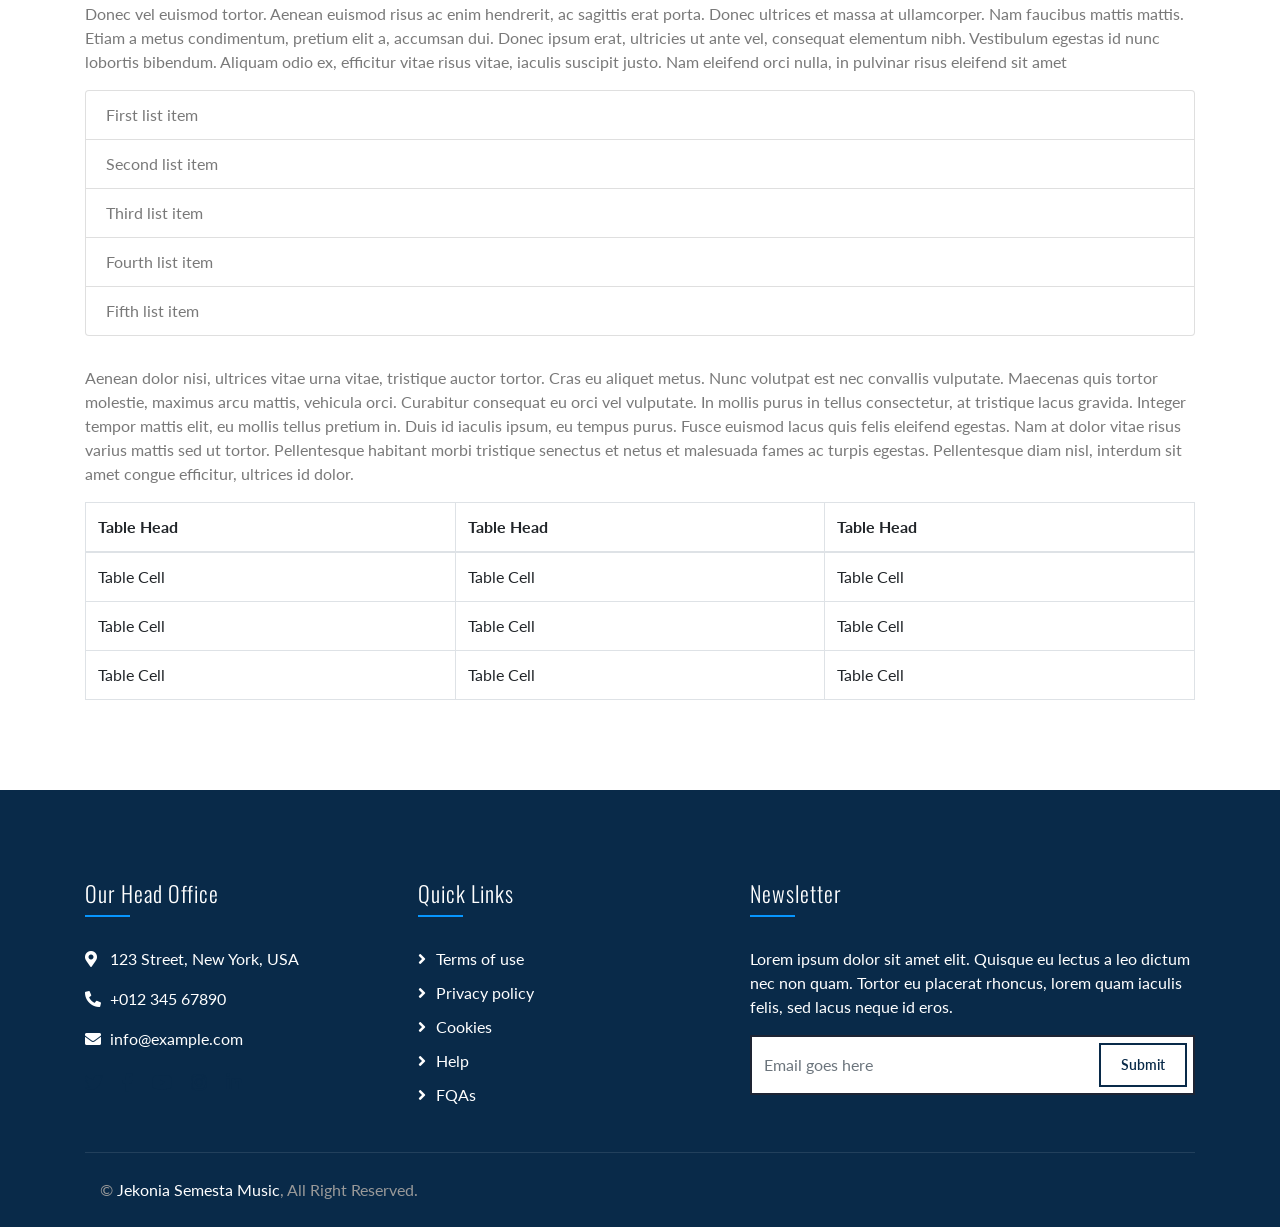
<file: single.html>
<!DOCTYPE html>
<html lang="en">
    <head>
        <meta charset="utf-8">
        <title>Confer - Consulting Website Template Free Download</title>
        <meta content="width=device-width, initial-scale=1.0" name="viewport">
        <meta content="Consulting Website Template Free Download" name="keywords">
        <meta content="Consulting Website Template Free Download" name="description">

        <!-- Favicon -->
        <link href="img/favicon.ico" rel="icon">

        <!-- Google Font -->
        <link href="https://fonts.googleapis.com/css2?family=Lato&family=Oswald:wght@200;300;400&display=swap" rel="stylesheet">
        
        <!-- CSS Libraries -->
        <link href="https://stackpath.bootstrapcdn.com/bootstrap/4.4.1/css/bootstrap.min.css" rel="stylesheet">
        <link href="https://cdnjs.cloudflare.com/ajax/libs/font-awesome/5.10.0/css/all.min.css" rel="stylesheet">
        <link href="lib/animate/animate.min.css" rel="stylesheet">
        <link href="lib/owlcarousel/assets/owl.carousel.min.css" rel="stylesheet">

        <!-- Template Stylesheet -->
        <link href="css/style.css" rel="stylesheet">
    </head>

    <body class="page">
        <!-- Top Bar Start -->
        <div class="top-bar d-none d-md-block">
            <div class="container-fluid">
                <div class="row">
                    <div class="col-md-8">
                        <div class="top-bar-left">
                            <div class="text">
                                <i class="far fa-clock"></i>
                                <h2>8:00 - 15:00</h2>
                                <p>Senin - Jumat</p>
                            </div>
                            <div class="text">
                                <i class="fa fa-phone-alt"></i>
                                <h2>(021) 5790 1023</h2>
                                <p>Untuk Janji Temu</p>
                            </div>
                        </div>
                    </div>
                    <div class="col-md-4">
                        <div class="top-bar-right">
                            <div class="social">
                                <a href=""><i class="fab fa-twitter"></i></a>
                                <a href=""><i class="fab fa-facebook-f"></i></a>
                                <a href=""><i class="fab fa-linkedin-in"></i></a>
                                <a href=""><i class="fab fa-instagram"></i></a>
                            </div>
                        </div>
                    </div>
                </div>
            </div>
        </div>
        <!-- Top Bar End -->

        <!-- Nav Bar Start -->
        <div class="navbar navbar-expand-lg bg-dark navbar-dark">
            <div class="container-fluid">
                <img src="img/logo1.png" alt="LOGO" class="logo">
                <a href="index.html" class="navbar-brand">Jekonia Semesta Music</a>
                <button type="button" class="navbar-toggler" data-toggle="collapse" data-target="#navbarCollapse">
                    <span class="navbar-toggler-icon"></span>
                </button>

                <div class="collapse navbar-collapse justify-content-between" id="navbarCollapse">
                    <div class="navbar-nav ml-auto">
                        <a href="index.html" class="nav-item nav-link ">Beranda</a>
                        <a href="about.html" class="nav-item nav-link">Tentang</a>
                        <a href="service.html" class="nav-item nav-link">Layanan</a>
                        <div class="nav-item dropdown">
                            <a href="#" class="nav-link dropdown-toggle active" data-toggle="dropdown">Halaman</a>
                            <div class="dropdown-menu">
                                <a href="blog.html" class="dropdown-item">Halaman Blog</a>
                                <a href="single.html" class="dropdown-item active">Halaman Tunggal</a>
                            </div>
                        </div>
                        <a href="contact.html" class="nav-item nav-link">Kontak</a>
                    </div>
                </div>
            </div>
        </div>
        <!-- Nav Bar End -->


        <!-- Single Page Start -->
        <div class="single mt-125">
            <div class="container">
                <div class="section-header">
                    <p>Blog Detail Page</p>
                    <h2>This Is The Detail Page Title</h2>
                </div>
                <div class="row">
                    <div class="col-12">
                        <img src="img/single.jpg" alt="Image">
                        <h1>This is heading 1</h1>
                        <h2>This is heading 2</h2>
                        <h3>This is heading 3</h3>
                        <h4>This is heading 4</h4>
                        <h5>This is heading 5</h5>
                        <h6>This is heading 6</h6>
                        <p>
                            Lorem ipsum dolor sit amet, consectetur adipiscing elit. Phasellus nec pretium mi. Curabitur facilisis ornare velit non vulputate. Aliquam metus tortor, auctor id gravida condimentum, viverra quis sem. Curabitur non nisl nec nisi scelerisque maximus. Aenean consectetur convallis porttitor. Aliquam interdum at lacus non blandit. Nam congue molestie nibh in venenatis. Etiam non dui vel purus mollis consectetur. Sed at cursus lectus, sed iaculis lorem. Suspendisse venenatis est eu neque elementum, a accumsan tortor scelerisque. Nullam id erat arcu. Morbi suscipit commodo tortor non efficitur. Ut pretium sollicitudin lorem quis laoreet. Nulla vestibulum ante ut tellus hendrerit, ac condimentum sapien vehicula. Fusce dapibus, nulla non venenatis pretium, purus mauris vehicula elit, at posuere leo elit id augue. Donec ullamcorper tortor et tellus convallis maximus.
                        </p>
                        <ul class="ul-group">
                            <li>First list item</li>
                            <li>Second list item</li>
                            <li>Third list item</li>
                            <li>Fourth list item</li>
                            <li>Fifth list item</li>
                        </ul>
                        <p>
                            Mauris tempor et odio ut condimentum. Donec eleifend magna eu hendrerit lacinia. Praesent luctus diam ut rhoncus vulputate. Class aptent taciti sociosqu ad litora torquent per conubia nostra, per inceptos himenaeos. Sed ut metus efficitur, volutpat eros et, mollis enim. Sed quis tortor id erat iaculis sagittis. Aenean at pretium lorem. Vestibulum ante ipsum primis in faucibus orci luctus et ultrices posuere cubilia curae; Etiam sollicitudin vitae lacus id fermentum. Nullam sit amet tortor arcu. Lorem ipsum dolor sit amet, consectetur adipiscing elit. Pellentesque elementum nibh in dui congue, id faucibus lectus auctor. Nunc quis tincidunt odio, id finibus massa. Phasellus tincidunt libero est, in blandit turpis malesuada a. Quisque congue, mauris non consectetur tempus, arcu urna blandit arcu, ac finibus dolor ante ut nibh. Etiam congue dignissim sollicitudin. 
                        </p>
                        <ol class="ol-group">
                            <li>First list item</li>
                            <li>Second list item</li>
                            <li>Third list item</li>
                            <li>Fourth list item</li>
                            <li>Fifth list item</li>
                        </ol>
                        <p>
                            Donec vel euismod tortor. Aenean euismod risus ac enim hendrerit, ac sagittis erat porta. Donec ultrices et massa at ullamcorper. Nam faucibus mattis mattis. Etiam a metus condimentum, pretium elit a, accumsan dui. Donec ipsum erat, ultricies ut ante vel, consequat elementum nibh. Vestibulum egestas id nunc lobortis bibendum. Aliquam odio ex, efficitur vitae risus vitae, iaculis suscipit justo. Nam eleifend orci nulla, in pulvinar risus eleifend sit amet
                        </p>
                        <ul class="list-group">
                            <li class="list-group-item">First list item</li>
                            <li class="list-group-item">Second list item</li>
                            <li class="list-group-item">Third list item</li>
                            <li class="list-group-item">Fourth list item</li>
                            <li class="list-group-item">Fifth list item</li>
                        </ul>
                        <p>
                            Aenean dolor nisi, ultrices vitae urna vitae, tristique auctor tortor. Cras eu aliquet metus. Nunc volutpat est nec convallis vulputate. Maecenas quis tortor molestie, maximus arcu mattis, vehicula orci. Curabitur consequat eu orci vel vulputate. In mollis purus in tellus consectetur, at tristique lacus gravida. Integer tempor mattis elit, eu mollis tellus pretium in. Duis id iaculis ipsum, eu tempus purus. Fusce euismod lacus quis felis eleifend egestas. Nam at dolor vitae risus varius mattis sed ut tortor. Pellentesque habitant morbi tristique senectus et netus et malesuada fames ac turpis egestas. Pellentesque diam nisl, interdum sit amet congue efficitur, ultrices id dolor. 
                        </p>
                        <table class="table table-bordered">
                            <thead>
                                <tr>
                                    <th>Table Head</th>
                                    <th>Table Head</th>
                                    <th>Table Head</th>
                                </tr>
                            </thead>
                            <tbody>
                                <tr>
                                    <td>Table Cell</td>
                                    <td>Table Cell</td>
                                    <td>Table Cell</td>
                                </tr>
                                <tr>
                                    <td>Table Cell</td>
                                    <td>Table Cell</td>
                                    <td>Table Cell</td>
                                </tr>
                                <tr>
                                    <td>Table Cell</td>
                                    <td>Table Cell</td>
                                    <td>Table Cell</td>
                                </tr>
                            </tbody>
                        </table>
                    </div>
                </div>
            </div>
        </div>
        <!-- Single Page End -->



        <!-- Footer Start -->
        <div class="footer">
            <div class="container">
                <div class="row">
                    <div class="col-lg-7">
                        <div class="row">
                            <div class="col-md-6">
                                <div class="footer-contact">
                                    <h2>Our Head Office</h2>
                                    <p><i class="fa fa-map-marker-alt"></i>123 Street, New York, USA</p>
                                    <p><i class="fa fa-phone-alt"></i>+012 345 67890</p>
                                    <p><i class="fa fa-envelope"></i>info@example.com</p>
                                    <div class="footer-social">
                                        <a href=""><i class="fab fa-twitter"></i></a>
                                        <a href=""><i class="fab fa-facebook-f"></i></a>
                                        <a href=""><i class="fab fa-youtube"></i></a>
                                        <a href=""><i class="fab fa-instagram"></i></a>
                                        <a href=""><i class="fab fa-linkedin-in"></i></a>
                                    </div>
                                </div>
                            </div>
                            <div class="col-md-6">
                                <div class="footer-link">
                                    <h2>Quick Links</h2>
                                    <a href="">Terms of use</a>
                                    <a href="">Privacy policy</a>
                                    <a href="">Cookies</a>
                                    <a href="">Help</a>
                                    <a href="">FQAs</a>
                                </div>
                            </div>
                        </div>
                    </div>
                    <div class="col-lg-5">
                        <div class="footer-newsletter">
                            <h2>Newsletter</h2>
                            <p>
                                Lorem ipsum dolor sit amet elit. Quisque eu lectus a leo dictum nec non quam. Tortor eu placerat rhoncus, lorem quam iaculis felis, sed lacus neque id eros.
                            </p>
                            <div class="form">
                                <input class="form-control" placeholder="Email goes here">
                                <button class="btn">Submit</button>
                            </div>
                        </div>
                    </div>
                </div>
            </div>
            <div class="container copyright">
                <div class="row">
                    <div class="col-md-6">
                        <p>&copy; <a href="#">Jekonia Semesta Music</a>, All Right Reserved.</p>
                    </div>
                    <div class="col-md-6">
                    </div>
                </div>
            </div>
        </div>
        <!-- Footer End -->

        <a href="#" class="back-to-top"><i class="fa fa-chevron-up"></i></a>

        <!-- JavaScript Libraries -->
        <script src="https://code.jquery.com/jquery-3.4.1.min.js"></script>
        <script src="https://stackpath.bootstrapcdn.com/bootstrap/4.4.1/js/bootstrap.bundle.min.js"></script>
        <script src="lib/easing/easing.min.js"></script>
        <script src="lib/owlcarousel/owl.carousel.min.js"></script>
        <script src="lib/waypoints/waypoints.min.js"></script>
        <script src="lib/counterup/counterup.min.js"></script>
        
        <!-- Contact Javascript File -->
        <script src="mail/jqBootstrapValidation.min.js"></script>
        <script src="mail/contact.js"></script>

        <!-- Template Javascript -->
        <script src="js/main.js"></script>
    </body>
</html>
</file>
<file: css/style.css>
/*******************************/
/********* General CSS *********/
/*******************************/
body {
    color: #797979;
    background: #ffffff;
    font-family: 'Lato', sans-serif;
}

h1,
h2, 
h3, 
h4,
h5, 
h6 {
    color: #092a49;
    font-family: 'Oswald', sans-serif;
}

a {
    color: #454545;
    transition: .3s;
}

a:hover,
a:active,
a:focus {
    color: #092a49;
    outline: none;
    text-decoration: none;
}

.btn:focus,
.form-control:focus {
    box-shadow: none;
}

.container-fluid {
    max-width: 1366px;
}

.back-to-top {
    position: fixed;
    display: none;
    background: #0796fe;
    width: 44px;
    height: 44px;
    text-align: center;
    line-height: 1;
    font-size: 22px;
    right: 15px;
    bottom: 15px;
    transition: background 0.5s;
    z-index: 9;
}

.back-to-top i {
    color: #092a49;
    padding-top: 10px;
}

.back-to-top:hover {
    background: #092a49;
}

.back-to-top:hover i {
    color: #0796fe;
}

@media (min-width: 992px) {
    .mt-125 {
        margin-top: 125px;
    }
}


/**********************************/
/********** Top Bar CSS ***********/
/**********************************/
.top-bar {
    position: relative;
    height: 35px;
    background-image: linear-gradient(to right, #0796fe, #092a49);
}

.top-bar .top-bar-left {
    display: flex;
    align-items: center;
    justify-content: flex-start;
}

.top-bar .top-bar-right {
    display: flex;
    align-items: center;
    justify-content: flex-end;
}

.top-bar .text {
    display: flex;
    align-items: center;
    justify-content: center;
    flex-direction: row;
    height: 35px;
    padding: 0 10px;
    text-align: center;
    border-left: 1px solid rgba(255, 255, 255, .15);
}

.top-bar .text:last-child {
    border-right: 1px solid rgba(255, 255, 255, .15);
}

.top-bar .text i {
    font-size: 14px;
    color: #ffffff;
    margin-right: 5px;
}

.top-bar .text h2 {
    color: #eeeeee;
    font-weight: 400;
    font-size: 14px;
    letter-spacing: 1px;
    margin: 0;
}

.top-bar .text p {
    color: #eeeeee;
    font-size: 14px;
    font-weight: 400;
    margin: 0 0 0 5px;
}

.top-bar .social {
    display: flex;
    height: 35px;
    font-size: 0;
    justify-content: flex-end;
}

.top-bar .social a {
    display: flex;
    align-items: center;
    justify-content: center;
    width: 35px;
    height: 100%;
    font-size: 16px;
    color: #ffffff;
    border-right: 1px solid rgba(255, 255, 255, .15);
}

.top-bar .social a:first-child {
    border-left: 1px solid rgba(255, 255, 255, .15);
}

.top-bar .social a:hover {
    color: #092a49;
    background: #ffffff;
}

@media (min-width: 992px) {
    .top-bar {
        padding: 0 60px;
    }
}


/**********************************/
/*********** Nav Bar CSS **********/
/**********************************/
.navbar {
    position: relative;
    transition: .5s;
    z-index: 999;
}

.navbar.nav-sticky {
    position: fixed;
    top: 0;
    width: 100%;
    box-shadow: 0 2px 5px rgba(0, 0, 0, .3);
    transition: .5s;
}

.navbar .navbar-brand {
    margin: 0;
    color: #0796fe;
    font-size: 45px;
    line-height: 0px;
    font-weight: 200;
    text-transform: uppercase;
}

.navbar .navbar-brand img {
    max-width: 100%;
    max-height: 40px;
}

.logo{
    height: 60px;
}

.navbar-dark .navbar-nav .nav-link,
.navbar-dark .navbar-nav .nav-link:focus,
.navbar-dark .navbar-nav .nav-link:hover,
.navbar-dark .navbar-nav .nav-link.active {
    padding: 10px 10px 8px 10px;
    color: #ffffff;
}

.navbar-dark .navbar-nav .nav-link:hover,
.navbar-dark .navbar-nav .nav-link.active {
    color: #0796fe;
    transition: none;
}

.navbar .dropdown-menu {
    margin-top: 0;
    border: 0;
    border-radius: 0;
    background: #f8f9fa;
}

@media (min-width: 992px) {
    .navbar {
        position: absolute;
        width: 100%;
        top: 35px;
        padding: 20px 60px;
        background: rgba(9, 42, 73, .2)!important;
        z-index: 9;
    }
    
    .navbar.nav-sticky {
        padding: 10px 60px;
        background: #092a49 !important;
    }
    
    .page .navbar {
        background: #092a49 !important;
    }
    
    .navbar a.nav-link {
        padding: 8px 15px;
        font-size: 14px;
        letter-spacing: 1px;
        text-transform: uppercase;
    }
}

@media (max-width: 991.98px) {   
    .navbar {
        padding: 15px;
        background: #092a49 !important;
    }
    
    .navbar a.nav-link {
        padding: 5px;
    }
    
    .navbar .dropdown-menu {
        box-shadow: none;
    }
}


/*******************************/
/********** Hero CSS ***********/
/*******************************/
.carousel {
    position: relative;
    width: 100%;
    height: calc(100vh - 35px);
    min-height: 400px;
    background: #092a49;
    margin-bottom: 45px;
}

.carousel .container-fluid {
    padding: 0;
}

.carousel .carousel-item {
    position: relative;
    width: 100%;
    height: calc(100vh - 35px);
    display: flex;
    align-items: center;
    justify-content: center;
    flex-direction: column;
}

.carousel .carousel-img {
    position: relative;
    width: 100%;
    height: 100%;
    text-align: right;
    overflow: hidden;
}

.carousel .carousel-img::after {
    position: absolute;
    content: "";
    top: 0;
    right: 0;
    bottom: 0;
    left: 0;
    background: rgba(9, 42, 73, .7);
    z-index: 1;
}

.carousel .carousel-img img {
    width: 100%;
    height: 100%;
    object-fit: cover;
}

.carousel .carousel-text {
    position: absolute;
    max-width: 700px;
    height: calc(100vh - 35px);
    display: flex;
    align-items: center;
    justify-content: center;
    flex-direction: column;
    z-index: 2;
}

.carousel .carousel-text h1 {
    text-align: center;
    color: #ffffff;
    font-size: 60px;
    font-weight: 200;
    margin-bottom: 20px;
}

.carousel .carousel-text p {
    color: #ffffff;
    text-align: center;
    font-size: 20px;
    margin-bottom: 25px;
}

.carousel .carousel-text .btn {
    padding: 15px 30px;
    font-size: 16px;
    letter-spacing: 1px;
    color: #ffffff;
    background: none;
    border: 2px solid #ffffff;
    border-radius: 0;
    transition: .3s;
}

.carousel .carousel-text .btn i {
    margin-right: 5px;
}

.carousel .carousel-text .btn:hover {
    color: #0796fe;
    background: #ffffff;
}

.carousel .carousel-btn .btn:first-child {
    margin-right: 15px;
}

.carousel .owl-nav {
    position: absolute;
    width: 122px;
    right: 2px;
    bottom: 2px;
    display: flex;
    z-index: 9;
}

.carousel .owl-nav .owl-prev,
.carousel .owl-nav .owl-next {
    width: 60px;
    height: 60px;
    display: flex;
    align-items: center;
    justify-content: center;
    color: #0796fe;
    background: #092a49;
    font-size: 22px;
    transition: .3s;
}

.carousel .owl-nav .owl-prev:hover,
.carousel .owl-nav .owl-next:hover {
    color: #ffffff;
    background: #0796fe;
}

.carousel .owl-nav .owl-prev {
    margin-right: 2px;
}

.carousel .animated {
    -webkit-animation-duration: 1s;
    animation-duration: 1s;
}

#videoModal .modal-dialog {
    position: relative;
    max-width: 800px;
    margin: 60px auto 0 auto;
}

#videoModal .modal-body {
    position: relative;
    padding: 0px;
}

#videoModal .close {
    position: absolute;
    width: 30px;
    height: 30px;
    right: 0px;
    top: -30px;
    z-index: 999;
    font-size: 30px;
    font-weight: normal;
    color: #ffffff;
    background: #000000;
    opacity: 1;
}

@media (max-width: 991.98px) {
    .carousel,
    .carousel .carousel-item,
    .carousel .carousel-text {
        height: calc(100vh - 105px);
    }
    
    .carousel .carousel-text h1 {
        font-size: 35px;
    }
    
    .carousel .carousel-text p {
        font-size: 16px;
    }
    
    .carousel .carousel-text .btn {
        padding: 12px 30px;
        font-size: 15px;
        letter-spacing: 0;
    }
}

@media (max-width: 767.98px) {
    .carousel,
    .carousel .carousel-item,
    .carousel .carousel-text {
        height: calc(100vh - 70px);
    }
    
    .carousel .carousel-text h1 {
        font-size: 30px;
    }
    
    .carousel .carousel-text .btn {
        padding: 10px 25px;
        font-size: 15px;
        letter-spacing: 0;
    }
}

@media (max-width: 575.98px) {
    .carousel .carousel-text h1 {
        font-size: 25px;
    }
    
    .carousel .carousel-text .btn {
        padding: 8px 20px;
        font-size: 14px;
        letter-spacing: 0;
    }
}


/*******************************/
/******* Section Header ********/
/*******************************/
.section-header {
    position: relative;
    text-align: left;
    margin-bottom: 45px;
}

.section-header p {
    margin-bottom: 5px;
    position: relative;
    font-size: 16px;
}

.section-header h2 {
    margin: 0 0 0 40px;
    position: relative;
    font-size: 50px;
    font-weight: 200;
}

.section-header h2::after {
    content: "";
    position: absolute;
    width: 200px;
    height: 0;
    top: 23px;
    left: -40px;
    border-bottom: 30px solid;
    border-image: repeating-linear-gradient( 60deg, rgba(0,0,0,.05), rgba(0,0,0,.05) 1.5%, rgba(0,0,0,.1) 1.5%, rgba(0,0,0,.1) 3%) 30;
}

.section-header h2:hover::after {
    border-image: repeating-linear-gradient( 60deg, rgba(0,0,0,.1), rgba(0,0,0,.1) 1.5%, rgba(0,0,0,.05) 1.5%, rgba(0,0,0,.05) 3%) 30;
}

@media (max-width: 991.98px) {
    .section-header h2 {
        font-size: 45px;
    }
}

@media (max-width: 767.98px) {
    .section-header h2 {
        font-size: 40px;
    }
}

@media (max-width: 575.98px) {
    .section-header h2 {
        font-size: 35px;
    }
}


/*******************************/
/********** Fact CSS ***********/
/*******************************/
.fact {
    position: relative;
    width: 100%;
    padding: 45px 0 15px 0;
}

.fact .fact-item {
    position: relative;
    width: 100%;
    margin-bottom: 30px;
    padding: 30px 0 25px 0;
    text-align: center;
    background: #ffffff;
    border: 1px solid transparent;
    box-shadow: 0 0 30px rgba(0, 0, 0, .1);
    transition: .3s;
}

.fact .fact-item:hover {
    border-color: rgba(0, 0, 0, .1);
    box-shadow: none;
}

.fact .fact-item img {
    max-height: 50px;
    margin-bottom: 15px;
}

.fact .fact-item h2 {
    font-size: 22px;
    font-weight: 300;
    letter-spacing: 1px;
}


/*******************************/
/********** About CSS **********/
/*******************************/
.about {
    position: relative;
    width: 100%;
    padding: 45px 0;
}

.about .section-header {
    margin-bottom: 30px;
    margin-left: 0;
}

.about .about-img {
    position: relative;
    width: 100%;
    height: 100%;
    overflow: hidden;
    transition: .5s;
}

.about .about-img::after {
    position: absolute;
    content: "";
    top: 60px;
    right: 60px;
    bottom: 60px;
    left: 60px;
    background: transparent;
    border: 30px solid;
    border-image: repeating-linear-gradient( 45deg, rgba(0,0,0,.05), rgba(0,0,0,.05) .5%, rgba(0,0,0,.1) .5%, rgba(0,0,0,.1) 1%) 30;
    z-index: 1;
}

.about .about-img:hover::after {
    border-image: repeating-linear-gradient( 45deg, rgba(0,0,0,.1), rgba(0,0,0,.1) .5%, rgba(0,0,0,.05) .5%, rgba(0,0,0,.05) 1%) 30;
}

.about .about-img-1 {
    position: relative;
    height: 100%;
    height: 100%;
    margin: 0 150px 150px 0;
}

.about .about-img-2 {
    position: absolute;
    height: 100%;
    height: 100%;
    top: 150px;
    left: 150px;
    z-index: 1;
}

.about .about-img-1 img,
.about .about-img-2 img {
    position: relative;
    width: 100%;
}

.about .about-text p {
    font-size: 16px;
}

.about .about-text a.btn {
    position: relative;
    margin-top: 15px;
    padding: 12px 25px;
    font-size: 16px;
    font-weight: 600;
    letter-spacing: 1px;
    color: #092a49;
    border: 2px solid #092a49;
    border-radius: 0;
    background: none;
    transition: .3s;
}

.about .about-text a.btn:hover {
    color: #0796fe;
    background: #092a49;
}

@media (max-width: 767.98px) {
    .about .about-img {
        margin-bottom: 30px;
        height: auto;
    }
}


/*******************************/
/********* Service CSS *********/
/*******************************/
.service {
    position: relative;
    width: 100%;
    padding: 45px 0 15px 0;
}

.service .service-item{
    overflow: hidden;
    border: 5px solid rgba(0, 0, 0, .1);
    margin-bottom: 20px;
}

.service .service-item:hover {
    border-color: transparent;
    box-shadow: 0 0 30px rgba(0, 0, 0, .1);
}

.service .service-item img {
    width: 100%;
    height: 200px;
    object-fit: fill;
    display: block;
    
}
.service .service-item h3,
.service .service-item p,
.service .service-item a{
    padding: 0 20px;
}

.service .service-item h3 {
    margin-bottom: 10px;
    font-size: 22px;
    font-weight: 300;
    letter-spacing: 1px;
}

.service .service-item p {
    margin-bottom: 10px;
    font-size: 16px;
}

.service .service-item a {
    position: relative;
    font-size: 16px;
    color: #0796fe;
    transition: .3s;
}

.service .service-item a::after {
    content: "";
    position: absolute;
    width: 80%;
    height: 2px;
    bottom: -3px;
    left: 10%;
    background: #0796fe;
}

.service .service-item:hover a.btn {
    color: #092a49;
    background: #1d2434;
    border-color: #1d2434;
}


/*******************************/
/********* Feature CSS *********/
/*******************************/
.feature {
    position: relative;
    width: 100%;
    padding: 45px 0;
}

.feature .col-md-6 {
    height: 100%;
}

.feature .feature-img {
    position: relative;
    width: 100%;
    height: 100%;
    display: flex;
    align-items: flex-end;
    justify-content: flex-start;
}

.feature .feature-img::after {
    position: absolute;
    content: "";
    width: 100%;
    height: 70%;
    top: 30%;
    left: 0;
    border: 30px solid;
    border-image: repeating-linear-gradient( 45deg, rgba(0,0,0,.05), rgba(0,0,0,.05) .5%, rgba(0,0,0,.1) .5%, rgba(0,0,0,.1) 1%) 30;
    z-index: 1;
}

.feature .feature-img:hover::after {
    border-image: repeating-linear-gradient( 45deg, rgba(0,0,0,.1), rgba(0,0,0,.1) .5%, rgba(0,0,0,.05) .5%, rgba(0,0,0,.05) 1%) 30;
}

.feature .feature-img img {
    position: relative;
    max-width: 100%;
    max-height: 100%;
    margin: 0 30px 30px 30px;
    z-index: 2;
}

@media (max-width: 767.98px) {
    .feature .feature-img {
        margin-bottom: 45px;
    }
}

.feature .counters .col-6 {
    padding-top: 25px;
    display: flex;
    flex-direction: row;
}

.feature .counters i {
    padding: 5px 15px 0 0;
    font-size: 28px;
    color: #0796fe;
}

.feature .counters h2 {
    position: relative;
    display: inline-block;
    color: #0796fe;
    font-size: 30px;
    font-weight: 300;
}

.feature .counters h2::after {
    position: absolute;
    content: "+";
    top: -15px;
    right: -15px;
}

.feature .counters p {
    color: #092a49;
    font-size: 20px;
    margin: 0;
}


/*******************************/
/*********** Team CSS **********/
/*******************************/
.team {
    position: relative;
    width: 100%;
    padding: 45px 0 15px 0;
}

.team .team-item {
    position: relative;
    margin-bottom: 75px;
}

.team .team-img {
    position: relative;
}

.team .team-img img {
    width: 100%;
}

.team .team-text {
    position: absolute;
    width: calc(100% - 30px);
    height: 96px;
    bottom: -46px;
    left: 15px;
    padding: 25px 15px;
    text-align: center;
    background: rgba(256, 256, 256, .9);
    box-shadow: 0 0 30px rgba(0, 0, 0, .1);
    transition: .3s;
    overflow: hidden;
}

.team .team-text h2 {
    color: #0796fe;
    font-size: 16px;
    font-weight: 400;
    letter-spacing: 1px;
    margin-bottom: 10px;
}

.team .team-text p {
    margin-bottom: 20px;
    color: #092a49;
}

.team .team-social {
    position: relative;
    font-size: 0;
}

.team .team-social a {
    display: inline-block;
    width: 35px;
    height: 35px;
    margin: 0 3px;
    padding: 5px 0;
    text-align: center;
    font-size: 14px;
    color: #092a49;
    border: 2px solid #092a49;
    transition: .3s;
}

.team .team-social a:hover {
    color: #0796fe;
    border-color: #0796fe;
}

.team .team-item:hover .team-text {
    height: 160px;
}


/*******************************/
/******* Testimonial CSS *******/
/*******************************/
.testimonial {
    position: relative;
    width: 100%;
    padding: 45px 0;
}

.testimonial .testimonials-carousel {
    position: relative;
    width: calc(100% + 30px);
    margin: 0 -15px;
}

.testimonial .testimonial-item {
    position: relative;
    width: 100%;
    padding: 0 15px;
    display: flex;
    align-items: flex-start;
    justify-content: center;
    flex-direction: column;
    overflow: hidden;
}

.testimonial .testimonial-item img {
    position: relative;
    width: 80px;
    border-radius: 80px;
    margin-bottom: 15px;
}

.testimonial .testimonial-item p {
    margin-bottom: 15px;
}

.testimonial .testimonial-item h2 {
    position: relative;
    color: #092a49;
    font-size: 16px;
    letter-spacing: 1px;
    margin-bottom: 5px;
    padding-bottom: 3px;
}

.testimonial .testimonial-item h2::before {
    position: absolute;
    content: "";
    width: 30px;
    height: 2px;
    bottom: 0;
    left: 0;
    background: #0796fe;
    transition: .3s;
}

.testimonial .testimonial-item:hover h2::before {
    width: 60px;
}

.testimonial .testimonial-item h3 {
    color: #999999;
    font-size: 14px;
    font-weight: 300;
    letter-spacing: 2px;
    margin: 0;
}

.testimonial .owl-nav {
    position: relative;
    width: 100%;
    margin-top: 30px;
    display: flex;
    justify-content: center;
}

.testimonial .owl-nav .owl-prev,
.testimonial .owl-nav .owl-next {
    position: relative;
    width: 100px;
    display: flex;
    align-items: center;
    justify-content: center;
    color: #0796fe;
    font-size: 25px;
    transition: .3s;
}

.testimonial .owl-nav .owl-prev {
    padding-right: 80px;
}

.testimonial .owl-nav .owl-next {
    padding-left: 80px;
}

.testimonial .owl-nav .owl-prev:hover,
.testimonial .owl-nav .owl-next:hover {
    color: #092a49;
}

.testimonial .owl-nav .owl-prev::after,
.testimonial .owl-nav .owl-next::after {
    position: absolute;
    content: "";
    width: 80px;
    height: 3px;
    top: 11px;
    background: #0796fe;
    transition: .3s;
}

.testimonial .owl-nav .owl-prev::after {
    left: 9px;
}

.testimonial .owl-nav .owl-next::after {
    right: 9px;
}

.testimonial .owl-nav .owl-prev:hover::after {
    background: #092a49;
}

.testimonial .owl-nav .owl-next:hover::after {
    background: #092a49;
}


/*******************************/
/*********** Blog CSS **********/
/*******************************/
.blog {
    position: relative;
    width: 100%;
    padding: 45px 0;
}

.blog .section-header {
    margin-bottom: 75px;
}

.blog .blog-carousel {
    position: relative;
    width: calc(100% + 30px);
    left: -15px;
    right: -15px;
}

.blog .blog-item {
    position: relative;
    margin: 0 15px;
}

.blog.blog-page .blog-item {
    margin: -30px 0 0 0;
}

.blog .blog-img {
    position: relative;
    width: 100%;
    z-index: 1;
}

.blog .blog-img img {
    width: 100%;
}

.blog .blog-content {
    position: relative;
    width: calc(100% - 60px);
    top: -60px;
    left: 30px;
    padding: 25px 30px;
    background: #ffffff;
    box-shadow: 0 0 30px rgba(0, 0, 0, .1);
    z-index: 2;
}

.blog .blog-content h2.blog-title {
    font-size: 25px;
    font-weight: 400;
    letter-spacing: 1px;
}

.blog .blog-meta {
    position: relative;
    margin-bottom: 15px;
}

.blog .blog-meta * {
    display: inline-block;
    margin: 0;
    padding: 0;
    font-size: 14px;
    font-weight: 300;
    color: #797979;
}

.blog .blog-meta i {
    color: #0796fe;
    margin: 0 2px 0 10px;
}

.blog .blog-meta i:first-child {
    margin-left: 0;
}

.blog .blog-text {
    position: relative;
}

.blog .blog-text p {
    margin-bottom: 10px;
}

.blog .blog-item a.btn {
    position: relative;
    padding: 0 0 0 35px;
    font-size: 14px;
    font-weight: 400;
    letter-spacing: 1px;
    color: #0796fe;
    transition: .3s;
}

.blog .blog-item a.btn:hover {
    color: #092a49;
}

.blog .blog-item a.btn::before {
    position: absolute;
    content: "";
    width: 30px;
    height: 2px;
    top: 10px;
    left: 0;
    background: #0796fe;
}

.blog .owl-nav {
    position: relative;
    width: 100%;
    margin-top: -30px;
    display: flex;
    justify-content: center;
}

.blog .owl-nav .owl-prev,
.blog .owl-nav .owl-next {
    position: relative;
    width: 100px;
    display: flex;
    align-items: center;
    justify-content: center;
    color: #0796fe;
    font-size: 25px;
    transition: .3s;
}

.blog .owl-nav .owl-prev {
    padding-right: 80px;
}

.blog .owl-nav .owl-next {
    padding-left: 80px;
}

.blog .owl-nav .owl-prev:hover,
.blog .owl-nav .owl-next:hover {
    color: #092a49;
}

.blog .owl-nav .owl-prev::after,
.blog .owl-nav .owl-next::after {
    position: absolute;
    content: "";
    width: 80px;
    height: 3px;
    top: 11px;
    background: #0796fe;
    transition: .3s;
}

.blog .owl-nav .owl-prev::after {
    left: 9px;
}

.blog .owl-nav .owl-next::after {
    right: 9px;
}

.blog .owl-nav .owl-prev:hover::after {
    background: #092a49;
}

.blog .owl-nav .owl-next:hover::after {
    background: #092a49;
}

.blog .pagination {
    margin-bottom: 0;
}

.blog .pagination .page-link {
    margin-top: -30px;
    color: #092a49;
    border-radius: 0;
    border-color: #092a49;
}

.blog .pagination .page-link:hover,
.blog .pagination .page-item.active .page-link {
    color: #0796fe;
    background: #092a49;
}

.blog .pagination .disabled .page-link {
    color: #999999;
}


/*******************************/
/********* Contact CSS *********/
/*******************************/
.contact {
    position: relative;
    width: 100%;
    padding: 45px 0 15px 0;
}

.contact .contact-info {
    position: relative;
    display: flex;
    padding: 30px;
    border: 1px solid rgba(0, 0, 0, .1);
    margin-bottom: 30px;
    transition: .3s;
}

.contact .contact-info:hover {
    border-color: transparent;
    box-shadow: 0 0 30px rgba(0, 0, 0, .1);
}

.contact .contact-icon {
    position: relative;
    width: 50px;
    height: 50px;
    display: flex;
    align-items: center;
    justify-content: center;
    border: 1px solid rgba(0, 0, 0, .1);
}

.contact .contact-icon i {
    font-size: 18px;
    color: #0796fe;
}

.contact .contact-text {
    position: relative;
    display: flex;
    flex-direction: column;
    padding-left: 15px;
}

.contact .contact-text h3 {
    font-size: 16px;
    font-weight: 400;
    color: #092a49;
    letter-spacing: 1px;
}

.contact .contact-text p {
    margin: 0;
    font-size: 16px;
}

.contact .contact-form {
    position: relative;
    padding: 30px;
    border: 1px solid rgba(0, 0, 0, .1);
    margin-bottom: 30px;
    transition: .3s;
}

.contact .contact-form:hover {
    border-color: transparent;
    box-shadow: 0 0 30px rgba(0, 0, 0, .1);
}

.contact .contact-form input {
    padding: 15px;
    background: none;
    border-radius: 0;
    border: 1px solid rgba(0, 0, 0, .1);
}

.contact .contact-form textarea {
    height: 100px;
    padding: 8px 15px;
    background: none;
    border-radius: 0;
    border: 1px solid rgba(0, 0, 0, .1);
}

.contact .contact-form .btn {
    padding: 15px 30px;
    font-size: 16px;
    font-weight: 600;
    letter-spacing: 1px;
    color: #092a49;
    background: none;
    border: 2px solid #092a49;
    border-radius: 0;
    transition: .3s;
}

.contact .contact-form .btn:hover {
    color: #0796fe;
    background: #092a49;
}

.contact .help-block ul {
    margin: 0;
    padding: 0;
    list-style-type: none;
}


/*******************************/
/******* Single Page CSS *******/
/*******************************/
.single {
    position: relative;
    width: 100%;
    padding: 45px 0 15px 0;
}

.single img {
    width: 100%;
    margin: 0 0 25px 0;
}

.single .table,
.single .list-group {
    margin-bottom: 30px;
}

.single .ul-group {
    padding: 0;
    list-style: none;
}

.single .ul-group li {
    margin-left: 2px;
}

.single .ul-group li::before {
    position: relative;
    content: "\f0da";
    font-family: "Font Awesome 5 Free";
    font-weight: 900;
    margin-right: 10px;
}

.single .ol-group {
    padding-left: 18px;
}


/*******************************/
/********* Footer CSS **********/
/*******************************/
.footer {
    position: relative;
    margin-top: 45px;
    padding-top: 90px;
    background: #092a49;
}

.footer .footer-contact,
.footer .footer-link,
.footer .footer-newsletter {
    position: relative;
    margin-bottom: 45px;
    color: #ffffff;
}

.footer .footer-contact h2,
.footer .footer-link h2,
.footer .footer-newsletter h2 {
    position: relative;
    margin-bottom: 30px;
    padding-bottom: 10px;
    font-size: 22px;
    font-weight: 300;
    letter-spacing: 1px;
    color: #ffffff;
}

.footer .footer-contact h2::after,
.footer .footer-link h2::after,
.footer .footer-newsletter h2::after {
    position: absolute;
    content: "";
    width: 45px;
    height: 2px;
    bottom: 0;
    left: 0;
    background: #0796fe;
}

.footer .footer-link a {
    display: block;
    margin-bottom: 10px;
    color: #ffffff;
    transition: .3s;
}

.footer .footer-link a::before {
    position: relative;
    content: "\f105";
    font-family: "Font Awesome 5 Free";
    font-weight: 900;
    margin-right: 10px;
}

.footer .footer-link a:hover {
    color: #0796fe;
    letter-spacing: 1px;
}

.footer .footer-contact p i {
    width: 25px;
}

.footer .footer-social {
    position: relative;
    margin-top: 20px;
}

.footer .footer-social a {
    display: inline-block;
}

.footer .footer-social a i {
    margin-right: 15px;
    font-size: 18px;
    color: #092a49;
}

.footer .footer-social a:last-child i {
    margin: 0;
}

.footer .footer-social a:hover i {
    color: #999999;
}

.footer .footer-newsletter .form {
    position: relative;
    width: 100%;
}

.footer .footer-newsletter input {
    height: 60px;
    border: 2px solid #1d2434;
    border-radius: 0;
}

.footer .footer-newsletter .btn {
    position: absolute;
    top: 8px;
    right: 8px;
    height: 44px;
    padding: 8px 20px;
    font-size: 14px;
    font-weight: 600;
    color: #092a49;
    background: none;
    border-radius: 0;
    border: 2px solid #092a49;
    transition: .3s;
}

.footer .footer-newsletter .btn:hover {
    color: #0796fe;
    background: #092a49;
}

.footer .copyright {
    padding: 0 30px;
}

.footer .copyright .row {
    padding-top: 25px;
    padding-bottom: 25px;
    border-top: 1px solid rgba(256, 256, 256, .1);
}

.footer .copyright p {
    margin: 0;
    color: #999999;
}

.footer .copyright .col-md-6:last-child p {
    text-align: right;
}

.footer .copyright p a {
    color: #ffffff;
}

.footer .copyright p a:hover {
    color: #0796fe;
}

@media (max-width: 767.98px) {
    .footer .copyright p,
    .footer .copyright .col-md-6:last-child p {
        margin: 5px 0;
        text-align: center;
    }
}
</file>
